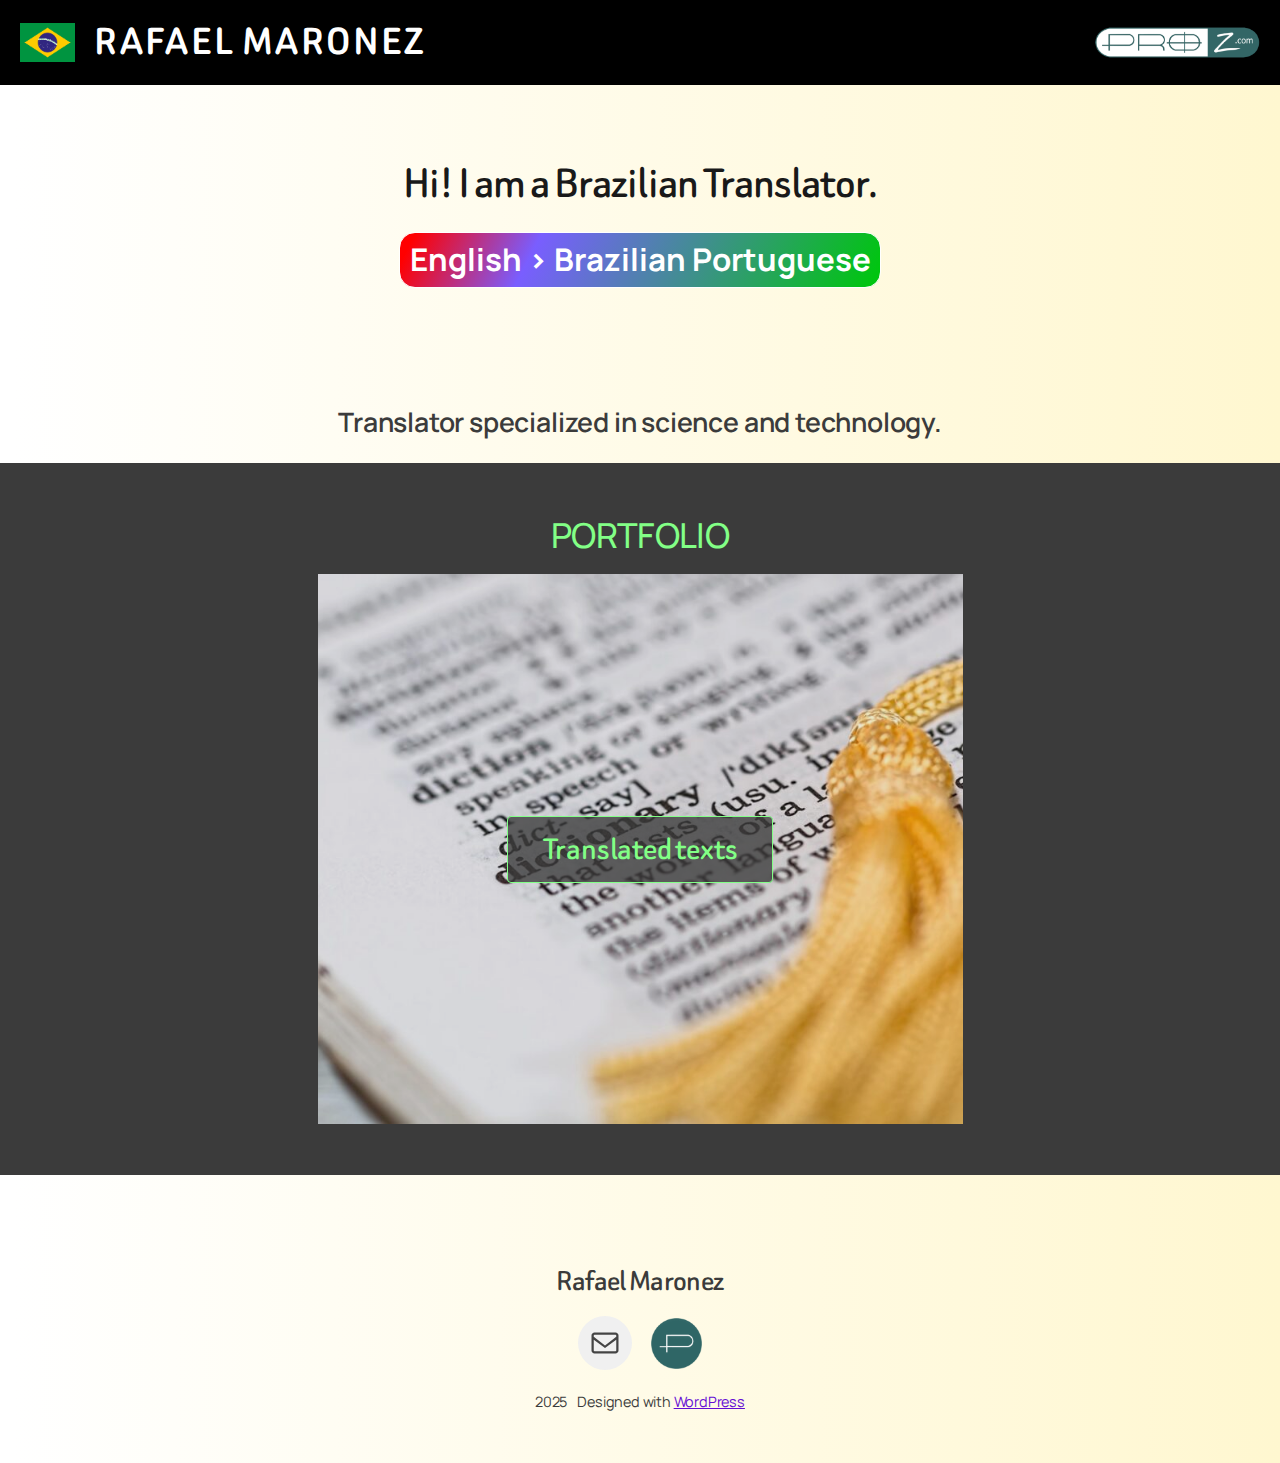
<file: index.html>
<!DOCTYPE html>
<html lang="en-US">
<head>
	<meta charset="UTF-8">
	<meta name="viewport" content="width=device-width, initial-scale=1">
<meta name="robots" content="max-image-preview:large">
	<style>img:is([sizes="auto" i], [sizes^="auto," i]) { contain-intrinsic-size: 3000px 1500px }</style>
	<title>Rafael Maronez</title>
<link rel="alternate" type="application/rss+xml" title="Rafael Maronez &raquo; Feed" href="feed/">
<link rel="alternate" type="application/rss+xml" title="Rafael Maronez &raquo; Comments Feed" href="comments/feed/">
<script>
window._wpemojiSettings = {"baseUrl":"https:\/\/s.w.org\/images\/core\/emoji\/16.0.1\/72x72\/","ext":".png","svgUrl":"https:\/\/s.w.org\/images\/core\/emoji\/16.0.1\/svg\/","svgExt":".svg","source":{"concatemoji":"wp-includes\/js\/wp-emoji-release.min.js?ver=6.8.2"}};
/*! This file is auto-generated */
!function(s,n){var o,i,e;function c(e){try{var t={supportTests:e,timestamp:(new Date).valueOf()};sessionStorage.setItem(o,JSON.stringify(t))}catch(e){}}function p(e,t,n){e.clearRect(0,0,e.canvas.width,e.canvas.height),e.fillText(t,0,0);var t=new Uint32Array(e.getImageData(0,0,e.canvas.width,e.canvas.height).data),a=(e.clearRect(0,0,e.canvas.width,e.canvas.height),e.fillText(n,0,0),new Uint32Array(e.getImageData(0,0,e.canvas.width,e.canvas.height).data));return t.every(function(e,t){return e===a[t]})}function u(e,t){e.clearRect(0,0,e.canvas.width,e.canvas.height),e.fillText(t,0,0);for(var n=e.getImageData(16,16,1,1),a=0;a<n.data.length;a++)if(0!==n.data[a])return!1;return!0}function f(e,t,n,a){switch(t){case"flag":return n(e,"\ud83c\udff3\ufe0f\u200d\u26a7\ufe0f","\ud83c\udff3\ufe0f\u200b\u26a7\ufe0f")?!1:!n(e,"\ud83c\udde8\ud83c\uddf6","\ud83c\udde8\u200b\ud83c\uddf6")&&!n(e,"\ud83c\udff4\udb40\udc67\udb40\udc62\udb40\udc65\udb40\udc6e\udb40\udc67\udb40\udc7f","\ud83c\udff4\u200b\udb40\udc67\u200b\udb40\udc62\u200b\udb40\udc65\u200b\udb40\udc6e\u200b\udb40\udc67\u200b\udb40\udc7f");case"emoji":return!a(e,"\ud83e\udedf")}return!1}function g(e,t,n,a){var r="undefined"!=typeof WorkerGlobalScope&&self instanceof WorkerGlobalScope?new OffscreenCanvas(300,150):s.createElement("canvas"),o=r.getContext("2d",{willReadFrequently:!0}),i=(o.textBaseline="top",o.font="600 32px Arial",{});return e.forEach(function(e){i[e]=t(o,e,n,a)}),i}function t(e){var t=s.createElement("script");t.src=e,t.defer=!0,s.head.appendChild(t)}"undefined"!=typeof Promise&&(o="wpEmojiSettingsSupports",i=["flag","emoji"],n.supports={everything:!0,everythingExceptFlag:!0},e=new Promise(function(e){s.addEventListener("DOMContentLoaded",e,{once:!0})}),new Promise(function(t){var n=function(){try{var e=JSON.parse(sessionStorage.getItem(o));if("object"==typeof e&&"number"==typeof e.timestamp&&(new Date).valueOf()<e.timestamp+604800&&"object"==typeof e.supportTests)return e.supportTests}catch(e){}return null}();if(!n){if("undefined"!=typeof Worker&&"undefined"!=typeof OffscreenCanvas&&"undefined"!=typeof URL&&URL.createObjectURL&&"undefined"!=typeof Blob)try{var e="postMessage("+g.toString()+"("+[JSON.stringify(i),f.toString(),p.toString(),u.toString()].join(",")+"));",a=new Blob([e],{type:"text/javascript"}),r=new Worker(URL.createObjectURL(a),{name:"wpTestEmojiSupports"});return void(r.onmessage=function(e){c(n=e.data),r.terminate(),t(n)})}catch(e){}c(n=g(i,f,p,u))}t(n)}).then(function(e){for(var t in e)n.supports[t]=e[t],n.supports.everything=n.supports.everything&&n.supports[t],"flag"!==t&&(n.supports.everythingExceptFlag=n.supports.everythingExceptFlag&&n.supports[t]);n.supports.everythingExceptFlag=n.supports.everythingExceptFlag&&!n.supports.flag,n.DOMReady=!1,n.readyCallback=function(){n.DOMReady=!0}}).then(function(){return e}).then(function(){var e;n.supports.everything||(n.readyCallback(),(e=n.source||{}).concatemoji?t(e.concatemoji):e.wpemoji&&e.twemoji&&(t(e.twemoji),t(e.wpemoji)))}))}((window,document),window._wpemojiSettings);
</script>
<style id="wp-block-site-logo-inline-css">
.wp-block-site-logo{box-sizing:border-box;line-height:0}.wp-block-site-logo a{display:inline-block;line-height:0}.wp-block-site-logo.is-default-size img{height:auto;width:120px}.wp-block-site-logo img{height:auto;max-width:100%}.wp-block-site-logo a,.wp-block-site-logo img{border-radius:inherit}.wp-block-site-logo.aligncenter{margin-left:auto;margin-right:auto;text-align:center}:root :where(.wp-block-site-logo.is-style-rounded){border-radius:9999px}
</style>
<style id="wp-block-site-title-inline-css">
.wp-block-site-title{box-sizing:border-box}.wp-block-site-title :where(a){color:inherit;font-family:inherit;font-size:inherit;font-style:inherit;font-weight:inherit;letter-spacing:inherit;line-height:inherit;text-decoration:inherit}
</style>
<style id="wp-block-group-inline-css">
.wp-block-group{box-sizing:border-box}:where(.wp-block-group.wp-block-group-is-layout-constrained){position:relative}
.wp-block-group.is-style-superbaddons-card{background-color:var(--wp--preset--color--contrast-light);border-color:var(--wp--preset--color--mono-3);border-radius:10px;border-style:solid;border-width:1px;box-shadow:0 1px 2px 0 rgba(0,0,0,.05);color:var(--wp--preset--color--contrast-dark);padding:var(--wp--preset--spacing--superbspacing-small)}
</style>
<style id="wp-block-image-inline-css">
.wp-block-image>a,.wp-block-image>figure>a{display:inline-block}.wp-block-image img{box-sizing:border-box;height:auto;max-width:100%;vertical-align:bottom}@media not (prefers-reduced-motion){.wp-block-image img.hide{visibility:hidden}.wp-block-image img.show{animation:show-content-image .4s}}.wp-block-image[style*=border-radius] img,.wp-block-image[style*=border-radius]>a{border-radius:inherit}.wp-block-image.has-custom-border img{box-sizing:border-box}.wp-block-image.aligncenter{text-align:center}.wp-block-image.alignfull>a,.wp-block-image.alignwide>a{width:100%}.wp-block-image.alignfull img,.wp-block-image.alignwide img{height:auto;width:100%}.wp-block-image .aligncenter,.wp-block-image .alignleft,.wp-block-image .alignright,.wp-block-image.aligncenter,.wp-block-image.alignleft,.wp-block-image.alignright{display:table}.wp-block-image .aligncenter>figcaption,.wp-block-image .alignleft>figcaption,.wp-block-image .alignright>figcaption,.wp-block-image.aligncenter>figcaption,.wp-block-image.alignleft>figcaption,.wp-block-image.alignright>figcaption{caption-side:bottom;display:table-caption}.wp-block-image .alignleft{float:left;margin:.5em 1em .5em 0}.wp-block-image .alignright{float:right;margin:.5em 0 .5em 1em}.wp-block-image .aligncenter{margin-left:auto;margin-right:auto}.wp-block-image :where(figcaption){margin-bottom:1em;margin-top:.5em}.wp-block-image.is-style-circle-mask img{border-radius:9999px}@supports ((-webkit-mask-image:none) or (mask-image:none)) or (-webkit-mask-image:none){.wp-block-image.is-style-circle-mask img{border-radius:0;-webkit-mask-image:url('data:image/svg+xml;utf8,<svg viewBox="0 0 100 100" xmlns="http://www.w3.org/2000/svg"><circle cx="50" cy="50" r="50"/>');mask-image:url('data:image/svg+xml;utf8,<svg viewBox="0 0 100 100" xmlns="http://www.w3.org/2000/svg"><circle cx="50" cy="50" r="50"/>');mask-mode:alpha;-webkit-mask-position:center;mask-position:center;-webkit-mask-repeat:no-repeat;mask-repeat:no-repeat;-webkit-mask-size:contain;mask-size:contain}}:root :where(.wp-block-image.is-style-rounded img,.wp-block-image .is-style-rounded img){border-radius:9999px}.wp-block-image figure{margin:0}.wp-lightbox-container{display:flex;flex-direction:column;position:relative}.wp-lightbox-container img{cursor:zoom-in}.wp-lightbox-container img:hover+button{opacity:1}.wp-lightbox-container button{align-items:center;-webkit-backdrop-filter:blur(16px) saturate(180%);backdrop-filter:blur(16px) saturate(180%);background-color:#5a5a5a40;border:none;border-radius:4px;cursor:zoom-in;display:flex;height:20px;justify-content:center;opacity:0;padding:0;position:absolute;right:16px;text-align:center;top:16px;width:20px;z-index:100}@media not (prefers-reduced-motion){.wp-lightbox-container button{transition:opacity .2s ease}}.wp-lightbox-container button:focus-visible{outline:3px auto #5a5a5a40;outline:3px auto -webkit-focus-ring-color;outline-offset:3px}.wp-lightbox-container button:hover{cursor:pointer;opacity:1}.wp-lightbox-container button:focus{opacity:1}.wp-lightbox-container button:focus,.wp-lightbox-container button:hover,.wp-lightbox-container button:not(:hover):not(:active):not(.has-background){background-color:#5a5a5a40;border:none}.wp-lightbox-overlay{box-sizing:border-box;cursor:zoom-out;height:100vh;left:0;overflow:hidden;position:fixed;top:0;visibility:hidden;width:100%;z-index:100000}.wp-lightbox-overlay .close-button{align-items:center;cursor:pointer;display:flex;justify-content:center;min-height:40px;min-width:40px;padding:0;position:absolute;right:calc(env(safe-area-inset-right) + 16px);top:calc(env(safe-area-inset-top) + 16px);z-index:5000000}.wp-lightbox-overlay .close-button:focus,.wp-lightbox-overlay .close-button:hover,.wp-lightbox-overlay .close-button:not(:hover):not(:active):not(.has-background){background:none;border:none}.wp-lightbox-overlay .lightbox-image-container{height:var(--wp--lightbox-container-height);left:50%;overflow:hidden;position:absolute;top:50%;transform:translate(-50%,-50%);transform-origin:top left;width:var(--wp--lightbox-container-width);z-index:9999999999}.wp-lightbox-overlay .wp-block-image{align-items:center;box-sizing:border-box;display:flex;height:100%;justify-content:center;margin:0;position:relative;transform-origin:0 0;width:100%;z-index:3000000}.wp-lightbox-overlay .wp-block-image img{height:var(--wp--lightbox-image-height);min-height:var(--wp--lightbox-image-height);min-width:var(--wp--lightbox-image-width);width:var(--wp--lightbox-image-width)}.wp-lightbox-overlay .wp-block-image figcaption{display:none}.wp-lightbox-overlay button{background:none;border:none}.wp-lightbox-overlay .scrim{background-color:#fff;height:100%;opacity:.9;position:absolute;width:100%;z-index:2000000}.wp-lightbox-overlay.active{visibility:visible}@media not (prefers-reduced-motion){.wp-lightbox-overlay.active{animation:turn-on-visibility .25s both}.wp-lightbox-overlay.active img{animation:turn-on-visibility .35s both}.wp-lightbox-overlay.show-closing-animation:not(.active){animation:turn-off-visibility .35s both}.wp-lightbox-overlay.show-closing-animation:not(.active) img{animation:turn-off-visibility .25s both}.wp-lightbox-overlay.zoom.active{animation:none;opacity:1;visibility:visible}.wp-lightbox-overlay.zoom.active .lightbox-image-container{animation:lightbox-zoom-in .4s}.wp-lightbox-overlay.zoom.active .lightbox-image-container img{animation:none}.wp-lightbox-overlay.zoom.active .scrim{animation:turn-on-visibility .4s forwards}.wp-lightbox-overlay.zoom.show-closing-animation:not(.active){animation:none}.wp-lightbox-overlay.zoom.show-closing-animation:not(.active) .lightbox-image-container{animation:lightbox-zoom-out .4s}.wp-lightbox-overlay.zoom.show-closing-animation:not(.active) .lightbox-image-container img{animation:none}.wp-lightbox-overlay.zoom.show-closing-animation:not(.active) .scrim{animation:turn-off-visibility .4s forwards}}@keyframes show-content-image{0%{visibility:hidden}99%{visibility:hidden}to{visibility:visible}}@keyframes turn-on-visibility{0%{opacity:0}to{opacity:1}}@keyframes turn-off-visibility{0%{opacity:1;visibility:visible}99%{opacity:0;visibility:visible}to{opacity:0;visibility:hidden}}@keyframes lightbox-zoom-in{0%{transform:translate(calc((-100vw + var(--wp--lightbox-scrollbar-width))/2 + var(--wp--lightbox-initial-left-position)),calc(-50vh + var(--wp--lightbox-initial-top-position))) scale(var(--wp--lightbox-scale))}to{transform:translate(-50%,-50%) scale(1)}}@keyframes lightbox-zoom-out{0%{transform:translate(-50%,-50%) scale(1);visibility:visible}99%{visibility:visible}to{transform:translate(calc((-100vw + var(--wp--lightbox-scrollbar-width))/2 + var(--wp--lightbox-initial-left-position)),calc(-50vh + var(--wp--lightbox-initial-top-position))) scale(var(--wp--lightbox-scale));visibility:hidden}}
</style>
<style id="wp-block-heading-inline-css">
h1.has-background,h2.has-background,h3.has-background,h4.has-background,h5.has-background,h6.has-background{padding:1.25em 2.375em}h1.has-text-align-left[style*=writing-mode]:where([style*=vertical-lr]),h1.has-text-align-right[style*=writing-mode]:where([style*=vertical-rl]),h2.has-text-align-left[style*=writing-mode]:where([style*=vertical-lr]),h2.has-text-align-right[style*=writing-mode]:where([style*=vertical-rl]),h3.has-text-align-left[style*=writing-mode]:where([style*=vertical-lr]),h3.has-text-align-right[style*=writing-mode]:where([style*=vertical-rl]),h4.has-text-align-left[style*=writing-mode]:where([style*=vertical-lr]),h4.has-text-align-right[style*=writing-mode]:where([style*=vertical-rl]),h5.has-text-align-left[style*=writing-mode]:where([style*=vertical-lr]),h5.has-text-align-right[style*=writing-mode]:where([style*=vertical-rl]),h6.has-text-align-left[style*=writing-mode]:where([style*=vertical-lr]),h6.has-text-align-right[style*=writing-mode]:where([style*=vertical-rl]){rotate:180deg}
</style>
<style id="wp-block-paragraph-inline-css">
.is-small-text{font-size:.875em}.is-regular-text{font-size:1em}.is-large-text{font-size:2.25em}.is-larger-text{font-size:3em}.has-drop-cap:not(:focus):first-letter{float:left;font-size:8.4em;font-style:normal;font-weight:100;line-height:.68;margin:.05em .1em 0 0;text-transform:uppercase}body.rtl .has-drop-cap:not(:focus):first-letter{float:none;margin-left:.1em}p.has-drop-cap.has-background{overflow:hidden}:root :where(p.has-background){padding:1.25em 2.375em}:where(p.has-text-color:not(.has-link-color)) a{color:inherit}p.has-text-align-left[style*="writing-mode:vertical-lr"],p.has-text-align-right[style*="writing-mode:vertical-rl"]{rotate:180deg}
</style>
<style id="wp-block-spacer-inline-css">
.wp-block-spacer{clear:both}
</style>
<style id="wp-block-button-inline-css">
.wp-block-button__link{align-content:center;box-sizing:border-box;cursor:pointer;display:inline-block;height:100%;text-align:center;word-break:break-word}.wp-block-button__link.aligncenter{text-align:center}.wp-block-button__link.alignright{text-align:right}:where(.wp-block-button__link){border-radius:9999px;box-shadow:none;padding:calc(.667em + 2px) calc(1.333em + 2px);text-decoration:none}.wp-block-button[style*=text-decoration] .wp-block-button__link{text-decoration:inherit}.wp-block-buttons>.wp-block-button.has-custom-width{max-width:none}.wp-block-buttons>.wp-block-button.has-custom-width .wp-block-button__link{width:100%}.wp-block-buttons>.wp-block-button.has-custom-font-size .wp-block-button__link{font-size:inherit}.wp-block-buttons>.wp-block-button.wp-block-button__width-25{width:calc(25% - var(--wp--style--block-gap, .5em)*.75)}.wp-block-buttons>.wp-block-button.wp-block-button__width-50{width:calc(50% - var(--wp--style--block-gap, .5em)*.5)}.wp-block-buttons>.wp-block-button.wp-block-button__width-75{width:calc(75% - var(--wp--style--block-gap, .5em)*.25)}.wp-block-buttons>.wp-block-button.wp-block-button__width-100{flex-basis:100%;width:100%}.wp-block-buttons.is-vertical>.wp-block-button.wp-block-button__width-25{width:25%}.wp-block-buttons.is-vertical>.wp-block-button.wp-block-button__width-50{width:50%}.wp-block-buttons.is-vertical>.wp-block-button.wp-block-button__width-75{width:75%}.wp-block-button.is-style-squared,.wp-block-button__link.wp-block-button.is-style-squared{border-radius:0}.wp-block-button.no-border-radius,.wp-block-button__link.no-border-radius{border-radius:0!important}:root :where(.wp-block-button .wp-block-button__link.is-style-outline),:root :where(.wp-block-button.is-style-outline>.wp-block-button__link){border:2px solid;padding:.667em 1.333em}:root :where(.wp-block-button .wp-block-button__link.is-style-outline:not(.has-text-color)),:root :where(.wp-block-button.is-style-outline>.wp-block-button__link:not(.has-text-color)){color:currentColor}:root :where(.wp-block-button .wp-block-button__link.is-style-outline:not(.has-background)),:root :where(.wp-block-button.is-style-outline>.wp-block-button__link:not(.has-background)){background-color:initial;background-image:none}
</style>
<style id="wp-block-buttons-inline-css">
.wp-block-buttons{box-sizing:border-box}.wp-block-buttons.is-vertical{flex-direction:column}.wp-block-buttons.is-vertical>.wp-block-button:last-child{margin-bottom:0}.wp-block-buttons>.wp-block-button{display:inline-block;margin:0}.wp-block-buttons.is-content-justification-left{justify-content:flex-start}.wp-block-buttons.is-content-justification-left.is-vertical{align-items:flex-start}.wp-block-buttons.is-content-justification-center{justify-content:center}.wp-block-buttons.is-content-justification-center.is-vertical{align-items:center}.wp-block-buttons.is-content-justification-right{justify-content:flex-end}.wp-block-buttons.is-content-justification-right.is-vertical{align-items:flex-end}.wp-block-buttons.is-content-justification-space-between{justify-content:space-between}.wp-block-buttons.aligncenter{text-align:center}.wp-block-buttons:not(.is-content-justification-space-between,.is-content-justification-right,.is-content-justification-left,.is-content-justification-center) .wp-block-button.aligncenter{margin-left:auto;margin-right:auto;width:100%}.wp-block-buttons[style*=text-decoration] .wp-block-button,.wp-block-buttons[style*=text-decoration] .wp-block-button__link{text-decoration:inherit}.wp-block-buttons.has-custom-font-size .wp-block-button__link{font-size:inherit}.wp-block-buttons .wp-block-button__link{width:100%}.wp-block-button.aligncenter{text-align:center}
</style>
<link rel="stylesheet" id="wp-block-cover-css" href="wp-includes/blocks/cover/style.min.css?ver=6.8.2" media="all">
<link rel="stylesheet" id="wp-block-social-links-css" href="wp-includes/blocks/social-links/style.min.css?ver=6.8.2" media="all">
<style id="superb-addons-variable-fallbacks-inline-css">
:root{--wp--preset--color--primary:#1f7cec;--wp--preset--color--primary-hover:#3993ff;--wp--preset--color--base:#fff;--wp--preset--color--featured:#0a284b;--wp--preset--color--contrast-light:#fff;--wp--preset--color--contrast-dark:#000;--wp--preset--color--mono-1:#0d3c74;--wp--preset--color--mono-2:#64748b;--wp--preset--color--mono-3:#e2e8f0;--wp--preset--color--mono-4:#f8fafc;--wp--preset--spacing--superbspacing-xxsmall:clamp(5px,1vw,10px);--wp--preset--spacing--superbspacing-xsmall:clamp(10px,2vw,20px);--wp--preset--spacing--superbspacing-small:clamp(20px,4vw,40px);--wp--preset--spacing--superbspacing-medium:clamp(30px,6vw,60px);--wp--preset--spacing--superbspacing-large:clamp(40px,8vw,80px);--wp--preset--spacing--superbspacing-xlarge:clamp(50px,10vw,100px);--wp--preset--spacing--superbspacing-xxlarge:clamp(60px,12vw,120px);--wp--preset--font-size--superbfont-tiny:clamp(10px,0.625rem + ((1vw - 3.2px) * 0.227),12px);--wp--preset--font-size--superbfont-xxsmall:clamp(12px,0.75rem + ((1vw - 3.2px) * 0.227),14px);--wp--preset--font-size--superbfont-xsmall:clamp(16px,1rem + ((1vw - 3.2px) * 1),16px);--wp--preset--font-size--superbfont-small:clamp(16px,1rem + ((1vw - 3.2px) * 0.227),18px);--wp--preset--font-size--superbfont-medium:clamp(18px,1.125rem + ((1vw - 3.2px) * 0.227),20px);--wp--preset--font-size--superbfont-large:clamp(24px,1.5rem + ((1vw - 3.2px) * 0.909),32px);--wp--preset--font-size--superbfont-xlarge:clamp(32px,2rem + ((1vw - 3.2px) * 1.818),48px);--wp--preset--font-size--superbfont-xxlarge:clamp(40px,2.5rem + ((1vw - 3.2px) * 2.727),64px)}.has-primary-color{color:var(--wp--preset--color--primary)!important}.has-primary-hover-color{color:var(--wp--preset--color--primary-hover)!important}.has-base-color{color:var(--wp--preset--color--base)!important}.has-featured-color{color:var(--wp--preset--color--featured)!important}.has-contrast-light-color{color:var(--wp--preset--color--contrast-light)!important}.has-contrast-dark-color{color:var(--wp--preset--color--contrast-dark)!important}.has-mono-1-color{color:var(--wp--preset--color--mono-1)!important}.has-mono-2-color{color:var(--wp--preset--color--mono-2)!important}.has-mono-3-color{color:var(--wp--preset--color--mono-3)!important}.has-mono-4-color{color:var(--wp--preset--color--mono-4)!important}.has-primary-background-color{background-color:var(--wp--preset--color--primary)!important}.has-primary-hover-background-color{background-color:var(--wp--preset--color--primary-hover)!important}.has-base-background-color{background-color:var(--wp--preset--color--base)!important}.has-featured-background-color{background-color:var(--wp--preset--color--featured)!important}.has-contrast-light-background-color{background-color:var(--wp--preset--color--contrast-light)!important}.has-contrast-dark-background-color{background-color:var(--wp--preset--color--contrast-dark)!important}.has-mono-1-background-color{background-color:var(--wp--preset--color--mono-1)!important}.has-mono-2-background-color{background-color:var(--wp--preset--color--mono-2)!important}.has-mono-3-background-color{background-color:var(--wp--preset--color--mono-3)!important}.has-mono-4-background-color{background-color:var(--wp--preset--color--mono-4)!important}.has-superbfont-tiny-font-size{font-size:var(--wp--preset--font-size--superbfont-tiny)!important}.has-superbfont-xxsmall-font-size{font-size:var(--wp--preset--font-size--superbfont-xxsmall)!important}.has-superbfont-xsmall-font-size{font-size:var(--wp--preset--font-size--superbfont-xsmall)!important}.has-superbfont-small-font-size{font-size:var(--wp--preset--font-size--superbfont-small)!important}.has-superbfont-medium-font-size{font-size:var(--wp--preset--font-size--superbfont-medium)!important}.has-superbfont-large-font-size{font-size:var(--wp--preset--font-size--superbfont-large)!important}.has-superbfont-xlarge-font-size{font-size:var(--wp--preset--font-size--superbfont-xlarge)!important}.has-superbfont-xxlarge-font-size{font-size:var(--wp--preset--font-size--superbfont-xxlarge)!important}
</style>
<style id="wp-block-library-inline-css">
:root{--wp-admin-theme-color:#007cba;--wp-admin-theme-color--rgb:0,124,186;--wp-admin-theme-color-darker-10:#006ba1;--wp-admin-theme-color-darker-10--rgb:0,107,161;--wp-admin-theme-color-darker-20:#005a87;--wp-admin-theme-color-darker-20--rgb:0,90,135;--wp-admin-border-width-focus:2px;--wp-block-synced-color:#7a00df;--wp-block-synced-color--rgb:122,0,223;--wp-bound-block-color:var(--wp-block-synced-color)}@media (min-resolution:192dpi){:root{--wp-admin-border-width-focus:1.5px}}.wp-element-button{cursor:pointer}:root{--wp--preset--font-size--normal:16px;--wp--preset--font-size--huge:42px}:root .has-very-light-gray-background-color{background-color:#eee}:root .has-very-dark-gray-background-color{background-color:#313131}:root .has-very-light-gray-color{color:#eee}:root .has-very-dark-gray-color{color:#313131}:root .has-vivid-green-cyan-to-vivid-cyan-blue-gradient-background{background:linear-gradient(135deg,#00d084,#0693e3)}:root .has-purple-crush-gradient-background{background:linear-gradient(135deg,#34e2e4,#4721fb 50%,#ab1dfe)}:root .has-hazy-dawn-gradient-background{background:linear-gradient(135deg,#faaca8,#dad0ec)}:root .has-subdued-olive-gradient-background{background:linear-gradient(135deg,#fafae1,#67a671)}:root .has-atomic-cream-gradient-background{background:linear-gradient(135deg,#fdd79a,#004a59)}:root .has-nightshade-gradient-background{background:linear-gradient(135deg,#330968,#31cdcf)}:root .has-midnight-gradient-background{background:linear-gradient(135deg,#020381,#2874fc)}.has-regular-font-size{font-size:1em}.has-larger-font-size{font-size:2.625em}.has-normal-font-size{font-size:var(--wp--preset--font-size--normal)}.has-huge-font-size{font-size:var(--wp--preset--font-size--huge)}.has-text-align-center{text-align:center}.has-text-align-left{text-align:left}.has-text-align-right{text-align:right}#end-resizable-editor-section{display:none}.aligncenter{clear:both}.items-justified-left{justify-content:flex-start}.items-justified-center{justify-content:center}.items-justified-right{justify-content:flex-end}.items-justified-space-between{justify-content:space-between}.screen-reader-text{border:0;clip-path:inset(50%);height:1px;margin:-1px;overflow:hidden;padding:0;position:absolute;width:1px;word-wrap:normal!important}.screen-reader-text:focus{background-color:#ddd;clip-path:none;color:#444;display:block;font-size:1em;height:auto;left:5px;line-height:normal;padding:15px 23px 14px;text-decoration:none;top:5px;width:auto;z-index:100000}html :where(.has-border-color){border-style:solid}html :where([style*=border-top-color]){border-top-style:solid}html :where([style*=border-right-color]){border-right-style:solid}html :where([style*=border-bottom-color]){border-bottom-style:solid}html :where([style*=border-left-color]){border-left-style:solid}html :where([style*=border-width]){border-style:solid}html :where([style*=border-top-width]){border-top-style:solid}html :where([style*=border-right-width]){border-right-style:solid}html :where([style*=border-bottom-width]){border-bottom-style:solid}html :where([style*=border-left-width]){border-left-style:solid}html :where(img[class*=wp-image-]){height:auto;max-width:100%}:where(figure){margin:0 0 1em}html :where(.is-position-sticky){--wp-admin--admin-bar--position-offset:var(--wp-admin--admin-bar--height,0px)}@media screen and (max-width:600px){html :where(.is-position-sticky){--wp-admin--admin-bar--position-offset:0px}}
</style>
<style id="global-styles-inline-css">
:root{--wp--preset--aspect-ratio--square: 1;--wp--preset--aspect-ratio--4-3: 4/3;--wp--preset--aspect-ratio--3-4: 3/4;--wp--preset--aspect-ratio--3-2: 3/2;--wp--preset--aspect-ratio--2-3: 2/3;--wp--preset--aspect-ratio--16-9: 16/9;--wp--preset--aspect-ratio--9-16: 9/16;--wp--preset--color--black: #000000;--wp--preset--color--cyan-bluish-gray: #abb8c3;--wp--preset--color--white: #ffffff;--wp--preset--color--pale-pink: #f78da7;--wp--preset--color--vivid-red: #cf2e2e;--wp--preset--color--luminous-vivid-orange: #ff6900;--wp--preset--color--luminous-vivid-amber: #fcb900;--wp--preset--color--light-green-cyan: #7bdcb5;--wp--preset--color--vivid-green-cyan: #00d084;--wp--preset--color--pale-cyan-blue: #8ed1fc;--wp--preset--color--vivid-cyan-blue: #0693e3;--wp--preset--color--vivid-purple: #9b51e0;--wp--preset--color--base: #E2E2E2;--wp--preset--color--contrast: #3B3B3B;--wp--preset--color--accent-1: #F5EDFF;--wp--preset--color--accent-2: #650DD4;--wp--preset--color--accent-3: #191919;--wp--preset--color--accent-4: #5F5F5F;--wp--preset--color--accent-5: #DBDBDB;--wp--preset--color--accent-6: #3B3B3B33;--wp--preset--gradient--vivid-cyan-blue-to-vivid-purple: linear-gradient(135deg,rgba(6,147,227,1) 0%,rgb(155,81,224) 100%);--wp--preset--gradient--light-green-cyan-to-vivid-green-cyan: linear-gradient(135deg,rgb(122,220,180) 0%,rgb(0,208,130) 100%);--wp--preset--gradient--luminous-vivid-amber-to-luminous-vivid-orange: linear-gradient(135deg,rgba(252,185,0,1) 0%,rgba(255,105,0,1) 100%);--wp--preset--gradient--luminous-vivid-orange-to-vivid-red: linear-gradient(135deg,rgba(255,105,0,1) 0%,rgb(207,46,46) 100%);--wp--preset--gradient--very-light-gray-to-cyan-bluish-gray: linear-gradient(135deg,rgb(238,238,238) 0%,rgb(169,184,195) 100%);--wp--preset--gradient--cool-to-warm-spectrum: linear-gradient(135deg,rgb(74,234,220) 0%,rgb(151,120,209) 20%,rgb(207,42,186) 40%,rgb(238,44,130) 60%,rgb(251,105,98) 80%,rgb(254,248,76) 100%);--wp--preset--gradient--blush-light-purple: linear-gradient(135deg,rgb(255,206,236) 0%,rgb(152,150,240) 100%);--wp--preset--gradient--blush-bordeaux: linear-gradient(135deg,rgb(254,205,165) 0%,rgb(254,45,45) 50%,rgb(107,0,62) 100%);--wp--preset--gradient--luminous-dusk: linear-gradient(135deg,rgb(255,203,112) 0%,rgb(199,81,192) 50%,rgb(65,88,208) 100%);--wp--preset--gradient--pale-ocean: linear-gradient(135deg,rgb(255,245,203) 0%,rgb(182,227,212) 50%,rgb(51,167,181) 100%);--wp--preset--gradient--electric-grass: linear-gradient(135deg,rgb(202,248,128) 0%,rgb(113,206,126) 100%);--wp--preset--gradient--midnight: linear-gradient(135deg,rgb(2,3,129) 0%,rgb(40,116,252) 100%);--wp--preset--font-size--small: 0.9rem;--wp--preset--font-size--medium: clamp(1rem, 1rem + ((1vw - 0.2rem) * 0.314), 1.2rem);--wp--preset--font-size--large: clamp(1.6rem, 1.6rem + ((1vw - 0.2rem) * 0.314), 1.8rem);--wp--preset--font-size--x-large: clamp(1.8em, 1.8rem + ((1vw - 0.2em) * 0.627), 2.2rem);--wp--preset--font-size--xx-large: clamp(2rem, 2rem + ((1vw - 0.2rem) * 1.255), 2.8rem);--wp--preset--font-family--beiruti: Beiruti, sans-serif;--wp--preset--font-family--literata: Literata, serif;--wp--preset--font-family--fira-code: "Fira Code", monospace;--wp--preset--font-family--manrope: Manrope, sans-serif;--wp--preset--font-family--atomic-age: "Atomic Age", system-ui;--wp--preset--spacing--20: 10px;--wp--preset--spacing--30: 20px;--wp--preset--spacing--40: 30px;--wp--preset--spacing--50: clamp(30px, 5vw, 50px);--wp--preset--spacing--60: clamp(30px, 7vw, 70px);--wp--preset--spacing--70: clamp(50px, 7vw, 90px);--wp--preset--spacing--80: clamp(70px, 10vw, 140px);--wp--preset--shadow--natural: 6px 6px 9px rgba(0, 0, 0, 0.2);--wp--preset--shadow--deep: 12px 12px 50px rgba(0, 0, 0, 0.4);--wp--preset--shadow--sharp: 6px 6px 0px rgba(0, 0, 0, 0.2);--wp--preset--shadow--outlined: 6px 6px 0px -3px rgba(255, 255, 255, 1), 6px 6px rgba(0, 0, 0, 1);--wp--preset--shadow--crisp: 6px 6px 0px rgba(0, 0, 0, 1);--wp--custom--color--accent-2-opacity-20: #650DD433;}:root { --wp--style--global--content-size: 645px;--wp--style--global--wide-size: 1340px; }:where(body) { margin: 0; }.wp-site-blocks { padding-top: var(--wp--style--root--padding-top); padding-bottom: var(--wp--style--root--padding-bottom); }.has-global-padding { padding-right: var(--wp--style--root--padding-right); padding-left: var(--wp--style--root--padding-left); }.has-global-padding > .alignfull { margin-right: calc(var(--wp--style--root--padding-right) * -1); margin-left: calc(var(--wp--style--root--padding-left) * -1); }.has-global-padding :where(:not(.alignfull.is-layout-flow) > .has-global-padding:not(.wp-block-block, .alignfull)) { padding-right: 0; padding-left: 0; }.has-global-padding :where(:not(.alignfull.is-layout-flow) > .has-global-padding:not(.wp-block-block, .alignfull)) > .alignfull { margin-left: 0; margin-right: 0; }.wp-site-blocks > .alignleft { float: left; margin-right: 2em; }.wp-site-blocks > .alignright { float: right; margin-left: 2em; }.wp-site-blocks > .aligncenter { justify-content: center; margin-left: auto; margin-right: auto; }:where(.wp-site-blocks) > * { margin-block-start: 1.2rem; margin-block-end: 0; }:where(.wp-site-blocks) > :first-child { margin-block-start: 0; }:where(.wp-site-blocks) > :last-child { margin-block-end: 0; }:root { --wp--style--block-gap: 1.2rem; }:root :where(.is-layout-flow) > :first-child{margin-block-start: 0;}:root :where(.is-layout-flow) > :last-child{margin-block-end: 0;}:root :where(.is-layout-flow) > *{margin-block-start: 1.2rem;margin-block-end: 0;}:root :where(.is-layout-constrained) > :first-child{margin-block-start: 0;}:root :where(.is-layout-constrained) > :last-child{margin-block-end: 0;}:root :where(.is-layout-constrained) > *{margin-block-start: 1.2rem;margin-block-end: 0;}:root :where(.is-layout-flex){gap: 1.2rem;}:root :where(.is-layout-grid){gap: 1.2rem;}.is-layout-flow > .alignleft{float: left;margin-inline-start: 0;margin-inline-end: 2em;}.is-layout-flow > .alignright{float: right;margin-inline-start: 2em;margin-inline-end: 0;}.is-layout-flow > .aligncenter{margin-left: auto !important;margin-right: auto !important;}.is-layout-constrained > .alignleft{float: left;margin-inline-start: 0;margin-inline-end: 2em;}.is-layout-constrained > .alignright{float: right;margin-inline-start: 2em;margin-inline-end: 0;}.is-layout-constrained > .aligncenter{margin-left: auto !important;margin-right: auto !important;}.is-layout-constrained > :where(:not(.alignleft):not(.alignright):not(.alignfull)){max-width: var(--wp--style--global--content-size);margin-left: auto !important;margin-right: auto !important;}.is-layout-constrained > .alignwide{max-width: var(--wp--style--global--wide-size);}body .is-layout-flex{display: flex;}.is-layout-flex{flex-wrap: wrap;align-items: center;}.is-layout-flex > :is(*, div){margin: 0;}body .is-layout-grid{display: grid;}.is-layout-grid > :is(*, div){margin: 0;}html{min-height: calc(100% - var(--wp-admin--admin-bar--height, 0px));}body{background: linear-gradient(90deg,rgb(255,255,255) 1%,rgb(255,247,208) 100%);background-color: var(--wp--preset--color--base);color: var(--wp--preset--color--contrast);font-family: var(--wp--preset--font-family--manrope);font-size: var(--wp--preset--font-size--medium);font-style: normal;font-weight: 400;letter-spacing: -0.01em;line-height: 1.6;--wp--style--root--padding-top: 0px;--wp--style--root--padding-right: var(--wp--preset--spacing--50);--wp--style--root--padding-bottom: 0px;--wp--style--root--padding-left: var(--wp--preset--spacing--50);}a:where(:not(.wp-element-button)){color: var(--wp--preset--color--accent-3);text-decoration: underline;}:root :where(a:where(:not(.wp-element-button)):hover){text-decoration: none;}h1, h2, h3, h4, h5, h6{color: var(--wp--preset--color--accent-3);font-family: var(--wp--preset--font-family--beiruti);font-weight: 500;letter-spacing: -0.02em;line-height: 1.02;}h1{font-size: var(--wp--preset--font-size--xx-large);}h2{font-size: var(--wp--preset--font-size--x-large);}h3{font-size: var(--wp--preset--font-size--large);}h4{font-size: var(--wp--preset--font-size--large);}h5{font-size: var(--wp--preset--font-size--medium);letter-spacing: 0px;}h6{font-size: var(--wp--preset--font-size--small);font-weight: 700;letter-spacing: 1.4px;text-transform: uppercase;}:root :where(.wp-element-button, .wp-block-button__link){background-color: var(--wp--preset--color--accent-2);border-radius: 4px;border-color: transparent;border-width: 0;color: var(--wp--preset--color--base);font-family: var(--wp--preset--font-family--manrope);font-size: var(--wp--preset--font-size--x-large);font-style: normal;font-weight: 500;line-height: 1;padding-top: 1rem;padding-right: 2.25rem;padding-bottom: 1rem;padding-left: 2.25rem;text-decoration: none;}:root :where(.wp-element-button:hover, .wp-block-button__link:hover){background-color: color-mix(in srgb, var(--wp--preset--color--accent-2) 85%, transparent);border-color: transparent;color: var(--wp--preset--color--base);}:root :where(.wp-element-button:focus, .wp-block-button__link:focus){outline-color: var(--wp--preset--color--accent-4);outline-offset: 2px;}:root :where(.wp-element-caption, .wp-block-audio figcaption, .wp-block-embed figcaption, .wp-block-gallery figcaption, .wp-block-image figcaption, .wp-block-table figcaption, .wp-block-video figcaption){font-size: var(--wp--preset--font-size--small);line-height: 1.4;}.has-black-color{color: var(--wp--preset--color--black) !important;}.has-cyan-bluish-gray-color{color: var(--wp--preset--color--cyan-bluish-gray) !important;}.has-white-color{color: var(--wp--preset--color--white) !important;}.has-pale-pink-color{color: var(--wp--preset--color--pale-pink) !important;}.has-vivid-red-color{color: var(--wp--preset--color--vivid-red) !important;}.has-luminous-vivid-orange-color{color: var(--wp--preset--color--luminous-vivid-orange) !important;}.has-luminous-vivid-amber-color{color: var(--wp--preset--color--luminous-vivid-amber) !important;}.has-light-green-cyan-color{color: var(--wp--preset--color--light-green-cyan) !important;}.has-vivid-green-cyan-color{color: var(--wp--preset--color--vivid-green-cyan) !important;}.has-pale-cyan-blue-color{color: var(--wp--preset--color--pale-cyan-blue) !important;}.has-vivid-cyan-blue-color{color: var(--wp--preset--color--vivid-cyan-blue) !important;}.has-vivid-purple-color{color: var(--wp--preset--color--vivid-purple) !important;}.has-base-color{color: var(--wp--preset--color--base) !important;}.has-contrast-color{color: var(--wp--preset--color--contrast) !important;}.has-accent-1-color{color: var(--wp--preset--color--accent-1) !important;}.has-accent-2-color{color: var(--wp--preset--color--accent-2) !important;}.has-accent-3-color{color: var(--wp--preset--color--accent-3) !important;}.has-accent-4-color{color: var(--wp--preset--color--accent-4) !important;}.has-accent-5-color{color: var(--wp--preset--color--accent-5) !important;}.has-accent-6-color{color: var(--wp--preset--color--accent-6) !important;}.has-black-background-color{background-color: var(--wp--preset--color--black) !important;}.has-cyan-bluish-gray-background-color{background-color: var(--wp--preset--color--cyan-bluish-gray) !important;}.has-white-background-color{background-color: var(--wp--preset--color--white) !important;}.has-pale-pink-background-color{background-color: var(--wp--preset--color--pale-pink) !important;}.has-vivid-red-background-color{background-color: var(--wp--preset--color--vivid-red) !important;}.has-luminous-vivid-orange-background-color{background-color: var(--wp--preset--color--luminous-vivid-orange) !important;}.has-luminous-vivid-amber-background-color{background-color: var(--wp--preset--color--luminous-vivid-amber) !important;}.has-light-green-cyan-background-color{background-color: var(--wp--preset--color--light-green-cyan) !important;}.has-vivid-green-cyan-background-color{background-color: var(--wp--preset--color--vivid-green-cyan) !important;}.has-pale-cyan-blue-background-color{background-color: var(--wp--preset--color--pale-cyan-blue) !important;}.has-vivid-cyan-blue-background-color{background-color: var(--wp--preset--color--vivid-cyan-blue) !important;}.has-vivid-purple-background-color{background-color: var(--wp--preset--color--vivid-purple) !important;}.has-base-background-color{background-color: var(--wp--preset--color--base) !important;}.has-contrast-background-color{background-color: var(--wp--preset--color--contrast) !important;}.has-accent-1-background-color{background-color: var(--wp--preset--color--accent-1) !important;}.has-accent-2-background-color{background-color: var(--wp--preset--color--accent-2) !important;}.has-accent-3-background-color{background-color: var(--wp--preset--color--accent-3) !important;}.has-accent-4-background-color{background-color: var(--wp--preset--color--accent-4) !important;}.has-accent-5-background-color{background-color: var(--wp--preset--color--accent-5) !important;}.has-accent-6-background-color{background-color: var(--wp--preset--color--accent-6) !important;}.has-black-border-color{border-color: var(--wp--preset--color--black) !important;}.has-cyan-bluish-gray-border-color{border-color: var(--wp--preset--color--cyan-bluish-gray) !important;}.has-white-border-color{border-color: var(--wp--preset--color--white) !important;}.has-pale-pink-border-color{border-color: var(--wp--preset--color--pale-pink) !important;}.has-vivid-red-border-color{border-color: var(--wp--preset--color--vivid-red) !important;}.has-luminous-vivid-orange-border-color{border-color: var(--wp--preset--color--luminous-vivid-orange) !important;}.has-luminous-vivid-amber-border-color{border-color: var(--wp--preset--color--luminous-vivid-amber) !important;}.has-light-green-cyan-border-color{border-color: var(--wp--preset--color--light-green-cyan) !important;}.has-vivid-green-cyan-border-color{border-color: var(--wp--preset--color--vivid-green-cyan) !important;}.has-pale-cyan-blue-border-color{border-color: var(--wp--preset--color--pale-cyan-blue) !important;}.has-vivid-cyan-blue-border-color{border-color: var(--wp--preset--color--vivid-cyan-blue) !important;}.has-vivid-purple-border-color{border-color: var(--wp--preset--color--vivid-purple) !important;}.has-base-border-color{border-color: var(--wp--preset--color--base) !important;}.has-contrast-border-color{border-color: var(--wp--preset--color--contrast) !important;}.has-accent-1-border-color{border-color: var(--wp--preset--color--accent-1) !important;}.has-accent-2-border-color{border-color: var(--wp--preset--color--accent-2) !important;}.has-accent-3-border-color{border-color: var(--wp--preset--color--accent-3) !important;}.has-accent-4-border-color{border-color: var(--wp--preset--color--accent-4) !important;}.has-accent-5-border-color{border-color: var(--wp--preset--color--accent-5) !important;}.has-accent-6-border-color{border-color: var(--wp--preset--color--accent-6) !important;}.has-vivid-cyan-blue-to-vivid-purple-gradient-background{background: var(--wp--preset--gradient--vivid-cyan-blue-to-vivid-purple) !important;}.has-light-green-cyan-to-vivid-green-cyan-gradient-background{background: var(--wp--preset--gradient--light-green-cyan-to-vivid-green-cyan) !important;}.has-luminous-vivid-amber-to-luminous-vivid-orange-gradient-background{background: var(--wp--preset--gradient--luminous-vivid-amber-to-luminous-vivid-orange) !important;}.has-luminous-vivid-orange-to-vivid-red-gradient-background{background: var(--wp--preset--gradient--luminous-vivid-orange-to-vivid-red) !important;}.has-very-light-gray-to-cyan-bluish-gray-gradient-background{background: var(--wp--preset--gradient--very-light-gray-to-cyan-bluish-gray) !important;}.has-cool-to-warm-spectrum-gradient-background{background: var(--wp--preset--gradient--cool-to-warm-spectrum) !important;}.has-blush-light-purple-gradient-background{background: var(--wp--preset--gradient--blush-light-purple) !important;}.has-blush-bordeaux-gradient-background{background: var(--wp--preset--gradient--blush-bordeaux) !important;}.has-luminous-dusk-gradient-background{background: var(--wp--preset--gradient--luminous-dusk) !important;}.has-pale-ocean-gradient-background{background: var(--wp--preset--gradient--pale-ocean) !important;}.has-electric-grass-gradient-background{background: var(--wp--preset--gradient--electric-grass) !important;}.has-midnight-gradient-background{background: var(--wp--preset--gradient--midnight) !important;}.has-small-font-size{font-size: var(--wp--preset--font-size--small) !important;}.has-medium-font-size{font-size: var(--wp--preset--font-size--medium) !important;}.has-large-font-size{font-size: var(--wp--preset--font-size--large) !important;}.has-x-large-font-size{font-size: var(--wp--preset--font-size--x-large) !important;}.has-xx-large-font-size{font-size: var(--wp--preset--font-size--xx-large) !important;}.has-beiruti-font-family{font-family: var(--wp--preset--font-family--beiruti) !important;}.has-literata-font-family{font-family: var(--wp--preset--font-family--literata) !important;}.has-fira-code-font-family{font-family: var(--wp--preset--font-family--fira-code) !important;}.has-manrope-font-family{font-family: var(--wp--preset--font-family--manrope) !important;}.has-atomic-age-font-family{font-family: var(--wp--preset--font-family--atomic-age) !important;}
:root :where(.wp-block-button .wp-block-button__link){font-family: var(--wp--preset--font-family--beiruti);}
:root :where(.wp-block-buttons-is-layout-flow) > :first-child{margin-block-start: 0;}:root :where(.wp-block-buttons-is-layout-flow) > :last-child{margin-block-end: 0;}:root :where(.wp-block-buttons-is-layout-flow) > *{margin-block-start: 16px;margin-block-end: 0;}:root :where(.wp-block-buttons-is-layout-constrained) > :first-child{margin-block-start: 0;}:root :where(.wp-block-buttons-is-layout-constrained) > :last-child{margin-block-end: 0;}:root :where(.wp-block-buttons-is-layout-constrained) > *{margin-block-start: 16px;margin-block-end: 0;}:root :where(.wp-block-buttons-is-layout-flex){gap: 16px;}:root :where(.wp-block-buttons-is-layout-grid){gap: 16px;}
:root :where(.wp-block-site-title){color: var(--wp--preset--color--accent-3);font-family: var(--wp--preset--font-family--beiruti);font-weight: 600;letter-spacing: 2.4px;text-transform: uppercase;}
:root :where(.wp-block-site-title a:where(:not(.wp-element-button))){color: var(--wp--preset--color--accent-3);text-decoration: none;}
:root :where(.wp-block-site-title a:where(:not(.wp-element-button)):hover){text-decoration: underline;}
:root :where(p a:where(:not(.wp-element-button))){color: var(--wp--preset--color--accent-2);}
</style>
<style id="block-style-variation-styles-inline-css">
:root :where(.wp-block-heading.is-style-text-display--1){font-size: clamp(2.2rem, 2.2rem + ((1vw - 0.2rem) * 1.333), 3.5rem);line-height: 1.2;}
:root :where(.is-style-text-annotation--2 a:where(:not(.wp-element-button))){text-decoration: none;}:root :where(p.is-style-text-annotation--2){border-radius: 16px;border-color: currentColor;border-width: 1px;border-style: solid;font-size: var(--wp--preset--font-size--small);letter-spacing: normal;line-height: 1.5;padding-top: 0.2rem;padding-right: 0.6rem;padding-bottom: 0.25rem;padding-left: 0.6rem;}:root :where(p.is-style-text-annotation--2){width: fit-content}
:root :where(.is-style-section-5--3 a:where(:not(.wp-element-button))){color: var(--wp--preset--color--base);}:root :where(.is-style-section-5--3 h1, .is-style-section-5--3 h2, .is-style-section-5--3 h3, .is-style-section-5--3 h4, .is-style-section-5--3 h5, .is-style-section-5--3 h6){color: var(--wp--preset--color--base);}:root :where(.is-style-section-5--3 .wp-element-button, .is-style-section-5--3 .wp-block-button__link){background-color: var(--wp--preset--color--accent-2);color: var(--wp--preset--color--base);}:root :where(.is-style-section-5--3 .wp-element-button:hover, .is-style-section-5--3 .wp-block-button__link:hover){background-color: color-mix(in srgb, var(--wp--preset--color--accent-2) 85%, transparent);color: var(--wp--preset--color--base);}:root :where(.is-style-section-5--3 .wp-block-separator){color: color-mix(in srgb, currentColor 25%, transparent);}:root :where(.is-style-section-5--3 .wp-block-post-author-name){color: currentColor;}:root :where(.is-style-section-5--3 .wp-block-post-author-name a:where(:not(.wp-element-button))){color: currentColor;}:root :where(.is-style-section-5--3 .wp-block-post-date){color: color-mix(in srgb, currentColor 85%, transparent);}:root :where(.is-style-section-5--3 .wp-block-post-date a:where(:not(.wp-element-button))){color: color-mix(in srgb, currentColor 85%, transparent);}:root :where(.is-style-section-5--3 .wp-block-post-terms){color: currentColor;}:root :where(.is-style-section-5--3 .wp-block-post-terms a:where(:not(.wp-element-button))){color: currentColor;}:root :where(.is-style-section-5--3 .wp-block-comment-author-name){color: currentColor;}:root :where(.is-style-section-5--3 .wp-block-comment-author-name a:where(:not(.wp-element-button))){color: currentColor;}:root :where(.is-style-section-5--3 .wp-block-comment-date){color: currentColor;}:root :where(.is-style-section-5--3 .wp-block-comment-date a:where(:not(.wp-element-button))){color: currentColor;}:root :where(.is-style-section-5--3 .wp-block-comment-edit-link){color: currentColor;}:root :where(.is-style-section-5--3 .wp-block-comment-edit-link a:where(:not(.wp-element-button))){color: currentColor;}:root :where(.is-style-section-5--3 .wp-block-comment-reply-link){color: currentColor;}:root :where(.is-style-section-5--3 .wp-block-comment-reply-link a:where(:not(.wp-element-button))){color: currentColor;}:root :where(.is-style-section-5--3 .wp-block-pullquote){color: currentColor;}:root :where(.is-style-section-5--3 .wp-block-quote){color: currentColor;}:root :where(.wp-block-group.is-style-section-5--3){background-color: var(--wp--preset--color--contrast);color: var(--wp--preset--color--base);}
:root :where(.wp-block-heading.is-style-text-display--4){font-size: clamp(2.2rem, 2.2rem + ((1vw - 0.2rem) * 1.333), 3.5rem);line-height: 1.2;}
:root :where(.wp-block-button.is-style-outline--5 .wp-block-button__link){background: transparent none;border-color: currentColor;border-width: 1px;border-style: solid;color: currentColor;padding-top: calc(1rem - 1px);padding-right: calc(2.25rem - 1px);padding-bottom: calc(1rem - 1px);padding-left: calc(2.25rem - 1px);}:root :where(.wp-block-button.is-style-outline--5 .wp-block-button__link.wp-block-button__link:not(.has-background):hover ){background-color:color-mix(in srgb, var(--wp--preset--color--contrast) 5%, transparent);}
</style>
<style id="wp-emoji-styles-inline-css">

	img.wp-smiley, img.emoji {
		display: inline !important;
		border: none !important;
		box-shadow: none !important;
		height: 1em !important;
		width: 1em !important;
		margin: 0 0.07em !important;
		vertical-align: -0.1em !important;
		background: none !important;
		padding: 0 !important;
	}
</style>
<style id="core-block-supports-inline-css">
.wp-elements-15ece0661dfa7dbab74c011afeea6550 a:where(:not(.wp-element-button)){color:var(--wp--preset--color--white);}.wp-elements-f1e98d6c897e424c7d4e8232ded39f0a a:where(:not(.wp-element-button)){color:var(--wp--preset--color--white);}.wp-container-core-group-is-layout-b585a4aa{justify-content:space-between;}.wp-container-core-group-is-layout-23b1a4dc > .alignfull{margin-right:calc(var(--wp--preset--spacing--30) * -1);margin-left:calc(var(--wp--preset--spacing--30) * -1);}.wp-elements-b69005ab9e6e683bcfee0e593426ec32 a:where(:not(.wp-element-button)){color:#359527;}.wp-elements-b69005ab9e6e683bcfee0e593426ec32 a:where(:not(.wp-element-button)):hover{color:#84d013;}.wp-elements-f51bb842ac0dba1bea3c645fbffc5b5d a:where(:not(.wp-element-button)){color:#82ff86;}.wp-container-core-buttons-is-layout-a89b3969{justify-content:center;}.wp-container-core-social-links-is-layout-a89b3969{justify-content:center;}.wp-container-core-group-is-layout-23441af8{flex-wrap:nowrap;justify-content:center;}.wp-container-core-group-is-layout-18b51fb2{gap:var(--wp--preset--spacing--20);justify-content:center;align-items:center;}.wp-duotone-unset-6.wp-block-cover > .wp-block-cover__image-background, .wp-duotone-unset-6.wp-block-cover > .wp-block-cover__video-background{filter:unset;}
</style>
<style id="wp-block-template-skip-link-inline-css">

		.skip-link.screen-reader-text {
			border: 0;
			clip-path: inset(50%);
			height: 1px;
			margin: -1px;
			overflow: hidden;
			padding: 0;
			position: absolute !important;
			width: 1px;
			word-wrap: normal !important;
		}

		.skip-link.screen-reader-text:focus {
			background-color: #eee;
			clip-path: none;
			color: #444;
			display: block;
			font-size: 1em;
			height: auto;
			left: 5px;
			line-height: normal;
			padding: 15px 23px 14px;
			text-decoration: none;
			top: 5px;
			width: auto;
			z-index: 100000;
		}
</style>
<link rel="stylesheet" id="superb-addons-patterns-css" href="wp-content/plugins/superb-blocks/assets/css/patterns.min.css?ver=3.6.2" media="all">
<link rel="stylesheet" id="superb-addons-enhancements-css" href="wp-content/plugins/superb-blocks/assets/css/enhancements.min.css?ver=3.6.2" media="all">
<link rel="stylesheet" id="twentytwentyfive-style-css" href="wp-content/themes/twentytwentyfive/style.css?ver=1.3" media="all">
<link rel="https://api.w.org/" href="wp-json/"><link rel="EditURI" type="application/rsd+xml" title="RSD" href="xmlrpc.php?rsd">
<meta name="generator" content="WordPress 6.8.2">
<style class="wp-fonts-local">
@font-face{font-family:Beiruti;font-style:normal;font-weight:200 900;font-display:fallback;src:url('wp-content/themes/twentytwentyfive/assets/fonts/beiruti/Beiruti-VariableFont_wght.woff2') format('woff2');}
@font-face{font-family:Literata;font-style:normal;font-weight:200;font-display:fallback;src:url('wp-content/themes/twentytwentyfive/assets/fonts/literata/Literata72pt-ExtraLight.woff2') format('woff2');}
@font-face{font-family:Literata;font-style:normal;font-weight:300;font-display:fallback;src:url('wp-content/themes/twentytwentyfive/assets/fonts/literata/Literata72pt-Light.woff2') format('woff2');}
@font-face{font-family:Literata;font-style:normal;font-weight:400;font-display:fallback;src:url('wp-content/themes/twentytwentyfive/assets/fonts/literata/Literata72pt-Regular.woff2') format('woff2');}
@font-face{font-family:Literata;font-style:normal;font-weight:500;font-display:fallback;src:url('wp-content/themes/twentytwentyfive/assets/fonts/literata/Literata72pt-Medium.woff2') format('woff2');}
@font-face{font-family:Literata;font-style:normal;font-weight:600;font-display:fallback;src:url('wp-content/themes/twentytwentyfive/assets/fonts/literata/Literata72pt-SemiBold.woff2') format('woff2');}
@font-face{font-family:Literata;font-style:normal;font-weight:700;font-display:fallback;src:url('wp-content/themes/twentytwentyfive/assets/fonts/literata/Literata72pt-Bold.woff2') format('woff2');}
@font-face{font-family:Literata;font-style:normal;font-weight:800;font-display:fallback;src:url('wp-content/themes/twentytwentyfive/assets/fonts/literata/Literata72pt-ExtraBold.woff2') format('woff2');}
@font-face{font-family:Literata;font-style:normal;font-weight:900;font-display:fallback;src:url('wp-content/themes/twentytwentyfive/assets/fonts/literata/Literata72pt-Black.woff2') format('woff2');}
@font-face{font-family:Literata;font-style:italic;font-weight:200;font-display:fallback;src:url('wp-content/themes/twentytwentyfive/assets/fonts/literata/Literata72pt-ExtraLightItalic.woff2') format('woff2');}
@font-face{font-family:Literata;font-style:italic;font-weight:300;font-display:fallback;src:url('wp-content/themes/twentytwentyfive/assets/fonts/literata/Literata72pt-LightItalic.woff2') format('woff2');}
@font-face{font-family:Literata;font-style:italic;font-weight:400;font-display:fallback;src:url('wp-content/themes/twentytwentyfive/assets/fonts/literata/Literata72pt-RegularItalic.woff2') format('woff2');}
@font-face{font-family:Literata;font-style:italic;font-weight:500;font-display:fallback;src:url('wp-content/themes/twentytwentyfive/assets/fonts/literata/Literata72pt-MediumItalic.woff2') format('woff2');}
@font-face{font-family:Literata;font-style:italic;font-weight:600;font-display:fallback;src:url('wp-content/themes/twentytwentyfive/assets/fonts/literata/Literata72pt-SemiBoldItalic.woff2') format('woff2');}
@font-face{font-family:Literata;font-style:italic;font-weight:700;font-display:fallback;src:url('wp-content/themes/twentytwentyfive/assets/fonts/literata/Literata72pt-BoldItalic.woff2') format('woff2');}
@font-face{font-family:Literata;font-style:italic;font-weight:800;font-display:fallback;src:url('wp-content/themes/twentytwentyfive/assets/fonts/literata/Literata72pt-ExtraBoldItalic.woff2') format('woff2');}
@font-face{font-family:Literata;font-style:italic;font-weight:900;font-display:fallback;src:url('wp-content/themes/twentytwentyfive/assets/fonts/literata/Literata72pt-BlackItalic.woff2') format('woff2');}
@font-face{font-family:"Fira Code";font-style:normal;font-weight:300 700;font-display:fallback;src:url('wp-content/themes/twentytwentyfive/assets/fonts/fira-code/FiraCode-VariableFont_wght.woff2') format('woff2');}
@font-face{font-family:Manrope;font-style:normal;font-weight:200 800;font-display:fallback;src:url('wp-content/themes/twentytwentyfive/assets/fonts/manrope/Manrope-VariableFont_wght.woff2') format('woff2');}
@font-face{font-family:"Atomic Age";font-style:normal;font-weight:400;font-display:fallback;src:url('http://rafamaronez.local/wp-content/uploads/fonts/f0Xz0eug6sdmRFkYZZGL58Tt9a8GYeA.woff2') format('woff2');}
</style>
<link rel="icon" href="wp-content/uploads/2025/09/Flag_of_Brazil.svg_-150x150.png" sizes="32x32">
<link rel="icon" href="wp-content/uploads/2025/09/Flag_of_Brazil.svg_.png" sizes="192x192">
<link rel="apple-touch-icon" href="wp-content/uploads/2025/09/Flag_of_Brazil.svg_.png">
<meta name="msapplication-TileImage" content="wp-content/uploads/2025/09/Flag_of_Brazil.svg_.png">
</head>

<body class="home blog wp-custom-logo wp-embed-responsive wp-theme-twentytwentyfive">

<div class="wp-site-blocks">
<div class="wp-block-group alignfull has-background-color has-white-color has-black-background-color has-text-color has-background has-link-color wp-elements-15ece0661dfa7dbab74c011afeea6550 has-global-padding is-layout-constrained wp-container-core-group-is-layout-23b1a4dc wp-block-group-is-layout-constrained" style="padding-top:var(--wp--preset--spacing--30);padding-right:var(--wp--preset--spacing--30);padding-bottom:var(--wp--preset--spacing--30);padding-left:var(--wp--preset--spacing--30)">
<div class="wp-block-group alignwide is-content-justification-space-between is-layout-flex wp-container-core-group-is-layout-b585a4aa wp-block-group-is-layout-flex">
<div class="wp-block-group is-layout-flex wp-block-group-is-layout-flex"><div class="wp-block-site-logo"><img width="55" height="38" src="wp-content/uploads/2025/09/Flag_of_Brazil.svg_.png" class="custom-logo" alt="Rafael Maronez" decoding="async" srcset="wp-content/uploads/2025/09/Flag_of_Brazil.svg_.png 1200w, wp-content/uploads/2025/09/Flag_of_Brazil.svg_-300x210.png 300w, wp-content/uploads/2025/09/Flag_of_Brazil.svg_-1024x717.png 1024w, wp-content/uploads/2025/09/Flag_of_Brazil.svg_-768x538.png 768w" sizes="(max-width: 55px) 100vw, 55px"></div>

<h1 class="has-link-color wp-elements-f1e98d6c897e424c7d4e8232ded39f0a wp-block-site-title"><a href="" target="_self" rel="home" aria-current="page">Rafael Maronez</a></h1></div>



<div class="wp-block-group is-layout-flex wp-block-group-is-layout-flex">
<figure class="wp-block-image size-full is-resized"><a href="https://www.proz.com/profile/4418621" class="custom-link no-lightbox" title="ProZ Profile" aria-label="ProZ" onclick="event.stopPropagation()" target="_blank" rel=""><img width="527" height="106" src="wp-content/uploads/2025/09/proz-600x400_CD.png" alt="" class="wp-image-135" style="width:166px;height:auto" srcset="wp-content/uploads/2025/09/proz-600x400_CD.png 527w, wp-content/uploads/2025/09/proz-600x400_CD-300x60.png 300w" sizes="(max-width: 527px) 100vw, 527px"></a></figure>
</div>
</div>
</div>



<main class="wp-block-group has-global-padding is-layout-constrained wp-block-group-is-layout-constrained" style="margin-top:var(--wp--preset--spacing--60)">
<h1 class="wp-block-heading has-text-align-center is-style-text-display is-style-text-display--1">Hi! I am a Brazilian Translator.</h1>



<p class="has-text-align-center is-style-text-annotation has-text-color has-background has-link-color wp-elements-b69005ab9e6e683bcfee0e593426ec32 is-style-text-annotation--2" style="color:#ffffff;background:linear-gradient(117deg,rgb(255,0,0) 3%,rgb(121,94,255) 28%,rgb(0,197,16) 98%);font-size:clamp(1.25rem, 1.25rem + ((1vw - 0.2rem) * 1.176), 2rem);font-style:normal;font-weight:400"> <strong>English &gt; Brazilian Portuguese</strong> </p>
</main>



<div style="height:75px" aria-hidden="true" class="wp-block-spacer"></div>



<p class="has-text-align-center" style="font-size:clamp(1.092rem, 1.092rem + ((1vw - 0.2rem) * 0.954), 1.7rem);font-style:normal;font-weight:600">Translator specialized in science and technology.</p>



<div class="wp-block-group is-style-section-5 has-border-color has-contrast-border-color has-global-padding is-content-justification-center is-layout-constrained wp-block-group-is-layout-constrained is-style-section-5--3" style="border-width:51px">
<h1 class="wp-block-heading has-text-align-center is-style-text-display has-text-color has-link-color has-manrope-font-family has-x-large-font-size wp-elements-f51bb842ac0dba1bea3c645fbffc5b5d is-style-text-display--4" style="color:#82ff86;text-transform:uppercase">Portfolio</h1>



<div class="wp-block-cover is-light wp-duotone-unset-6" style="border-style:none;border-width:0px;border-radius:0px;min-height:550px;aspect-ratio:unset;"><a href="translated-texts/" class="custom-link no-lightbox" title="Documents" aria-label="Translated Texts" onclick="event.stopPropagation()" target="_self" rel=""><img width="1024" height="682" class="wp-block-cover__image-background wp-image-66 size-large" alt="" src="wp-content/uploads/2025/09/dictionary-1619740_1280-1024x682.jpg" style="object-position:36% 75%" data-object-fit="cover" data-object-position="36% 75%" srcset="wp-content/uploads/2025/09/dictionary-1619740_1280-1024x682.jpg 1024w, wp-content/uploads/2025/09/dictionary-1619740_1280-300x200.jpg 300w, wp-content/uploads/2025/09/dictionary-1619740_1280-768x512.jpg 768w, wp-content/uploads/2025/09/dictionary-1619740_1280.jpg 1280w" sizes="(max-width: 1024px) 100vw, 1024px"></a><span aria-hidden="true" class="wp-block-cover__background has-accent-6-background-color has-background-dim"></span><div class="wp-block-cover__inner-container has-global-padding is-layout-constrained wp-block-cover-is-layout-constrained">
<div class="wp-block-buttons is-content-justification-center is-layout-flex wp-container-core-buttons-is-layout-a89b3969 wp-block-buttons-is-layout-flex">
<div class="wp-block-button is-style-outline is-style-outline--5"><a class="wp-block-button__link has-text-color has-background has-link-color wp-element-button" href="translated-texts/" style="color:#82ff86;background-color:#3b3b3bc7">Translated texts</a></div>
</div>
</div></div>
</div>


<footer class="wp-block-template-part">
<div class="wp-block-group has-global-padding is-layout-constrained wp-block-group-is-layout-constrained" style="padding-top:var(--wp--preset--spacing--60);padding-bottom:var(--wp--preset--spacing--50)">
<div class="wp-block-group alignfull is-layout-flow wp-block-group-is-layout-flow">
<h2 class="wp-block-heading has-text-align-center has-contrast-color has-text-color has-superbfont-large-font-size">Rafael Maronez</h2>



<div class="wp-block-group is-content-justification-center is-nowrap is-layout-flex wp-container-core-group-is-layout-23441af8 wp-block-group-is-layout-flex">
<ul class="wp-block-social-links has-large-icon-size is-content-justification-center is-layout-flex wp-container-core-social-links-is-layout-a89b3969 wp-block-social-links-is-layout-flex"><li class="wp-social-link wp-social-link-mail  wp-block-social-link"><a href="mailto:rafamaronez@hotmail.com" class="wp-block-social-link-anchor"><svg width="24" height="24" viewbox="0 0 24 24" version="1.1" xmlns="http://www.w3.org/2000/svg" aria-hidden="true" focusable="false"><path d="M19,5H5c-1.1,0-2,.9-2,2v10c0,1.1.9,2,2,2h14c1.1,0,2-.9,2-2V7c0-1.1-.9-2-2-2zm.5,12c0,.3-.2.5-.5.5H5c-.3,0-.5-.2-.5-.5V9.8l7.5,5.6,7.5-5.6V17zm0-9.1L12,13.6,4.5,7.9V7c0-.3.2-.5.5-.5h14c.3,0,.5.2.5.5v.9z"></path></svg><span class="wp-block-social-link-label screen-reader-text">Mail</span></a></li></ul>



<figure class="wp-block-image size-full is-resized"><a href="https://www.proz.com/profile/4418621" class="custom-link no-lightbox" title="ProZ Profile" aria-label="ProZ" onclick="event.stopPropagation()" target="_blank" rel=""><img loading="lazy" decoding="async" width="512" height="512" src="wp-content/uploads/2025/09/ProZ.png" alt="" class="wp-image-138" style="width:51px;height:auto" srcset="wp-content/uploads/2025/09/ProZ.png 512w, wp-content/uploads/2025/09/ProZ-300x300.png 300w, wp-content/uploads/2025/09/ProZ-150x150.png 150w" sizes="auto, (max-width: 512px) 100vw, 512px"></a></figure>
</div>



<div class="wp-block-group alignwide is-layout-flow wp-block-group-is-layout-flow">
<div class="wp-block-group alignfull is-content-justification-center is-layout-flex wp-container-core-group-is-layout-18b51fb2 wp-block-group-is-layout-flex">
<p class="has-text-align-left has-small-font-size">2025</p>



<p class="has-small-font-size">
				Designed with <a href="https://wordpress.org" rel="nofollow">WordPress</a>			</p>
</div>
</div>
</div>
</div>
</footer></div>
<script type="speculationrules">
{"prefetch":[{"source":"document","where":{"and":[{"href_matches":"\/*"},{"not":{"href_matches":["\/wp-*.php","\/wp-admin\/*","\/wp-content\/uploads\/*","\/wp-content\/*","\/wp-content\/plugins\/*","\/wp-content\/themes\/twentytwentyfive\/*","\/*\\?(.+)"]}},{"not":{"selector_matches":"a[rel~=\"nofollow\"]"}},{"not":{"selector_matches":".no-prefetch, .no-prefetch a"}}]},"eagerness":"conservative"}]}
</script>
			<script>
				// Used by Gallery Custom Links to handle tenacious Lightboxes
				//jQuery(document).ready(function () {

					function mgclInit() {
						
						// In jQuery:
						// if (jQuery.fn.off) {
						// 	jQuery('.no-lightbox, .no-lightbox img').off('click'); // jQuery 1.7+
						// }
						// else {
						// 	jQuery('.no-lightbox, .no-lightbox img').unbind('click'); // < jQuery 1.7
						// }

						// 2022/10/24: In Vanilla JS
						var elements = document.querySelectorAll('.no-lightbox, .no-lightbox img');
						for (var i = 0; i < elements.length; i++) {
						 	elements[i].onclick = null;
						}


						// In jQuery:
						//jQuery('a.no-lightbox').click(mgclOnClick);

						// 2022/10/24: In Vanilla JS:
						var elements = document.querySelectorAll('a.no-lightbox');
						for (var i = 0; i < elements.length; i++) {
						 	elements[i].onclick = mgclOnClick;
						}

						// in jQuery:
						// if (jQuery.fn.off) {
						// 	jQuery('a.set-target').off('click'); // jQuery 1.7+
						// }
						// else {
						// 	jQuery('a.set-target').unbind('click'); // < jQuery 1.7
						// }
						// jQuery('a.set-target').click(mgclOnClick);

						// 2022/10/24: In Vanilla JS:
						var elements = document.querySelectorAll('a.set-target');
						for (var i = 0; i < elements.length; i++) {
						 	elements[i].onclick = mgclOnClick;
						}
					}

					function mgclOnClick() {
						if (!this.target || this.target == '' || this.target == '_self')
							window.location = this.href;
						else
							window.open(this.href,this.target);
						return false;
					}

					// From WP Gallery Custom Links
					// Reduce the number of  conflicting lightboxes
					function mgclAddLoadEvent(func) {
						var oldOnload = window.onload;
						if (typeof window.onload != 'function') {
							window.onload = func;
						} else {
							window.onload = function() {
								oldOnload();
								func();
							}
						}
					}

					mgclAddLoadEvent(mgclInit);
					mgclInit();

				//});
			</script>
		<script id="wp-block-template-skip-link-js-after">
	( function() {
		var skipLinkTarget = document.querySelector( 'main' ),
			sibling,
			skipLinkTargetID,
			skipLink;

		// Early exit if a skip-link target can't be located.
		if ( ! skipLinkTarget ) {
			return;
		}

		/*
		 * Get the site wrapper.
		 * The skip-link will be injected in the beginning of it.
		 */
		sibling = document.querySelector( '.wp-site-blocks' );

		// Early exit if the root element was not found.
		if ( ! sibling ) {
			return;
		}

		// Get the skip-link target's ID, and generate one if it doesn't exist.
		skipLinkTargetID = skipLinkTarget.id;
		if ( ! skipLinkTargetID ) {
			skipLinkTargetID = 'wp--skip-link--target';
			skipLinkTarget.id = skipLinkTargetID;
		}

		// Create the skip link.
		skipLink = document.createElement( 'a' );
		skipLink.classList.add( 'skip-link', 'screen-reader-text' );
		skipLink.id = 'wp-skip-link';
		skipLink.href = '#' + skipLinkTargetID;
		skipLink.innerText = 'Skip to content';

		// Inject the skip link.
		sibling.parentElement.insertBefore( skipLink, sibling );
	}() );
	
</script>
</body>
</html>
<!-- Powered by Staatic (https://staatic.com/) -->
</file>
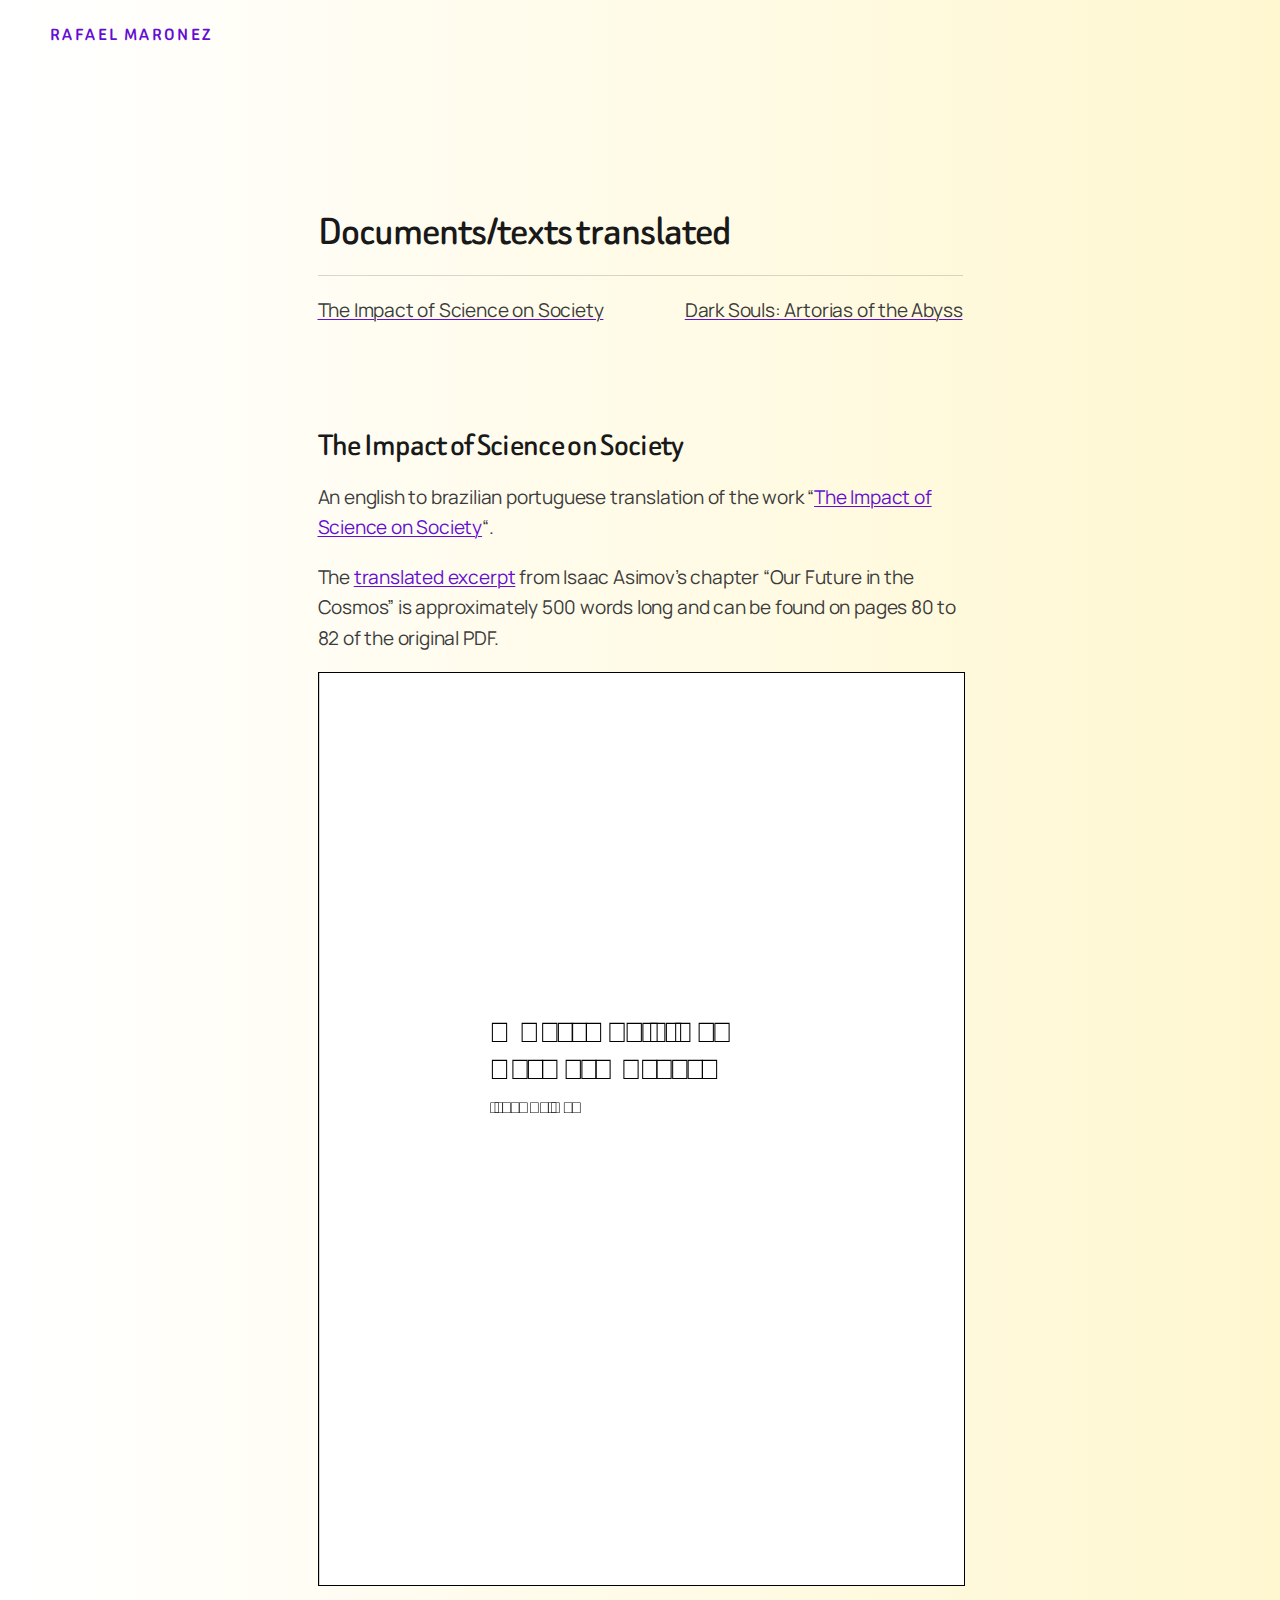
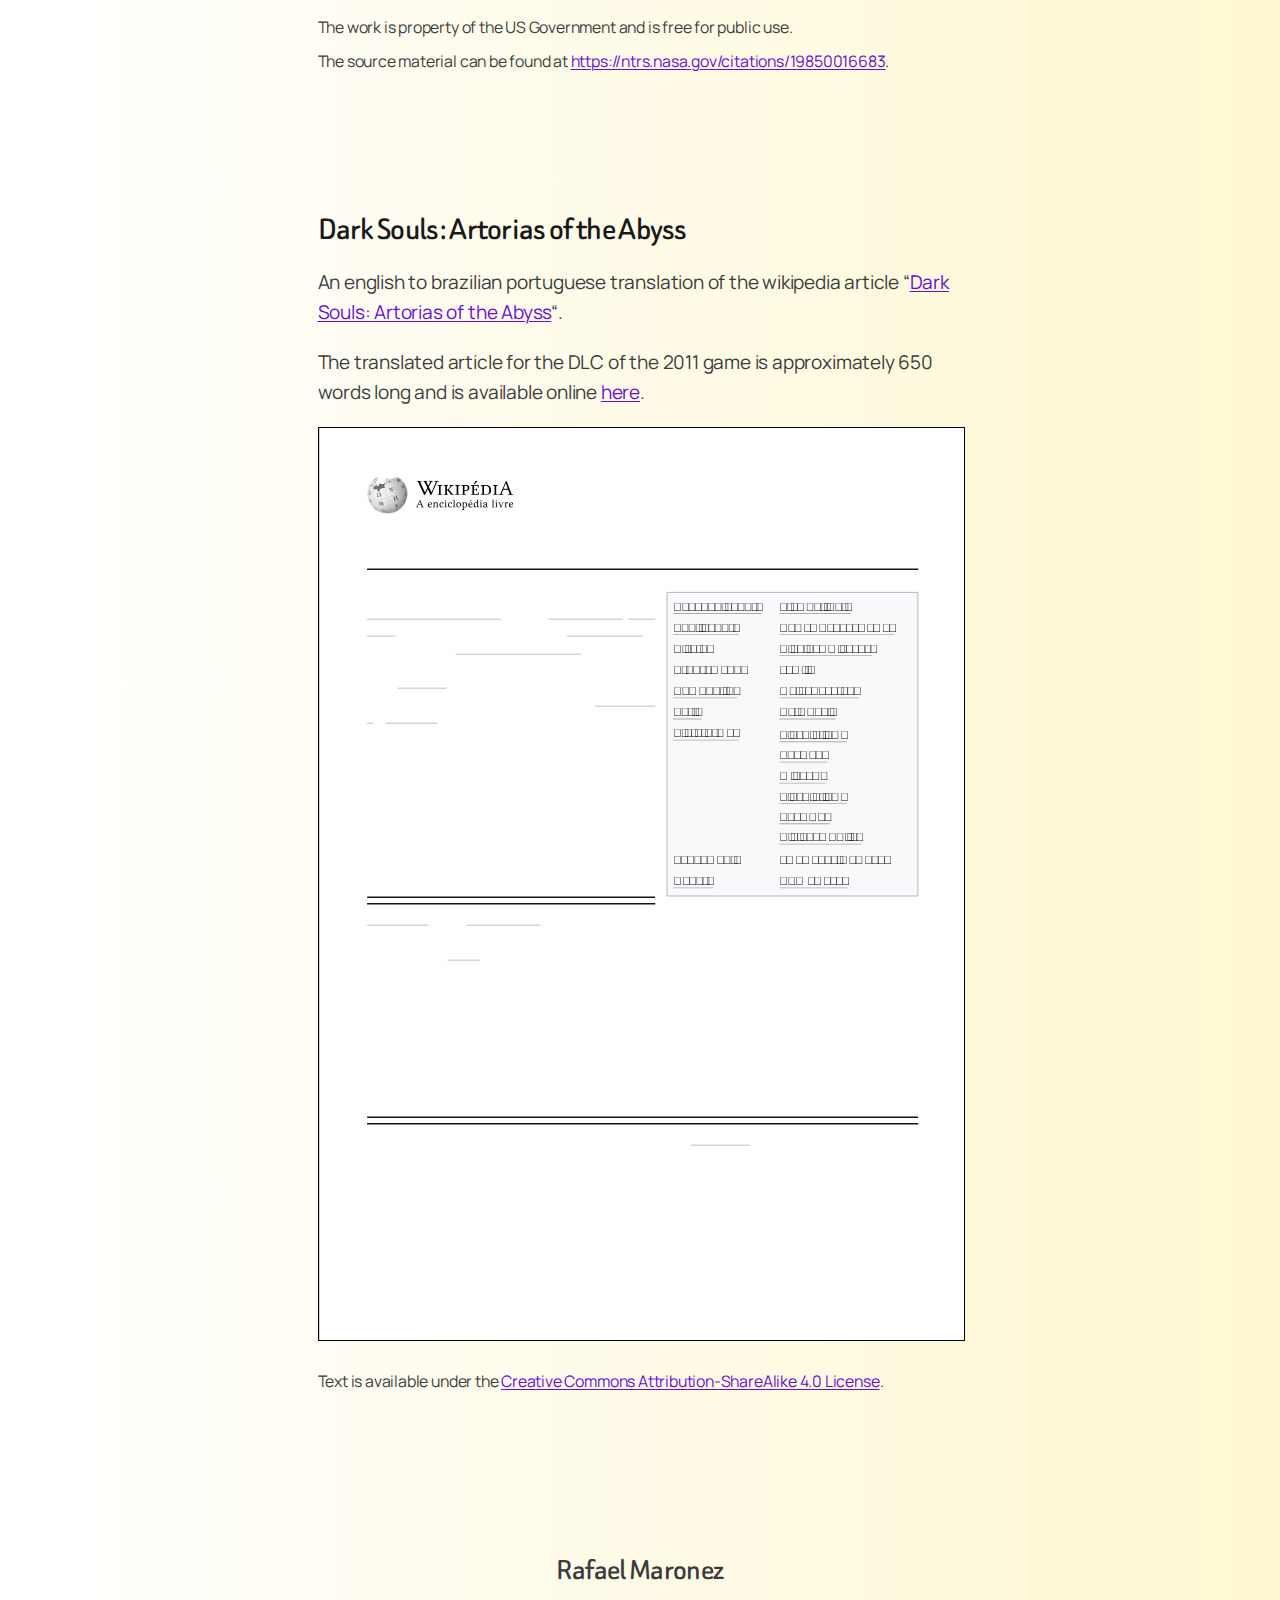
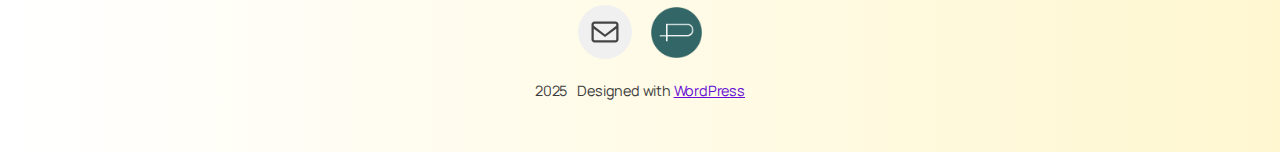
<file: documents-translated/index.html>
<!DOCTYPE html>
<html lang="en-US">
<head>
	<meta charset="UTF-8">
	<meta name="viewport" content="width=device-width, initial-scale=1">
<meta name="robots" content="max-image-preview:large">
	<style>img:is([sizes="auto" i], [sizes^="auto," i]) { contain-intrinsic-size: 3000px 1500px }</style>
	<title>Documents/texts  translated &ndash; Rafael Maronez</title>
<link rel="alternate" type="application/rss+xml" title="Rafael Maronez &raquo; Feed" href="../feed/">
<link rel="alternate" type="application/rss+xml" title="Rafael Maronez &raquo; Comments Feed" href="../comments/feed/">
<script>
window._wpemojiSettings = {"baseUrl":"https:\/\/s.w.org\/images\/core\/emoji\/16.0.1\/72x72\/","ext":".png","svgUrl":"https:\/\/s.w.org\/images\/core\/emoji\/16.0.1\/svg\/","svgExt":".svg","source":{"concatemoji":"..\/wp-includes\/js\/wp-emoji-release.min.js?ver=6.8.2"}};
/*! This file is auto-generated */
!function(s,n){var o,i,e;function c(e){try{var t={supportTests:e,timestamp:(new Date).valueOf()};sessionStorage.setItem(o,JSON.stringify(t))}catch(e){}}function p(e,t,n){e.clearRect(0,0,e.canvas.width,e.canvas.height),e.fillText(t,0,0);var t=new Uint32Array(e.getImageData(0,0,e.canvas.width,e.canvas.height).data),a=(e.clearRect(0,0,e.canvas.width,e.canvas.height),e.fillText(n,0,0),new Uint32Array(e.getImageData(0,0,e.canvas.width,e.canvas.height).data));return t.every(function(e,t){return e===a[t]})}function u(e,t){e.clearRect(0,0,e.canvas.width,e.canvas.height),e.fillText(t,0,0);for(var n=e.getImageData(16,16,1,1),a=0;a<n.data.length;a++)if(0!==n.data[a])return!1;return!0}function f(e,t,n,a){switch(t){case"flag":return n(e,"\ud83c\udff3\ufe0f\u200d\u26a7\ufe0f","\ud83c\udff3\ufe0f\u200b\u26a7\ufe0f")?!1:!n(e,"\ud83c\udde8\ud83c\uddf6","\ud83c\udde8\u200b\ud83c\uddf6")&&!n(e,"\ud83c\udff4\udb40\udc67\udb40\udc62\udb40\udc65\udb40\udc6e\udb40\udc67\udb40\udc7f","\ud83c\udff4\u200b\udb40\udc67\u200b\udb40\udc62\u200b\udb40\udc65\u200b\udb40\udc6e\u200b\udb40\udc67\u200b\udb40\udc7f");case"emoji":return!a(e,"\ud83e\udedf")}return!1}function g(e,t,n,a){var r="undefined"!=typeof WorkerGlobalScope&&self instanceof WorkerGlobalScope?new OffscreenCanvas(300,150):s.createElement("canvas"),o=r.getContext("2d",{willReadFrequently:!0}),i=(o.textBaseline="top",o.font="600 32px Arial",{});return e.forEach(function(e){i[e]=t(o,e,n,a)}),i}function t(e){var t=s.createElement("script");t.src=e,t.defer=!0,s.head.appendChild(t)}"undefined"!=typeof Promise&&(o="wpEmojiSettingsSupports",i=["flag","emoji"],n.supports={everything:!0,everythingExceptFlag:!0},e=new Promise(function(e){s.addEventListener("DOMContentLoaded",e,{once:!0})}),new Promise(function(t){var n=function(){try{var e=JSON.parse(sessionStorage.getItem(o));if("object"==typeof e&&"number"==typeof e.timestamp&&(new Date).valueOf()<e.timestamp+604800&&"object"==typeof e.supportTests)return e.supportTests}catch(e){}return null}();if(!n){if("undefined"!=typeof Worker&&"undefined"!=typeof OffscreenCanvas&&"undefined"!=typeof URL&&URL.createObjectURL&&"undefined"!=typeof Blob)try{var e="postMessage("+g.toString()+"("+[JSON.stringify(i),f.toString(),p.toString(),u.toString()].join(",")+"));",a=new Blob([e],{type:"text/javascript"}),r=new Worker(URL.createObjectURL(a),{name:"wpTestEmojiSupports"});return void(r.onmessage=function(e){c(n=e.data),r.terminate(),t(n)})}catch(e){}c(n=g(i,f,p,u))}t(n)}).then(function(e){for(var t in e)n.supports[t]=e[t],n.supports.everything=n.supports.everything&&n.supports[t],"flag"!==t&&(n.supports.everythingExceptFlag=n.supports.everythingExceptFlag&&n.supports[t]);n.supports.everythingExceptFlag=n.supports.everythingExceptFlag&&!n.supports.flag,n.DOMReady=!1,n.readyCallback=function(){n.DOMReady=!0}}).then(function(){return e}).then(function(){var e;n.supports.everything||(n.readyCallback(),(e=n.source||{}).concatemoji?t(e.concatemoji):e.wpemoji&&e.twemoji&&(t(e.twemoji),t(e.wpemoji)))}))}((window,document),window._wpemojiSettings);
</script>
<style id="wp-block-site-title-inline-css">
.wp-block-site-title{box-sizing:border-box}.wp-block-site-title :where(a){color:inherit;font-family:inherit;font-size:inherit;font-style:inherit;font-weight:inherit;letter-spacing:inherit;line-height:inherit;text-decoration:inherit}
</style>
<style id="wp-block-navigation-link-inline-css">
.wp-block-navigation .wp-block-navigation-item__label{overflow-wrap:break-word}.wp-block-navigation .wp-block-navigation-item__description{display:none}.link-ui-tools{border-top:1px solid #f0f0f0;padding:8px}.link-ui-block-inserter{padding-top:8px}.link-ui-block-inserter__back{margin-left:8px;text-transform:uppercase}
</style>
<link rel="stylesheet" id="wp-block-navigation-css" href="../wp-includes/blocks/navigation/style.min.css?ver=6.8.2" media="all">
<style id="wp-block-group-inline-css">
.wp-block-group{box-sizing:border-box}:where(.wp-block-group.wp-block-group-is-layout-constrained){position:relative}
.wp-block-group.is-style-superbaddons-card{background-color:var(--wp--preset--color--contrast-light);border-color:var(--wp--preset--color--mono-3);border-radius:10px;border-style:solid;border-width:1px;box-shadow:0 1px 2px 0 rgba(0,0,0,.05);color:var(--wp--preset--color--contrast-dark);padding:var(--wp--preset--spacing--superbspacing-small)}
</style>
<style id="wp-block-post-featured-image-inline-css">
.wp-block-post-featured-image{margin-left:0;margin-right:0}.wp-block-post-featured-image a{display:block;height:100%}.wp-block-post-featured-image :where(img){box-sizing:border-box;height:auto;max-width:100%;vertical-align:bottom;width:100%}.wp-block-post-featured-image.alignfull img,.wp-block-post-featured-image.alignwide img{width:100%}.wp-block-post-featured-image .wp-block-post-featured-image__overlay.has-background-dim{background-color:#000;inset:0;position:absolute}.wp-block-post-featured-image{position:relative}.wp-block-post-featured-image .wp-block-post-featured-image__overlay.has-background-gradient{background-color:initial}.wp-block-post-featured-image .wp-block-post-featured-image__overlay.has-background-dim-0{opacity:0}.wp-block-post-featured-image .wp-block-post-featured-image__overlay.has-background-dim-10{opacity:.1}.wp-block-post-featured-image .wp-block-post-featured-image__overlay.has-background-dim-20{opacity:.2}.wp-block-post-featured-image .wp-block-post-featured-image__overlay.has-background-dim-30{opacity:.3}.wp-block-post-featured-image .wp-block-post-featured-image__overlay.has-background-dim-40{opacity:.4}.wp-block-post-featured-image .wp-block-post-featured-image__overlay.has-background-dim-50{opacity:.5}.wp-block-post-featured-image .wp-block-post-featured-image__overlay.has-background-dim-60{opacity:.6}.wp-block-post-featured-image .wp-block-post-featured-image__overlay.has-background-dim-70{opacity:.7}.wp-block-post-featured-image .wp-block-post-featured-image__overlay.has-background-dim-80{opacity:.8}.wp-block-post-featured-image .wp-block-post-featured-image__overlay.has-background-dim-90{opacity:.9}.wp-block-post-featured-image .wp-block-post-featured-image__overlay.has-background-dim-100{opacity:1}.wp-block-post-featured-image:where(.alignleft,.alignright){width:100%}
</style>
<style id="wp-block-post-title-inline-css">
.wp-block-post-title{box-sizing:border-box;word-break:break-word}.wp-block-post-title :where(a){display:inline-block;font-family:inherit;font-size:inherit;font-style:inherit;font-weight:inherit;letter-spacing:inherit;line-height:inherit;text-decoration:inherit}
</style>
<style id="wp-block-separator-inline-css">
@charset "UTF-8";.wp-block-separator{border:none;border-top:2px solid}:root :where(.wp-block-separator.is-style-dots){height:auto;line-height:1;text-align:center}:root :where(.wp-block-separator.is-style-dots):before{color:currentColor;content:"&middot;&middot;&middot;";font-family:serif;font-size:1.5em;letter-spacing:2em;padding-left:2em}.wp-block-separator.is-style-dots{background:none!important;border:none!important}
</style>
<style id="wp-block-paragraph-inline-css">
.is-small-text{font-size:.875em}.is-regular-text{font-size:1em}.is-large-text{font-size:2.25em}.is-larger-text{font-size:3em}.has-drop-cap:not(:focus):first-letter{float:left;font-size:8.4em;font-style:normal;font-weight:100;line-height:.68;margin:.05em .1em 0 0;text-transform:uppercase}body.rtl .has-drop-cap:not(:focus):first-letter{float:none;margin-left:.1em}p.has-drop-cap.has-background{overflow:hidden}:root :where(p.has-background){padding:1.25em 2.375em}:where(p.has-text-color:not(.has-link-color)) a{color:inherit}p.has-text-align-left[style*="writing-mode:vertical-lr"],p.has-text-align-right[style*="writing-mode:vertical-rl"]{rotate:180deg}
</style>
<style id="wp-block-spacer-inline-css">
.wp-block-spacer{clear:both}
</style>
<style id="wp-block-heading-inline-css">
h1.has-background,h2.has-background,h3.has-background,h4.has-background,h5.has-background,h6.has-background{padding:1.25em 2.375em}h1.has-text-align-left[style*=writing-mode]:where([style*=vertical-lr]),h1.has-text-align-right[style*=writing-mode]:where([style*=vertical-rl]),h2.has-text-align-left[style*=writing-mode]:where([style*=vertical-lr]),h2.has-text-align-right[style*=writing-mode]:where([style*=vertical-rl]),h3.has-text-align-left[style*=writing-mode]:where([style*=vertical-lr]),h3.has-text-align-right[style*=writing-mode]:where([style*=vertical-rl]),h4.has-text-align-left[style*=writing-mode]:where([style*=vertical-lr]),h4.has-text-align-right[style*=writing-mode]:where([style*=vertical-rl]),h5.has-text-align-left[style*=writing-mode]:where([style*=vertical-lr]),h5.has-text-align-right[style*=writing-mode]:where([style*=vertical-rl]),h6.has-text-align-left[style*=writing-mode]:where([style*=vertical-lr]),h6.has-text-align-right[style*=writing-mode]:where([style*=vertical-rl]){rotate:180deg}
</style>
<link rel="stylesheet" id="pdfemb_embed_pdf_css-css" href="../wp-content/plugins/pdf-embedder/assets/css/pdfemb.min.css?ver=4.9.2" media="all">
<style id="pdfemb-pdf-embedder-viewer-style-inline-css">
.wp-block-pdfemb-pdf-embedder-viewer{max-width:none}

</style>
<style id="wp-block-post-content-inline-css">
.wp-block-post-content{display:flow-root}
</style>
<link rel="stylesheet" id="wp-block-social-links-css" href="../wp-includes/blocks/social-links/style.min.css?ver=6.8.2" media="all">
<style id="wp-block-image-inline-css">
.wp-block-image>a,.wp-block-image>figure>a{display:inline-block}.wp-block-image img{box-sizing:border-box;height:auto;max-width:100%;vertical-align:bottom}@media not (prefers-reduced-motion){.wp-block-image img.hide{visibility:hidden}.wp-block-image img.show{animation:show-content-image .4s}}.wp-block-image[style*=border-radius] img,.wp-block-image[style*=border-radius]>a{border-radius:inherit}.wp-block-image.has-custom-border img{box-sizing:border-box}.wp-block-image.aligncenter{text-align:center}.wp-block-image.alignfull>a,.wp-block-image.alignwide>a{width:100%}.wp-block-image.alignfull img,.wp-block-image.alignwide img{height:auto;width:100%}.wp-block-image .aligncenter,.wp-block-image .alignleft,.wp-block-image .alignright,.wp-block-image.aligncenter,.wp-block-image.alignleft,.wp-block-image.alignright{display:table}.wp-block-image .aligncenter>figcaption,.wp-block-image .alignleft>figcaption,.wp-block-image .alignright>figcaption,.wp-block-image.aligncenter>figcaption,.wp-block-image.alignleft>figcaption,.wp-block-image.alignright>figcaption{caption-side:bottom;display:table-caption}.wp-block-image .alignleft{float:left;margin:.5em 1em .5em 0}.wp-block-image .alignright{float:right;margin:.5em 0 .5em 1em}.wp-block-image .aligncenter{margin-left:auto;margin-right:auto}.wp-block-image :where(figcaption){margin-bottom:1em;margin-top:.5em}.wp-block-image.is-style-circle-mask img{border-radius:9999px}@supports ((-webkit-mask-image:none) or (mask-image:none)) or (-webkit-mask-image:none){.wp-block-image.is-style-circle-mask img{border-radius:0;-webkit-mask-image:url('data:image/svg+xml;utf8,<svg viewBox="0 0 100 100" xmlns="http://www.w3.org/2000/svg"><circle cx="50" cy="50" r="50"/>');mask-image:url('data:image/svg+xml;utf8,<svg viewBox="0 0 100 100" xmlns="http://www.w3.org/2000/svg"><circle cx="50" cy="50" r="50"/>');mask-mode:alpha;-webkit-mask-position:center;mask-position:center;-webkit-mask-repeat:no-repeat;mask-repeat:no-repeat;-webkit-mask-size:contain;mask-size:contain}}:root :where(.wp-block-image.is-style-rounded img,.wp-block-image .is-style-rounded img){border-radius:9999px}.wp-block-image figure{margin:0}.wp-lightbox-container{display:flex;flex-direction:column;position:relative}.wp-lightbox-container img{cursor:zoom-in}.wp-lightbox-container img:hover+button{opacity:1}.wp-lightbox-container button{align-items:center;-webkit-backdrop-filter:blur(16px) saturate(180%);backdrop-filter:blur(16px) saturate(180%);background-color:#5a5a5a40;border:none;border-radius:4px;cursor:zoom-in;display:flex;height:20px;justify-content:center;opacity:0;padding:0;position:absolute;right:16px;text-align:center;top:16px;width:20px;z-index:100}@media not (prefers-reduced-motion){.wp-lightbox-container button{transition:opacity .2s ease}}.wp-lightbox-container button:focus-visible{outline:3px auto #5a5a5a40;outline:3px auto -webkit-focus-ring-color;outline-offset:3px}.wp-lightbox-container button:hover{cursor:pointer;opacity:1}.wp-lightbox-container button:focus{opacity:1}.wp-lightbox-container button:focus,.wp-lightbox-container button:hover,.wp-lightbox-container button:not(:hover):not(:active):not(.has-background){background-color:#5a5a5a40;border:none}.wp-lightbox-overlay{box-sizing:border-box;cursor:zoom-out;height:100vh;left:0;overflow:hidden;position:fixed;top:0;visibility:hidden;width:100%;z-index:100000}.wp-lightbox-overlay .close-button{align-items:center;cursor:pointer;display:flex;justify-content:center;min-height:40px;min-width:40px;padding:0;position:absolute;right:calc(env(safe-area-inset-right) + 16px);top:calc(env(safe-area-inset-top) + 16px);z-index:5000000}.wp-lightbox-overlay .close-button:focus,.wp-lightbox-overlay .close-button:hover,.wp-lightbox-overlay .close-button:not(:hover):not(:active):not(.has-background){background:none;border:none}.wp-lightbox-overlay .lightbox-image-container{height:var(--wp--lightbox-container-height);left:50%;overflow:hidden;position:absolute;top:50%;transform:translate(-50%,-50%);transform-origin:top left;width:var(--wp--lightbox-container-width);z-index:9999999999}.wp-lightbox-overlay .wp-block-image{align-items:center;box-sizing:border-box;display:flex;height:100%;justify-content:center;margin:0;position:relative;transform-origin:0 0;width:100%;z-index:3000000}.wp-lightbox-overlay .wp-block-image img{height:var(--wp--lightbox-image-height);min-height:var(--wp--lightbox-image-height);min-width:var(--wp--lightbox-image-width);width:var(--wp--lightbox-image-width)}.wp-lightbox-overlay .wp-block-image figcaption{display:none}.wp-lightbox-overlay button{background:none;border:none}.wp-lightbox-overlay .scrim{background-color:#fff;height:100%;opacity:.9;position:absolute;width:100%;z-index:2000000}.wp-lightbox-overlay.active{visibility:visible}@media not (prefers-reduced-motion){.wp-lightbox-overlay.active{animation:turn-on-visibility .25s both}.wp-lightbox-overlay.active img{animation:turn-on-visibility .35s both}.wp-lightbox-overlay.show-closing-animation:not(.active){animation:turn-off-visibility .35s both}.wp-lightbox-overlay.show-closing-animation:not(.active) img{animation:turn-off-visibility .25s both}.wp-lightbox-overlay.zoom.active{animation:none;opacity:1;visibility:visible}.wp-lightbox-overlay.zoom.active .lightbox-image-container{animation:lightbox-zoom-in .4s}.wp-lightbox-overlay.zoom.active .lightbox-image-container img{animation:none}.wp-lightbox-overlay.zoom.active .scrim{animation:turn-on-visibility .4s forwards}.wp-lightbox-overlay.zoom.show-closing-animation:not(.active){animation:none}.wp-lightbox-overlay.zoom.show-closing-animation:not(.active) .lightbox-image-container{animation:lightbox-zoom-out .4s}.wp-lightbox-overlay.zoom.show-closing-animation:not(.active) .lightbox-image-container img{animation:none}.wp-lightbox-overlay.zoom.show-closing-animation:not(.active) .scrim{animation:turn-off-visibility .4s forwards}}@keyframes show-content-image{0%{visibility:hidden}99%{visibility:hidden}to{visibility:visible}}@keyframes turn-on-visibility{0%{opacity:0}to{opacity:1}}@keyframes turn-off-visibility{0%{opacity:1;visibility:visible}99%{opacity:0;visibility:visible}to{opacity:0;visibility:hidden}}@keyframes lightbox-zoom-in{0%{transform:translate(calc((-100vw + var(--wp--lightbox-scrollbar-width))/2 + var(--wp--lightbox-initial-left-position)),calc(-50vh + var(--wp--lightbox-initial-top-position))) scale(var(--wp--lightbox-scale))}to{transform:translate(-50%,-50%) scale(1)}}@keyframes lightbox-zoom-out{0%{transform:translate(-50%,-50%) scale(1);visibility:visible}99%{visibility:visible}to{transform:translate(calc((-100vw + var(--wp--lightbox-scrollbar-width))/2 + var(--wp--lightbox-initial-left-position)),calc(-50vh + var(--wp--lightbox-initial-top-position))) scale(var(--wp--lightbox-scale));visibility:hidden}}
</style>
<style id="superb-addons-variable-fallbacks-inline-css">
:root{--wp--preset--color--primary:#1f7cec;--wp--preset--color--primary-hover:#3993ff;--wp--preset--color--base:#fff;--wp--preset--color--featured:#0a284b;--wp--preset--color--contrast-light:#fff;--wp--preset--color--contrast-dark:#000;--wp--preset--color--mono-1:#0d3c74;--wp--preset--color--mono-2:#64748b;--wp--preset--color--mono-3:#e2e8f0;--wp--preset--color--mono-4:#f8fafc;--wp--preset--spacing--superbspacing-xxsmall:clamp(5px,1vw,10px);--wp--preset--spacing--superbspacing-xsmall:clamp(10px,2vw,20px);--wp--preset--spacing--superbspacing-small:clamp(20px,4vw,40px);--wp--preset--spacing--superbspacing-medium:clamp(30px,6vw,60px);--wp--preset--spacing--superbspacing-large:clamp(40px,8vw,80px);--wp--preset--spacing--superbspacing-xlarge:clamp(50px,10vw,100px);--wp--preset--spacing--superbspacing-xxlarge:clamp(60px,12vw,120px);--wp--preset--font-size--superbfont-tiny:clamp(10px,0.625rem + ((1vw - 3.2px) * 0.227),12px);--wp--preset--font-size--superbfont-xxsmall:clamp(12px,0.75rem + ((1vw - 3.2px) * 0.227),14px);--wp--preset--font-size--superbfont-xsmall:clamp(16px,1rem + ((1vw - 3.2px) * 1),16px);--wp--preset--font-size--superbfont-small:clamp(16px,1rem + ((1vw - 3.2px) * 0.227),18px);--wp--preset--font-size--superbfont-medium:clamp(18px,1.125rem + ((1vw - 3.2px) * 0.227),20px);--wp--preset--font-size--superbfont-large:clamp(24px,1.5rem + ((1vw - 3.2px) * 0.909),32px);--wp--preset--font-size--superbfont-xlarge:clamp(32px,2rem + ((1vw - 3.2px) * 1.818),48px);--wp--preset--font-size--superbfont-xxlarge:clamp(40px,2.5rem + ((1vw - 3.2px) * 2.727),64px)}.has-primary-color{color:var(--wp--preset--color--primary)!important}.has-primary-hover-color{color:var(--wp--preset--color--primary-hover)!important}.has-base-color{color:var(--wp--preset--color--base)!important}.has-featured-color{color:var(--wp--preset--color--featured)!important}.has-contrast-light-color{color:var(--wp--preset--color--contrast-light)!important}.has-contrast-dark-color{color:var(--wp--preset--color--contrast-dark)!important}.has-mono-1-color{color:var(--wp--preset--color--mono-1)!important}.has-mono-2-color{color:var(--wp--preset--color--mono-2)!important}.has-mono-3-color{color:var(--wp--preset--color--mono-3)!important}.has-mono-4-color{color:var(--wp--preset--color--mono-4)!important}.has-primary-background-color{background-color:var(--wp--preset--color--primary)!important}.has-primary-hover-background-color{background-color:var(--wp--preset--color--primary-hover)!important}.has-base-background-color{background-color:var(--wp--preset--color--base)!important}.has-featured-background-color{background-color:var(--wp--preset--color--featured)!important}.has-contrast-light-background-color{background-color:var(--wp--preset--color--contrast-light)!important}.has-contrast-dark-background-color{background-color:var(--wp--preset--color--contrast-dark)!important}.has-mono-1-background-color{background-color:var(--wp--preset--color--mono-1)!important}.has-mono-2-background-color{background-color:var(--wp--preset--color--mono-2)!important}.has-mono-3-background-color{background-color:var(--wp--preset--color--mono-3)!important}.has-mono-4-background-color{background-color:var(--wp--preset--color--mono-4)!important}.has-superbfont-tiny-font-size{font-size:var(--wp--preset--font-size--superbfont-tiny)!important}.has-superbfont-xxsmall-font-size{font-size:var(--wp--preset--font-size--superbfont-xxsmall)!important}.has-superbfont-xsmall-font-size{font-size:var(--wp--preset--font-size--superbfont-xsmall)!important}.has-superbfont-small-font-size{font-size:var(--wp--preset--font-size--superbfont-small)!important}.has-superbfont-medium-font-size{font-size:var(--wp--preset--font-size--superbfont-medium)!important}.has-superbfont-large-font-size{font-size:var(--wp--preset--font-size--superbfont-large)!important}.has-superbfont-xlarge-font-size{font-size:var(--wp--preset--font-size--superbfont-xlarge)!important}.has-superbfont-xxlarge-font-size{font-size:var(--wp--preset--font-size--superbfont-xxlarge)!important}
</style>
<style id="wp-emoji-styles-inline-css">

	img.wp-smiley, img.emoji {
		display: inline !important;
		border: none !important;
		box-shadow: none !important;
		height: 1em !important;
		width: 1em !important;
		margin: 0 0.07em !important;
		vertical-align: -0.1em !important;
		background: none !important;
		padding: 0 !important;
	}
</style>
<style id="wp-block-library-inline-css">
:root{--wp-admin-theme-color:#007cba;--wp-admin-theme-color--rgb:0,124,186;--wp-admin-theme-color-darker-10:#006ba1;--wp-admin-theme-color-darker-10--rgb:0,107,161;--wp-admin-theme-color-darker-20:#005a87;--wp-admin-theme-color-darker-20--rgb:0,90,135;--wp-admin-border-width-focus:2px;--wp-block-synced-color:#7a00df;--wp-block-synced-color--rgb:122,0,223;--wp-bound-block-color:var(--wp-block-synced-color)}@media (min-resolution:192dpi){:root{--wp-admin-border-width-focus:1.5px}}.wp-element-button{cursor:pointer}:root{--wp--preset--font-size--normal:16px;--wp--preset--font-size--huge:42px}:root .has-very-light-gray-background-color{background-color:#eee}:root .has-very-dark-gray-background-color{background-color:#313131}:root .has-very-light-gray-color{color:#eee}:root .has-very-dark-gray-color{color:#313131}:root .has-vivid-green-cyan-to-vivid-cyan-blue-gradient-background{background:linear-gradient(135deg,#00d084,#0693e3)}:root .has-purple-crush-gradient-background{background:linear-gradient(135deg,#34e2e4,#4721fb 50%,#ab1dfe)}:root .has-hazy-dawn-gradient-background{background:linear-gradient(135deg,#faaca8,#dad0ec)}:root .has-subdued-olive-gradient-background{background:linear-gradient(135deg,#fafae1,#67a671)}:root .has-atomic-cream-gradient-background{background:linear-gradient(135deg,#fdd79a,#004a59)}:root .has-nightshade-gradient-background{background:linear-gradient(135deg,#330968,#31cdcf)}:root .has-midnight-gradient-background{background:linear-gradient(135deg,#020381,#2874fc)}.has-regular-font-size{font-size:1em}.has-larger-font-size{font-size:2.625em}.has-normal-font-size{font-size:var(--wp--preset--font-size--normal)}.has-huge-font-size{font-size:var(--wp--preset--font-size--huge)}.has-text-align-center{text-align:center}.has-text-align-left{text-align:left}.has-text-align-right{text-align:right}#end-resizable-editor-section{display:none}.aligncenter{clear:both}.items-justified-left{justify-content:flex-start}.items-justified-center{justify-content:center}.items-justified-right{justify-content:flex-end}.items-justified-space-between{justify-content:space-between}.screen-reader-text{border:0;clip-path:inset(50%);height:1px;margin:-1px;overflow:hidden;padding:0;position:absolute;width:1px;word-wrap:normal!important}.screen-reader-text:focus{background-color:#ddd;clip-path:none;color:#444;display:block;font-size:1em;height:auto;left:5px;line-height:normal;padding:15px 23px 14px;text-decoration:none;top:5px;width:auto;z-index:100000}html :where(.has-border-color){border-style:solid}html :where([style*=border-top-color]){border-top-style:solid}html :where([style*=border-right-color]){border-right-style:solid}html :where([style*=border-bottom-color]){border-bottom-style:solid}html :where([style*=border-left-color]){border-left-style:solid}html :where([style*=border-width]){border-style:solid}html :where([style*=border-top-width]){border-top-style:solid}html :where([style*=border-right-width]){border-right-style:solid}html :where([style*=border-bottom-width]){border-bottom-style:solid}html :where([style*=border-left-width]){border-left-style:solid}html :where(img[class*=wp-image-]){height:auto;max-width:100%}:where(figure){margin:0 0 1em}html :where(.is-position-sticky){--wp-admin--admin-bar--position-offset:var(--wp-admin--admin-bar--height,0px)}@media screen and (max-width:600px){html :where(.is-position-sticky){--wp-admin--admin-bar--position-offset:0px}}
</style>
<style id="global-styles-inline-css">
:root{--wp--preset--aspect-ratio--square: 1;--wp--preset--aspect-ratio--4-3: 4/3;--wp--preset--aspect-ratio--3-4: 3/4;--wp--preset--aspect-ratio--3-2: 3/2;--wp--preset--aspect-ratio--2-3: 2/3;--wp--preset--aspect-ratio--16-9: 16/9;--wp--preset--aspect-ratio--9-16: 9/16;--wp--preset--color--black: #000000;--wp--preset--color--cyan-bluish-gray: #abb8c3;--wp--preset--color--white: #ffffff;--wp--preset--color--pale-pink: #f78da7;--wp--preset--color--vivid-red: #cf2e2e;--wp--preset--color--luminous-vivid-orange: #ff6900;--wp--preset--color--luminous-vivid-amber: #fcb900;--wp--preset--color--light-green-cyan: #7bdcb5;--wp--preset--color--vivid-green-cyan: #00d084;--wp--preset--color--pale-cyan-blue: #8ed1fc;--wp--preset--color--vivid-cyan-blue: #0693e3;--wp--preset--color--vivid-purple: #9b51e0;--wp--preset--color--base: #E2E2E2;--wp--preset--color--contrast: #3B3B3B;--wp--preset--color--accent-1: #F5EDFF;--wp--preset--color--accent-2: #650DD4;--wp--preset--color--accent-3: #191919;--wp--preset--color--accent-4: #5F5F5F;--wp--preset--color--accent-5: #DBDBDB;--wp--preset--color--accent-6: #3B3B3B33;--wp--preset--gradient--vivid-cyan-blue-to-vivid-purple: linear-gradient(135deg,rgba(6,147,227,1) 0%,rgb(155,81,224) 100%);--wp--preset--gradient--light-green-cyan-to-vivid-green-cyan: linear-gradient(135deg,rgb(122,220,180) 0%,rgb(0,208,130) 100%);--wp--preset--gradient--luminous-vivid-amber-to-luminous-vivid-orange: linear-gradient(135deg,rgba(252,185,0,1) 0%,rgba(255,105,0,1) 100%);--wp--preset--gradient--luminous-vivid-orange-to-vivid-red: linear-gradient(135deg,rgba(255,105,0,1) 0%,rgb(207,46,46) 100%);--wp--preset--gradient--very-light-gray-to-cyan-bluish-gray: linear-gradient(135deg,rgb(238,238,238) 0%,rgb(169,184,195) 100%);--wp--preset--gradient--cool-to-warm-spectrum: linear-gradient(135deg,rgb(74,234,220) 0%,rgb(151,120,209) 20%,rgb(207,42,186) 40%,rgb(238,44,130) 60%,rgb(251,105,98) 80%,rgb(254,248,76) 100%);--wp--preset--gradient--blush-light-purple: linear-gradient(135deg,rgb(255,206,236) 0%,rgb(152,150,240) 100%);--wp--preset--gradient--blush-bordeaux: linear-gradient(135deg,rgb(254,205,165) 0%,rgb(254,45,45) 50%,rgb(107,0,62) 100%);--wp--preset--gradient--luminous-dusk: linear-gradient(135deg,rgb(255,203,112) 0%,rgb(199,81,192) 50%,rgb(65,88,208) 100%);--wp--preset--gradient--pale-ocean: linear-gradient(135deg,rgb(255,245,203) 0%,rgb(182,227,212) 50%,rgb(51,167,181) 100%);--wp--preset--gradient--electric-grass: linear-gradient(135deg,rgb(202,248,128) 0%,rgb(113,206,126) 100%);--wp--preset--gradient--midnight: linear-gradient(135deg,rgb(2,3,129) 0%,rgb(40,116,252) 100%);--wp--preset--font-size--small: 0.9rem;--wp--preset--font-size--medium: clamp(1rem, 1rem + ((1vw - 0.2rem) * 0.314), 1.2rem);--wp--preset--font-size--large: clamp(1.6rem, 1.6rem + ((1vw - 0.2rem) * 0.314), 1.8rem);--wp--preset--font-size--x-large: clamp(1.8em, 1.8rem + ((1vw - 0.2em) * 0.627), 2.2rem);--wp--preset--font-size--xx-large: clamp(2rem, 2rem + ((1vw - 0.2rem) * 1.255), 2.8rem);--wp--preset--font-family--beiruti: Beiruti, sans-serif;--wp--preset--font-family--literata: Literata, serif;--wp--preset--font-family--fira-code: "Fira Code", monospace;--wp--preset--font-family--manrope: Manrope, sans-serif;--wp--preset--font-family--atomic-age: "Atomic Age", system-ui;--wp--preset--spacing--20: 10px;--wp--preset--spacing--30: 20px;--wp--preset--spacing--40: 30px;--wp--preset--spacing--50: clamp(30px, 5vw, 50px);--wp--preset--spacing--60: clamp(30px, 7vw, 70px);--wp--preset--spacing--70: clamp(50px, 7vw, 90px);--wp--preset--spacing--80: clamp(70px, 10vw, 140px);--wp--preset--shadow--natural: 6px 6px 9px rgba(0, 0, 0, 0.2);--wp--preset--shadow--deep: 12px 12px 50px rgba(0, 0, 0, 0.4);--wp--preset--shadow--sharp: 6px 6px 0px rgba(0, 0, 0, 0.2);--wp--preset--shadow--outlined: 6px 6px 0px -3px rgba(255, 255, 255, 1), 6px 6px rgba(0, 0, 0, 1);--wp--preset--shadow--crisp: 6px 6px 0px rgba(0, 0, 0, 1);--wp--custom--color--accent-2-opacity-20: #650DD433;}:root { --wp--style--global--content-size: 645px;--wp--style--global--wide-size: 1340px; }:where(body) { margin: 0; }.wp-site-blocks { padding-top: var(--wp--style--root--padding-top); padding-bottom: var(--wp--style--root--padding-bottom); }.has-global-padding { padding-right: var(--wp--style--root--padding-right); padding-left: var(--wp--style--root--padding-left); }.has-global-padding > .alignfull { margin-right: calc(var(--wp--style--root--padding-right) * -1); margin-left: calc(var(--wp--style--root--padding-left) * -1); }.has-global-padding :where(:not(.alignfull.is-layout-flow) > .has-global-padding:not(.wp-block-block, .alignfull)) { padding-right: 0; padding-left: 0; }.has-global-padding :where(:not(.alignfull.is-layout-flow) > .has-global-padding:not(.wp-block-block, .alignfull)) > .alignfull { margin-left: 0; margin-right: 0; }.wp-site-blocks > .alignleft { float: left; margin-right: 2em; }.wp-site-blocks > .alignright { float: right; margin-left: 2em; }.wp-site-blocks > .aligncenter { justify-content: center; margin-left: auto; margin-right: auto; }:where(.wp-site-blocks) > * { margin-block-start: 1.2rem; margin-block-end: 0; }:where(.wp-site-blocks) > :first-child { margin-block-start: 0; }:where(.wp-site-blocks) > :last-child { margin-block-end: 0; }:root { --wp--style--block-gap: 1.2rem; }:root :where(.is-layout-flow) > :first-child{margin-block-start: 0;}:root :where(.is-layout-flow) > :last-child{margin-block-end: 0;}:root :where(.is-layout-flow) > *{margin-block-start: 1.2rem;margin-block-end: 0;}:root :where(.is-layout-constrained) > :first-child{margin-block-start: 0;}:root :where(.is-layout-constrained) > :last-child{margin-block-end: 0;}:root :where(.is-layout-constrained) > *{margin-block-start: 1.2rem;margin-block-end: 0;}:root :where(.is-layout-flex){gap: 1.2rem;}:root :where(.is-layout-grid){gap: 1.2rem;}.is-layout-flow > .alignleft{float: left;margin-inline-start: 0;margin-inline-end: 2em;}.is-layout-flow > .alignright{float: right;margin-inline-start: 2em;margin-inline-end: 0;}.is-layout-flow > .aligncenter{margin-left: auto !important;margin-right: auto !important;}.is-layout-constrained > .alignleft{float: left;margin-inline-start: 0;margin-inline-end: 2em;}.is-layout-constrained > .alignright{float: right;margin-inline-start: 2em;margin-inline-end: 0;}.is-layout-constrained > .aligncenter{margin-left: auto !important;margin-right: auto !important;}.is-layout-constrained > :where(:not(.alignleft):not(.alignright):not(.alignfull)){max-width: var(--wp--style--global--content-size);margin-left: auto !important;margin-right: auto !important;}.is-layout-constrained > .alignwide{max-width: var(--wp--style--global--wide-size);}body .is-layout-flex{display: flex;}.is-layout-flex{flex-wrap: wrap;align-items: center;}.is-layout-flex > :is(*, div){margin: 0;}body .is-layout-grid{display: grid;}.is-layout-grid > :is(*, div){margin: 0;}html{min-height: calc(100% - var(--wp-admin--admin-bar--height, 0px));}body{background: linear-gradient(90deg,rgb(255,255,255) 1%,rgb(255,247,208) 100%);background-color: var(--wp--preset--color--base);color: var(--wp--preset--color--contrast);font-family: var(--wp--preset--font-family--manrope);font-size: var(--wp--preset--font-size--medium);font-style: normal;font-weight: 400;letter-spacing: -0.01em;line-height: 1.6;--wp--style--root--padding-top: 0px;--wp--style--root--padding-right: var(--wp--preset--spacing--50);--wp--style--root--padding-bottom: 0px;--wp--style--root--padding-left: var(--wp--preset--spacing--50);}a:where(:not(.wp-element-button)){color: var(--wp--preset--color--accent-3);text-decoration: underline;}:root :where(a:where(:not(.wp-element-button)):hover){text-decoration: none;}h1, h2, h3, h4, h5, h6{color: var(--wp--preset--color--accent-3);font-family: var(--wp--preset--font-family--beiruti);font-weight: 500;letter-spacing: -0.02em;line-height: 1.02;}h1{font-size: var(--wp--preset--font-size--xx-large);}h2{font-size: var(--wp--preset--font-size--x-large);}h3{font-size: var(--wp--preset--font-size--large);}h4{font-size: var(--wp--preset--font-size--large);}h5{font-size: var(--wp--preset--font-size--medium);letter-spacing: 0px;}h6{font-size: var(--wp--preset--font-size--small);font-weight: 700;letter-spacing: 1.4px;text-transform: uppercase;}:root :where(.wp-element-button, .wp-block-button__link){background-color: var(--wp--preset--color--accent-2);border-radius: 4px;border-color: transparent;border-width: 0;color: var(--wp--preset--color--base);font-family: var(--wp--preset--font-family--manrope);font-size: var(--wp--preset--font-size--x-large);font-style: normal;font-weight: 500;line-height: 1;padding-top: 1rem;padding-right: 2.25rem;padding-bottom: 1rem;padding-left: 2.25rem;text-decoration: none;}:root :where(.wp-element-button:hover, .wp-block-button__link:hover){background-color: color-mix(in srgb, var(--wp--preset--color--accent-2) 85%, transparent);border-color: transparent;color: var(--wp--preset--color--base);}:root :where(.wp-element-button:focus, .wp-block-button__link:focus){outline-color: var(--wp--preset--color--accent-4);outline-offset: 2px;}:root :where(.wp-element-caption, .wp-block-audio figcaption, .wp-block-embed figcaption, .wp-block-gallery figcaption, .wp-block-image figcaption, .wp-block-table figcaption, .wp-block-video figcaption){font-size: var(--wp--preset--font-size--small);line-height: 1.4;}.has-black-color{color: var(--wp--preset--color--black) !important;}.has-cyan-bluish-gray-color{color: var(--wp--preset--color--cyan-bluish-gray) !important;}.has-white-color{color: var(--wp--preset--color--white) !important;}.has-pale-pink-color{color: var(--wp--preset--color--pale-pink) !important;}.has-vivid-red-color{color: var(--wp--preset--color--vivid-red) !important;}.has-luminous-vivid-orange-color{color: var(--wp--preset--color--luminous-vivid-orange) !important;}.has-luminous-vivid-amber-color{color: var(--wp--preset--color--luminous-vivid-amber) !important;}.has-light-green-cyan-color{color: var(--wp--preset--color--light-green-cyan) !important;}.has-vivid-green-cyan-color{color: var(--wp--preset--color--vivid-green-cyan) !important;}.has-pale-cyan-blue-color{color: var(--wp--preset--color--pale-cyan-blue) !important;}.has-vivid-cyan-blue-color{color: var(--wp--preset--color--vivid-cyan-blue) !important;}.has-vivid-purple-color{color: var(--wp--preset--color--vivid-purple) !important;}.has-base-color{color: var(--wp--preset--color--base) !important;}.has-contrast-color{color: var(--wp--preset--color--contrast) !important;}.has-accent-1-color{color: var(--wp--preset--color--accent-1) !important;}.has-accent-2-color{color: var(--wp--preset--color--accent-2) !important;}.has-accent-3-color{color: var(--wp--preset--color--accent-3) !important;}.has-accent-4-color{color: var(--wp--preset--color--accent-4) !important;}.has-accent-5-color{color: var(--wp--preset--color--accent-5) !important;}.has-accent-6-color{color: var(--wp--preset--color--accent-6) !important;}.has-black-background-color{background-color: var(--wp--preset--color--black) !important;}.has-cyan-bluish-gray-background-color{background-color: var(--wp--preset--color--cyan-bluish-gray) !important;}.has-white-background-color{background-color: var(--wp--preset--color--white) !important;}.has-pale-pink-background-color{background-color: var(--wp--preset--color--pale-pink) !important;}.has-vivid-red-background-color{background-color: var(--wp--preset--color--vivid-red) !important;}.has-luminous-vivid-orange-background-color{background-color: var(--wp--preset--color--luminous-vivid-orange) !important;}.has-luminous-vivid-amber-background-color{background-color: var(--wp--preset--color--luminous-vivid-amber) !important;}.has-light-green-cyan-background-color{background-color: var(--wp--preset--color--light-green-cyan) !important;}.has-vivid-green-cyan-background-color{background-color: var(--wp--preset--color--vivid-green-cyan) !important;}.has-pale-cyan-blue-background-color{background-color: var(--wp--preset--color--pale-cyan-blue) !important;}.has-vivid-cyan-blue-background-color{background-color: var(--wp--preset--color--vivid-cyan-blue) !important;}.has-vivid-purple-background-color{background-color: var(--wp--preset--color--vivid-purple) !important;}.has-base-background-color{background-color: var(--wp--preset--color--base) !important;}.has-contrast-background-color{background-color: var(--wp--preset--color--contrast) !important;}.has-accent-1-background-color{background-color: var(--wp--preset--color--accent-1) !important;}.has-accent-2-background-color{background-color: var(--wp--preset--color--accent-2) !important;}.has-accent-3-background-color{background-color: var(--wp--preset--color--accent-3) !important;}.has-accent-4-background-color{background-color: var(--wp--preset--color--accent-4) !important;}.has-accent-5-background-color{background-color: var(--wp--preset--color--accent-5) !important;}.has-accent-6-background-color{background-color: var(--wp--preset--color--accent-6) !important;}.has-black-border-color{border-color: var(--wp--preset--color--black) !important;}.has-cyan-bluish-gray-border-color{border-color: var(--wp--preset--color--cyan-bluish-gray) !important;}.has-white-border-color{border-color: var(--wp--preset--color--white) !important;}.has-pale-pink-border-color{border-color: var(--wp--preset--color--pale-pink) !important;}.has-vivid-red-border-color{border-color: var(--wp--preset--color--vivid-red) !important;}.has-luminous-vivid-orange-border-color{border-color: var(--wp--preset--color--luminous-vivid-orange) !important;}.has-luminous-vivid-amber-border-color{border-color: var(--wp--preset--color--luminous-vivid-amber) !important;}.has-light-green-cyan-border-color{border-color: var(--wp--preset--color--light-green-cyan) !important;}.has-vivid-green-cyan-border-color{border-color: var(--wp--preset--color--vivid-green-cyan) !important;}.has-pale-cyan-blue-border-color{border-color: var(--wp--preset--color--pale-cyan-blue) !important;}.has-vivid-cyan-blue-border-color{border-color: var(--wp--preset--color--vivid-cyan-blue) !important;}.has-vivid-purple-border-color{border-color: var(--wp--preset--color--vivid-purple) !important;}.has-base-border-color{border-color: var(--wp--preset--color--base) !important;}.has-contrast-border-color{border-color: var(--wp--preset--color--contrast) !important;}.has-accent-1-border-color{border-color: var(--wp--preset--color--accent-1) !important;}.has-accent-2-border-color{border-color: var(--wp--preset--color--accent-2) !important;}.has-accent-3-border-color{border-color: var(--wp--preset--color--accent-3) !important;}.has-accent-4-border-color{border-color: var(--wp--preset--color--accent-4) !important;}.has-accent-5-border-color{border-color: var(--wp--preset--color--accent-5) !important;}.has-accent-6-border-color{border-color: var(--wp--preset--color--accent-6) !important;}.has-vivid-cyan-blue-to-vivid-purple-gradient-background{background: var(--wp--preset--gradient--vivid-cyan-blue-to-vivid-purple) !important;}.has-light-green-cyan-to-vivid-green-cyan-gradient-background{background: var(--wp--preset--gradient--light-green-cyan-to-vivid-green-cyan) !important;}.has-luminous-vivid-amber-to-luminous-vivid-orange-gradient-background{background: var(--wp--preset--gradient--luminous-vivid-amber-to-luminous-vivid-orange) !important;}.has-luminous-vivid-orange-to-vivid-red-gradient-background{background: var(--wp--preset--gradient--luminous-vivid-orange-to-vivid-red) !important;}.has-very-light-gray-to-cyan-bluish-gray-gradient-background{background: var(--wp--preset--gradient--very-light-gray-to-cyan-bluish-gray) !important;}.has-cool-to-warm-spectrum-gradient-background{background: var(--wp--preset--gradient--cool-to-warm-spectrum) !important;}.has-blush-light-purple-gradient-background{background: var(--wp--preset--gradient--blush-light-purple) !important;}.has-blush-bordeaux-gradient-background{background: var(--wp--preset--gradient--blush-bordeaux) !important;}.has-luminous-dusk-gradient-background{background: var(--wp--preset--gradient--luminous-dusk) !important;}.has-pale-ocean-gradient-background{background: var(--wp--preset--gradient--pale-ocean) !important;}.has-electric-grass-gradient-background{background: var(--wp--preset--gradient--electric-grass) !important;}.has-midnight-gradient-background{background: var(--wp--preset--gradient--midnight) !important;}.has-small-font-size{font-size: var(--wp--preset--font-size--small) !important;}.has-medium-font-size{font-size: var(--wp--preset--font-size--medium) !important;}.has-large-font-size{font-size: var(--wp--preset--font-size--large) !important;}.has-x-large-font-size{font-size: var(--wp--preset--font-size--x-large) !important;}.has-xx-large-font-size{font-size: var(--wp--preset--font-size--xx-large) !important;}.has-beiruti-font-family{font-family: var(--wp--preset--font-family--beiruti) !important;}.has-literata-font-family{font-family: var(--wp--preset--font-family--literata) !important;}.has-fira-code-font-family{font-family: var(--wp--preset--font-family--fira-code) !important;}.has-manrope-font-family{font-family: var(--wp--preset--font-family--manrope) !important;}.has-atomic-age-font-family{font-family: var(--wp--preset--font-family--atomic-age) !important;}
:root :where(.wp-block-post-title a:where(:not(.wp-element-button))){color: var(--wp--preset--color--accent-3);text-decoration: none;}
:root :where(.wp-block-post-title a:where(:not(.wp-element-button)):hover){text-decoration: underline;}
:root :where(.wp-block-separator){border-color: currentColor;border-width: 0 0 1px 0;border-style: solid;color: var(--wp--preset--color--accent-6);}
:root :where(.wp-block-site-title){color: var(--wp--preset--color--accent-3);font-family: var(--wp--preset--font-family--beiruti);font-weight: 600;letter-spacing: 2.4px;text-transform: uppercase;}
:root :where(.wp-block-site-title a:where(:not(.wp-element-button))){color: var(--wp--preset--color--accent-3);text-decoration: none;}
:root :where(.wp-block-site-title a:where(:not(.wp-element-button)):hover){text-decoration: underline;}
:root :where(.wp-block-navigation){font-size: var(--wp--preset--font-size--medium);}
:root :where(.wp-block-navigation a:where(:not(.wp-element-button))){text-decoration: none;}
:root :where(.wp-block-navigation a:where(:not(.wp-element-button)):hover){text-decoration: underline;}
:root :where(p a:where(:not(.wp-element-button))){color: var(--wp--preset--color--accent-2);}
</style>
<style id="core-block-supports-inline-css">
.wp-container-core-navigation-is-layout-fc306653{justify-content:flex-end;}.wp-container-core-group-is-layout-8acce62e{flex-wrap:nowrap;gap:var(--wp--preset--spacing--10);justify-content:center;align-items:center;}.wp-container-core-group-is-layout-8165f36a{flex-wrap:nowrap;justify-content:space-between;}.wp-container-core-group-is-layout-cb46ffcb{flex-wrap:nowrap;justify-content:space-between;}.wp-container-core-social-links-is-layout-a89b3969{justify-content:center;}.wp-container-core-group-is-layout-23441af8{flex-wrap:nowrap;justify-content:center;}.wp-container-core-group-is-layout-18b51fb2{gap:var(--wp--preset--spacing--20);justify-content:center;align-items:center;}
</style>
<style id="wp-block-template-skip-link-inline-css">

		.skip-link.screen-reader-text {
			border: 0;
			clip-path: inset(50%);
			height: 1px;
			margin: -1px;
			overflow: hidden;
			padding: 0;
			position: absolute !important;
			width: 1px;
			word-wrap: normal !important;
		}

		.skip-link.screen-reader-text:focus {
			background-color: #eee;
			clip-path: none;
			color: #444;
			display: block;
			font-size: 1em;
			height: auto;
			left: 5px;
			line-height: normal;
			padding: 15px 23px 14px;
			text-decoration: none;
			top: 5px;
			width: auto;
			z-index: 100000;
		}
</style>
<link rel="stylesheet" id="superb-addons-patterns-css" href="../wp-content/plugins/superb-blocks/assets/css/patterns.min.css?ver=3.6.2" media="all">
<link rel="stylesheet" id="superb-addons-enhancements-css" href="../wp-content/plugins/superb-blocks/assets/css/enhancements.min.css?ver=3.6.2" media="all">
<link rel="stylesheet" id="twentytwentyfive-style-css" href="../wp-content/themes/twentytwentyfive/style.css?ver=1.3" media="all">
<script src="../wp-includes/js/jquery/jquery.min.js?ver=3.7.1" id="jquery-core-js"></script>
<script src="../wp-includes/js/jquery/jquery-migrate.min.js?ver=3.4.1" id="jquery-migrate-js"></script>
<script src="../wp-content/plugins/pdf-embedder/assets/js/pdfjs/pdf.min.js?ver=2.2.228" id="pdfemb_pdfjs-js"></script>
<script id="pdfemb_embed_pdf-js-extra">
var pdfemb_trans = {"worker_src":"..\/wp-content\/plugins\/pdf-embedder\/assets\/js\/pdfjs\/pdf.worker.min.js","cmap_url":"..\/wp-content\/plugins\/pdf-embedder\/assets\/js\/pdfjs\/cmaps\/","objectL10n":{"loading":"Loading...","page":"Page","zoom":"Zoom","prev":"Previous page","next":"Next page","zoomin":"Zoom In","secure":"Secure","zoomout":"Zoom Out","download":"Download PDF","fullscreen":"Full Screen","domainerror":"Error: URL to the PDF file must be on exactly the same domain as the current web page.","clickhereinfo":"Click here for more info","widthheightinvalid":"PDF page width or height are invalid","viewinfullscreen":"View in Full Screen"}};
</script>
<script src="../wp-content/plugins/pdf-embedder/assets/js/pdfemb.min.js?ver=4.9.2" id="pdfemb_embed_pdf-js"></script>
<link rel="https://api.w.org/" href="../wp-json/"><link rel="alternate" title="JSON" type="application/json" href="../wp-json/wp/v2/pages/49"><link rel="EditURI" type="application/rsd+xml" title="RSD" href="../xmlrpc.php?rsd">
<meta name="generator" content="WordPress 6.8.2">
<link rel="canonical" href="">
<link rel="shortlink" href="../?p=49">
<script type="importmap" id="wp-importmap">
{"imports":{"@wordpress\/interactivity":"..\/wp-includes\/js\/dist\/script-modules\/interactivity\/index.min.js?ver=55aebb6e0a16726baffb"}}
</script>
<script type="module" src="../wp-includes/js/dist/script-modules/block-library/navigation/view.min.js?ver=61572d447d60c0aa5240" id="@wordpress/block-library/navigation/view-js-module"></script>
<link rel="modulepreload" href="../wp-includes/js/dist/script-modules/interactivity/index.min.js?ver=55aebb6e0a16726baffb" id="@wordpress/interactivity-js-modulepreload"><style class="wp-fonts-local">
@font-face{font-family:Beiruti;font-style:normal;font-weight:200 900;font-display:fallback;src:url('../wp-content/themes/twentytwentyfive/assets/fonts/beiruti/Beiruti-VariableFont_wght.woff2') format('woff2');}
@font-face{font-family:Literata;font-style:normal;font-weight:200;font-display:fallback;src:url('../wp-content/themes/twentytwentyfive/assets/fonts/literata/Literata72pt-ExtraLight.woff2') format('woff2');}
@font-face{font-family:Literata;font-style:normal;font-weight:300;font-display:fallback;src:url('../wp-content/themes/twentytwentyfive/assets/fonts/literata/Literata72pt-Light.woff2') format('woff2');}
@font-face{font-family:Literata;font-style:normal;font-weight:400;font-display:fallback;src:url('../wp-content/themes/twentytwentyfive/assets/fonts/literata/Literata72pt-Regular.woff2') format('woff2');}
@font-face{font-family:Literata;font-style:normal;font-weight:500;font-display:fallback;src:url('../wp-content/themes/twentytwentyfive/assets/fonts/literata/Literata72pt-Medium.woff2') format('woff2');}
@font-face{font-family:Literata;font-style:normal;font-weight:600;font-display:fallback;src:url('../wp-content/themes/twentytwentyfive/assets/fonts/literata/Literata72pt-SemiBold.woff2') format('woff2');}
@font-face{font-family:Literata;font-style:normal;font-weight:700;font-display:fallback;src:url('../wp-content/themes/twentytwentyfive/assets/fonts/literata/Literata72pt-Bold.woff2') format('woff2');}
@font-face{font-family:Literata;font-style:normal;font-weight:800;font-display:fallback;src:url('../wp-content/themes/twentytwentyfive/assets/fonts/literata/Literata72pt-ExtraBold.woff2') format('woff2');}
@font-face{font-family:Literata;font-style:normal;font-weight:900;font-display:fallback;src:url('../wp-content/themes/twentytwentyfive/assets/fonts/literata/Literata72pt-Black.woff2') format('woff2');}
@font-face{font-family:Literata;font-style:italic;font-weight:200;font-display:fallback;src:url('../wp-content/themes/twentytwentyfive/assets/fonts/literata/Literata72pt-ExtraLightItalic.woff2') format('woff2');}
@font-face{font-family:Literata;font-style:italic;font-weight:300;font-display:fallback;src:url('../wp-content/themes/twentytwentyfive/assets/fonts/literata/Literata72pt-LightItalic.woff2') format('woff2');}
@font-face{font-family:Literata;font-style:italic;font-weight:400;font-display:fallback;src:url('../wp-content/themes/twentytwentyfive/assets/fonts/literata/Literata72pt-RegularItalic.woff2') format('woff2');}
@font-face{font-family:Literata;font-style:italic;font-weight:500;font-display:fallback;src:url('../wp-content/themes/twentytwentyfive/assets/fonts/literata/Literata72pt-MediumItalic.woff2') format('woff2');}
@font-face{font-family:Literata;font-style:italic;font-weight:600;font-display:fallback;src:url('../wp-content/themes/twentytwentyfive/assets/fonts/literata/Literata72pt-SemiBoldItalic.woff2') format('woff2');}
@font-face{font-family:Literata;font-style:italic;font-weight:700;font-display:fallback;src:url('../wp-content/themes/twentytwentyfive/assets/fonts/literata/Literata72pt-BoldItalic.woff2') format('woff2');}
@font-face{font-family:Literata;font-style:italic;font-weight:800;font-display:fallback;src:url('../wp-content/themes/twentytwentyfive/assets/fonts/literata/Literata72pt-ExtraBoldItalic.woff2') format('woff2');}
@font-face{font-family:Literata;font-style:italic;font-weight:900;font-display:fallback;src:url('../wp-content/themes/twentytwentyfive/assets/fonts/literata/Literata72pt-BlackItalic.woff2') format('woff2');}
@font-face{font-family:"Fira Code";font-style:normal;font-weight:300 700;font-display:fallback;src:url('../wp-content/themes/twentytwentyfive/assets/fonts/fira-code/FiraCode-VariableFont_wght.woff2') format('woff2');}
@font-face{font-family:Manrope;font-style:normal;font-weight:200 800;font-display:fallback;src:url('../wp-content/themes/twentytwentyfive/assets/fonts/manrope/Manrope-VariableFont_wght.woff2') format('woff2');}
@font-face{font-family:"Atomic Age";font-style:normal;font-weight:400;font-display:fallback;src:url('http://rafamaronez.local/wp-content/uploads/fonts/f0Xz0eug6sdmRFkYZZGL58Tt9a8GYeA.woff2') format('woff2');}
</style>
<link rel="icon" href="../wp-content/uploads/2025/09/Flag_of_Brazil.svg_-150x150.png" sizes="32x32">
<link rel="icon" href="../wp-content/uploads/2025/09/Flag_of_Brazil.svg_.png" sizes="192x192">
<link rel="apple-touch-icon" href="../wp-content/uploads/2025/09/Flag_of_Brazil.svg_.png">
<meta name="msapplication-TileImage" content="../wp-content/uploads/2025/09/Flag_of_Brazil.svg_.png">
</head>

<body class="wp-singular page-template-default page page-id-49 wp-custom-logo wp-embed-responsive wp-theme-twentytwentyfive">

<div class="wp-site-blocks"><header class="wp-block-template-part">
<div class="wp-block-group alignfull is-layout-flow wp-block-group-is-layout-flow">
<div class="wp-block-group has-global-padding is-layout-constrained wp-block-group-is-layout-constrained">
<div class="wp-block-group alignwide is-content-justification-space-between is-nowrap is-layout-flex wp-container-core-group-is-layout-8165f36a wp-block-group-is-layout-flex" style="padding-top:var(--wp--preset--spacing--30);padding-bottom:var(--wp--preset--spacing--30)"><p class="wp-block-site-title"><a href="../" target="_self" rel="home">Rafael Maronez</a></p>


<div class="wp-block-group is-content-justification-center is-nowrap is-layout-flex wp-container-core-group-is-layout-8acce62e wp-block-group-is-layout-flex"><nav class="is-responsive items-justified-right wp-block-navigation is-content-justification-right is-layout-flex wp-container-core-navigation-is-layout-fc306653 wp-block-navigation-is-layout-flex" aria-label="Navigation" data-wp-interactive="core/navigation" data-wp-context='{"overlayOpenedBy":{"click":false,"hover":false,"focus":false},"type":"overlay","roleAttribute":"","ariaLabel":"Menu"}'><button aria-haspopup="dialog" aria-label="Open menu" class="wp-block-navigation__responsive-container-open" data-wp-on-async--click="actions.openMenuOnClick" data-wp-on--keydown="actions.handleMenuKeydown"><svg width="24" height="24" xmlns="http://www.w3.org/2000/svg" viewbox="0 0 24 24" aria-hidden="true" focusable="false"><rect x="4" y="7.5" width="16" height="1.5"></rect><rect x="4" y="15" width="16" height="1.5"></rect></svg></button>
				<div class="wp-block-navigation__responsive-container  has-text-color has-contrast-color has-background has-base-background-color" id="modal-1" data-wp-class--has-modal-open="state.isMenuOpen" data-wp-class--is-menu-open="state.isMenuOpen" data-wp-watch="callbacks.initMenu" data-wp-on--keydown="actions.handleMenuKeydown" data-wp-on-async--focusout="actions.handleMenuFocusout" tabindex="-1">
					<div class="wp-block-navigation__responsive-close" tabindex="-1">
						<div class="wp-block-navigation__responsive-dialog" data-wp-bind--aria-modal="state.ariaModal" data-wp-bind--aria-label="state.ariaLabel" data-wp-bind--role="state.roleAttribute">
							<button aria-label="Close menu" class="wp-block-navigation__responsive-container-close" data-wp-on-async--click="actions.closeMenuOnClick"><svg xmlns="http://www.w3.org/2000/svg" viewbox="0 0 24 24" width="24" height="24" aria-hidden="true" focusable="false"><path d="m13.06 12 6.47-6.47-1.06-1.06L12 10.94 5.53 4.47 4.47 5.53 10.94 12l-6.47 6.47 1.06 1.06L12 13.06l6.47 6.47 1.06-1.06L13.06 12Z"></path></svg></button>
							<div class="wp-block-navigation__responsive-container-content" data-wp-watch="callbacks.focusFirstElement" id="modal-1-content">
								
							</div>
						</div>
					</div>
				</div></nav></div>
</div>
</div>
</div>
</header>


<main class="wp-block-group has-global-padding is-layout-constrained wp-block-group-is-layout-constrained" style="margin-top:var(--wp--preset--spacing--60)">
	
	<div class="wp-block-group alignfull has-global-padding is-layout-constrained wp-block-group-is-layout-constrained" style="padding-top:var(--wp--preset--spacing--60);padding-bottom:var(--wp--preset--spacing--60)">
		
		<h1 class="wp-block-post-title">Documents/texts  translated</h1>
		<div class="entry-content alignfull wp-block-post-content has-global-padding is-layout-constrained wp-block-post-content-is-layout-constrained">
<hr class="wp-block-separator has-alpha-channel-opacity">



<div class="wp-block-group is-content-justification-space-between is-nowrap is-layout-flex wp-container-core-group-is-layout-cb46ffcb wp-block-group-is-layout-flex">
<p><a href="#1"><mark style="background-color:rgba(0, 0, 0, 0)" class="has-inline-color has-contrast-color">The Impact of Science on Society</mark></a></p>



<p><a href="#2" data-type="internal" data-id="#DarkSouls"><mark style="background-color:rgba(0, 0, 0, 0)" class="has-inline-color has-contrast-color">Dark Souls: Artorias of the Abyss</mark></a></p>
</div>



<div style="height:64px" aria-hidden="true" id="1" class="wp-block-spacer"></div>



<div class="wp-block-group has-global-padding is-layout-constrained wp-block-group-is-layout-constrained">
<h2 class="wp-block-heading">The Impact of Science on Society</h2>



<p>An english to brazilian portuguese translation of the work &ldquo;<a href="https://ntrs.nasa.gov/api/citations/19850016683/downloads/19850016683.pdf" data-type="link" data-id="https://ntrs.nasa.gov/api/citations/19850016683/downloads/19850016683.pdf">The Impact of Science on Society</a>&ldquo;.</p>



<p>The <a href="../wp-content/uploads/2025/09/Our_Future_in_the_Cosmos_PTBR-1.pdf">translated excerpt</a> from Isaac Asimov&rsquo;s chapter &ldquo;Our Future in the Cosmos&rdquo; is approximately 500 words long and can be found on pages 80 to 82 of the original PDF.</p>


<a href="../wp-content/uploads/2025/09/Our_Future_in_the_Cosmos_PTBR.pdf" class="pdfemb-viewer" style="" data-width="max" data-height="max" data-toolbar="bottom" data-toolbar-fixed="off">Our_Future_in_the_Cosmos_PTBR</a>


<p><sub>The work is property of the US Government and is free for public use.</sub> <br><sub>The source material can be found at <a href="https://ntrs.nasa.gov/citations/19850016683">https://ntrs.nasa.gov/citations/19850016683</a>.</sub></p>
</div>



<div style="height:100px" aria-hidden="true" id="2" class="wp-block-spacer"></div>



<div class="wp-block-group has-global-padding is-layout-constrained wp-block-group-is-layout-constrained">
<h2 class="wp-block-heading">Dark Souls: Artorias of the Abyss</h2>



<p>An english to brazilian portuguese translation of the wikipedia article &ldquo;<a href="https://en.wikipedia.org/wiki/Dark_Souls:_Artorias_of_the_Abyss" data-type="link" data-id="https://ntrs.nasa.gov/api/citations/19850016683/downloads/19850016683.pdf">Dark Souls: Artorias of the Abyss</a>&ldquo;.</p>



<p>The translated article for the DLC of the 2011 game is approximately 650 words long and is available online <a href="https://pt.wikipedia.org/wiki/Dark_Souls:_Artorias_of_the_Abyss">here</a>.</p>


<a href="../wp-content/uploads/2025/09/Dark_Souls_Artorias_of_the_Abyss.pdf" class="pdfemb-viewer" style="" data-width="max" data-height="max" data-toolbar="bottom" data-toolbar-fixed="off">Dark_Souls_Artorias_of_the_Abyss</a>


<p><sub>Text is available under the&nbsp;<a href="https://en.wikipedia.org/wiki/Wikipedia:Text_of_the_Creative_Commons_Attribution-ShareAlike_4.0_International_License">Creative Commons Attribution-ShareAlike 4.0 License</a>.</sub></p>
</div>
</div>
	</div>
	
</main>


<footer class="wp-block-template-part">
<div class="wp-block-group has-global-padding is-layout-constrained wp-block-group-is-layout-constrained" style="padding-top:var(--wp--preset--spacing--60);padding-bottom:var(--wp--preset--spacing--50)">
<div class="wp-block-group alignfull is-layout-flow wp-block-group-is-layout-flow">
<h2 class="wp-block-heading has-text-align-center has-contrast-color has-text-color has-superbfont-large-font-size">Rafael Maronez</h2>



<div class="wp-block-group is-content-justification-center is-nowrap is-layout-flex wp-container-core-group-is-layout-23441af8 wp-block-group-is-layout-flex">
<ul class="wp-block-social-links has-large-icon-size is-content-justification-center is-layout-flex wp-container-core-social-links-is-layout-a89b3969 wp-block-social-links-is-layout-flex"><li class="wp-social-link wp-social-link-mail  wp-block-social-link"><a href="mailto:rafamaronez@hotmail.com" class="wp-block-social-link-anchor"><svg width="24" height="24" viewbox="0 0 24 24" version="1.1" xmlns="http://www.w3.org/2000/svg" aria-hidden="true" focusable="false"><path d="M19,5H5c-1.1,0-2,.9-2,2v10c0,1.1.9,2,2,2h14c1.1,0,2-.9,2-2V7c0-1.1-.9-2-2-2zm.5,12c0,.3-.2.5-.5.5H5c-.3,0-.5-.2-.5-.5V9.8l7.5,5.6,7.5-5.6V17zm0-9.1L12,13.6,4.5,7.9V7c0-.3.2-.5.5-.5h14c.3,0,.5.2.5.5v.9z"></path></svg><span class="wp-block-social-link-label screen-reader-text">Mail</span></a></li></ul>



<figure class="wp-block-image size-full is-resized"><a href="https://www.proz.com/profile/4418621" class="custom-link no-lightbox" title="ProZ Profile" aria-label="ProZ" onclick="event.stopPropagation()" target="_blank" rel=""><img fetchpriority="high" decoding="async" width="512" height="512" src="../wp-content/uploads/2025/09/ProZ.png" alt="" class="wp-image-138" style="width:51px;height:auto" srcset="../wp-content/uploads/2025/09/ProZ.png 512w, ../wp-content/uploads/2025/09/ProZ-300x300.png 300w, ../wp-content/uploads/2025/09/ProZ-150x150.png 150w" sizes="(max-width: 512px) 100vw, 512px"></a></figure>
</div>



<div class="wp-block-group alignwide is-layout-flow wp-block-group-is-layout-flow">
<div class="wp-block-group alignfull is-content-justification-center is-layout-flex wp-container-core-group-is-layout-18b51fb2 wp-block-group-is-layout-flex">
<p class="has-text-align-left has-small-font-size">2025</p>



<p class="has-small-font-size">
				Designed with <a href="https://wordpress.org" rel="nofollow">WordPress</a>			</p>
</div>
</div>
</div>
</div>
</footer>
</div>
<script type="speculationrules">
{"prefetch":[{"source":"document","where":{"and":[{"href_matches":"\/*"},{"not":{"href_matches":["\/wp-*.php","\/wp-admin\/*","\/wp-content\/uploads\/*","\/wp-content\/*","\/wp-content\/plugins\/*","\/wp-content\/themes\/twentytwentyfive\/*","\/*\\?(.+)"]}},{"not":{"selector_matches":"a[rel~=\"nofollow\"]"}},{"not":{"selector_matches":".no-prefetch, .no-prefetch a"}}]},"eagerness":"conservative"}]}
</script>
			<script>
				// Used by Gallery Custom Links to handle tenacious Lightboxes
				//jQuery(document).ready(function () {

					function mgclInit() {
						
						// In jQuery:
						// if (jQuery.fn.off) {
						// 	jQuery('.no-lightbox, .no-lightbox img').off('click'); // jQuery 1.7+
						// }
						// else {
						// 	jQuery('.no-lightbox, .no-lightbox img').unbind('click'); // < jQuery 1.7
						// }

						// 2022/10/24: In Vanilla JS
						var elements = document.querySelectorAll('.no-lightbox, .no-lightbox img');
						for (var i = 0; i < elements.length; i++) {
						 	elements[i].onclick = null;
						}


						// In jQuery:
						//jQuery('a.no-lightbox').click(mgclOnClick);

						// 2022/10/24: In Vanilla JS:
						var elements = document.querySelectorAll('a.no-lightbox');
						for (var i = 0; i < elements.length; i++) {
						 	elements[i].onclick = mgclOnClick;
						}

						// in jQuery:
						// if (jQuery.fn.off) {
						// 	jQuery('a.set-target').off('click'); // jQuery 1.7+
						// }
						// else {
						// 	jQuery('a.set-target').unbind('click'); // < jQuery 1.7
						// }
						// jQuery('a.set-target').click(mgclOnClick);

						// 2022/10/24: In Vanilla JS:
						var elements = document.querySelectorAll('a.set-target');
						for (var i = 0; i < elements.length; i++) {
						 	elements[i].onclick = mgclOnClick;
						}
					}

					function mgclOnClick() {
						if (!this.target || this.target == '' || this.target == '_self')
							window.location = this.href;
						else
							window.open(this.href,this.target);
						return false;
					}

					// From WP Gallery Custom Links
					// Reduce the number of  conflicting lightboxes
					function mgclAddLoadEvent(func) {
						var oldOnload = window.onload;
						if (typeof window.onload != 'function') {
							window.onload = func;
						} else {
							window.onload = function() {
								oldOnload();
								func();
							}
						}
					}

					mgclAddLoadEvent(mgclInit);
					mgclInit();

				//});
			</script>
		<script id="wp-block-template-skip-link-js-after">
	( function() {
		var skipLinkTarget = document.querySelector( 'main' ),
			sibling,
			skipLinkTargetID,
			skipLink;

		// Early exit if a skip-link target can't be located.
		if ( ! skipLinkTarget ) {
			return;
		}

		/*
		 * Get the site wrapper.
		 * The skip-link will be injected in the beginning of it.
		 */
		sibling = document.querySelector( '.wp-site-blocks' );

		// Early exit if the root element was not found.
		if ( ! sibling ) {
			return;
		}

		// Get the skip-link target's ID, and generate one if it doesn't exist.
		skipLinkTargetID = skipLinkTarget.id;
		if ( ! skipLinkTargetID ) {
			skipLinkTargetID = 'wp--skip-link--target';
			skipLinkTarget.id = skipLinkTargetID;
		}

		// Create the skip link.
		skipLink = document.createElement( 'a' );
		skipLink.classList.add( 'skip-link', 'screen-reader-text' );
		skipLink.id = 'wp-skip-link';
		skipLink.href = '#' + skipLinkTargetID;
		skipLink.innerText = 'Skip to content';

		// Inject the skip link.
		sibling.parentElement.insertBefore( skipLink, sibling );
	}() );
	
</script>
</body>
</html>
<!-- Powered by Staatic (https://staatic.com/) -->
</file>
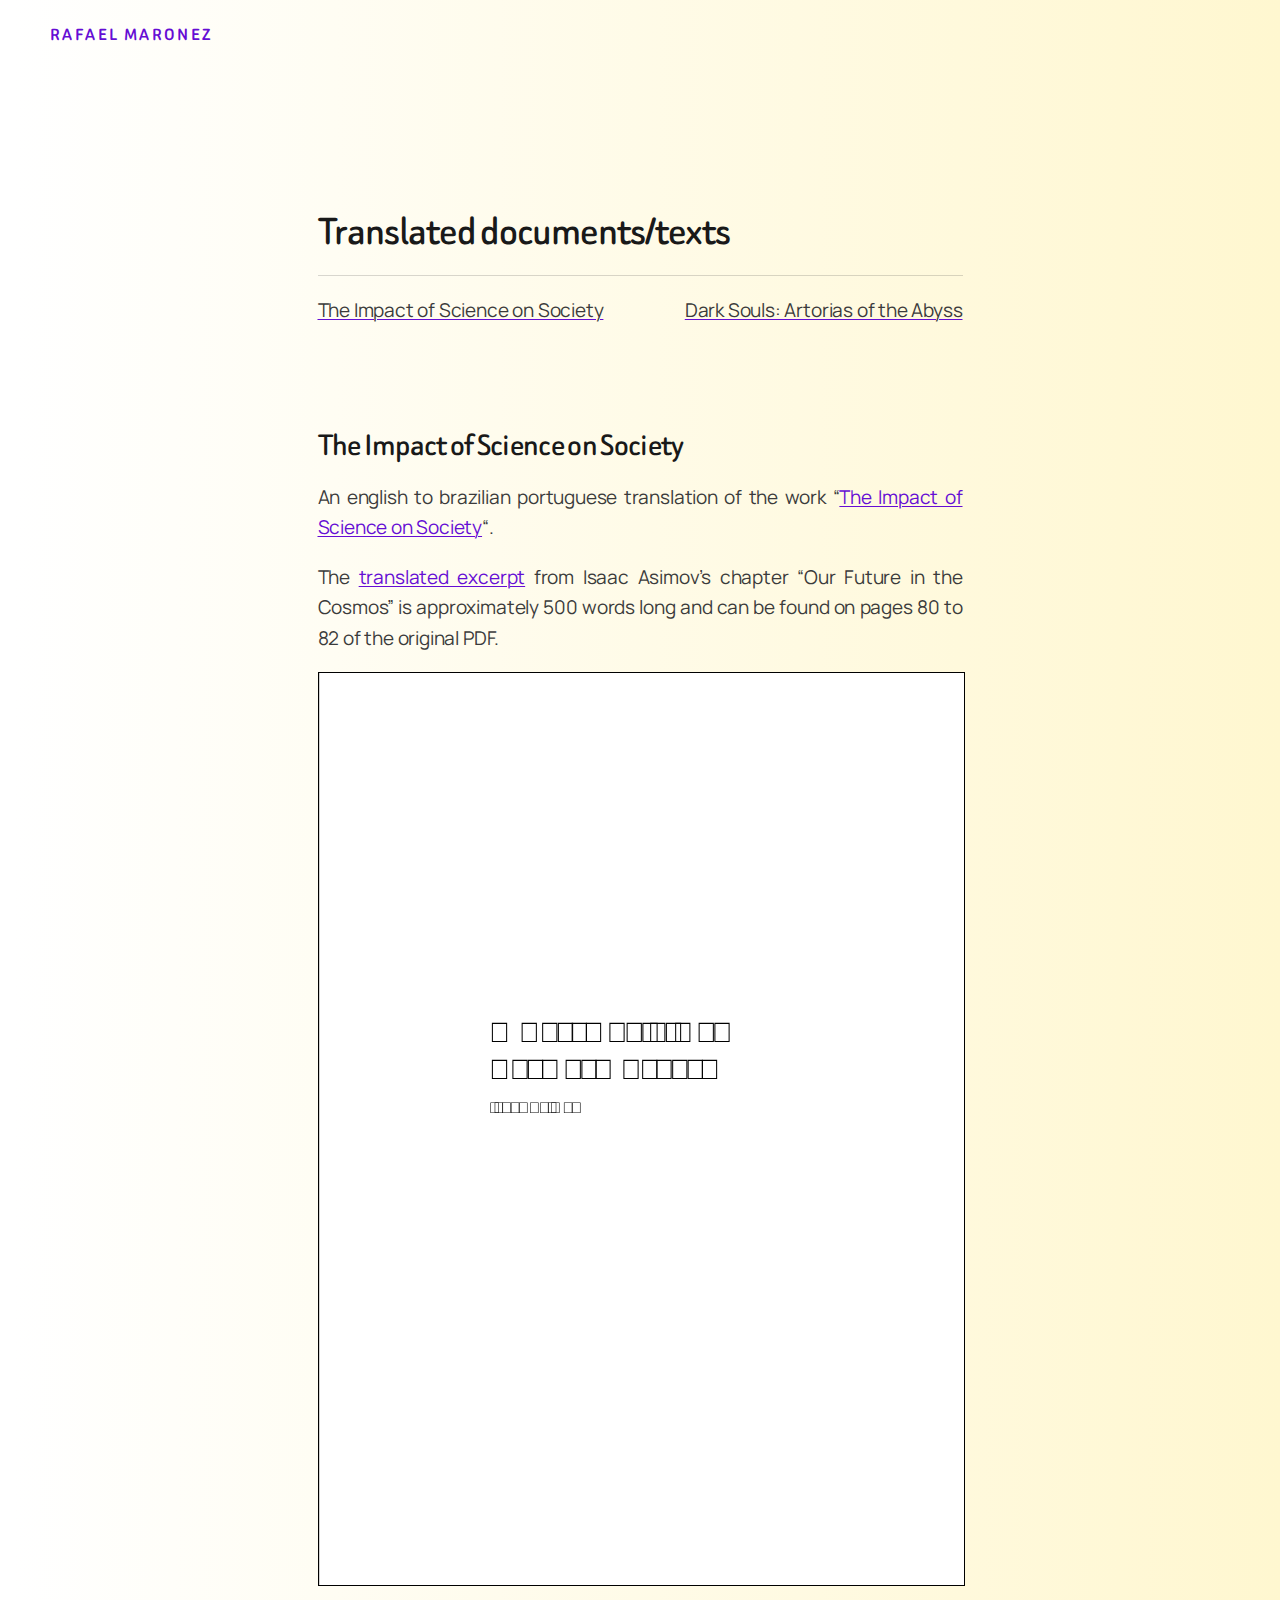
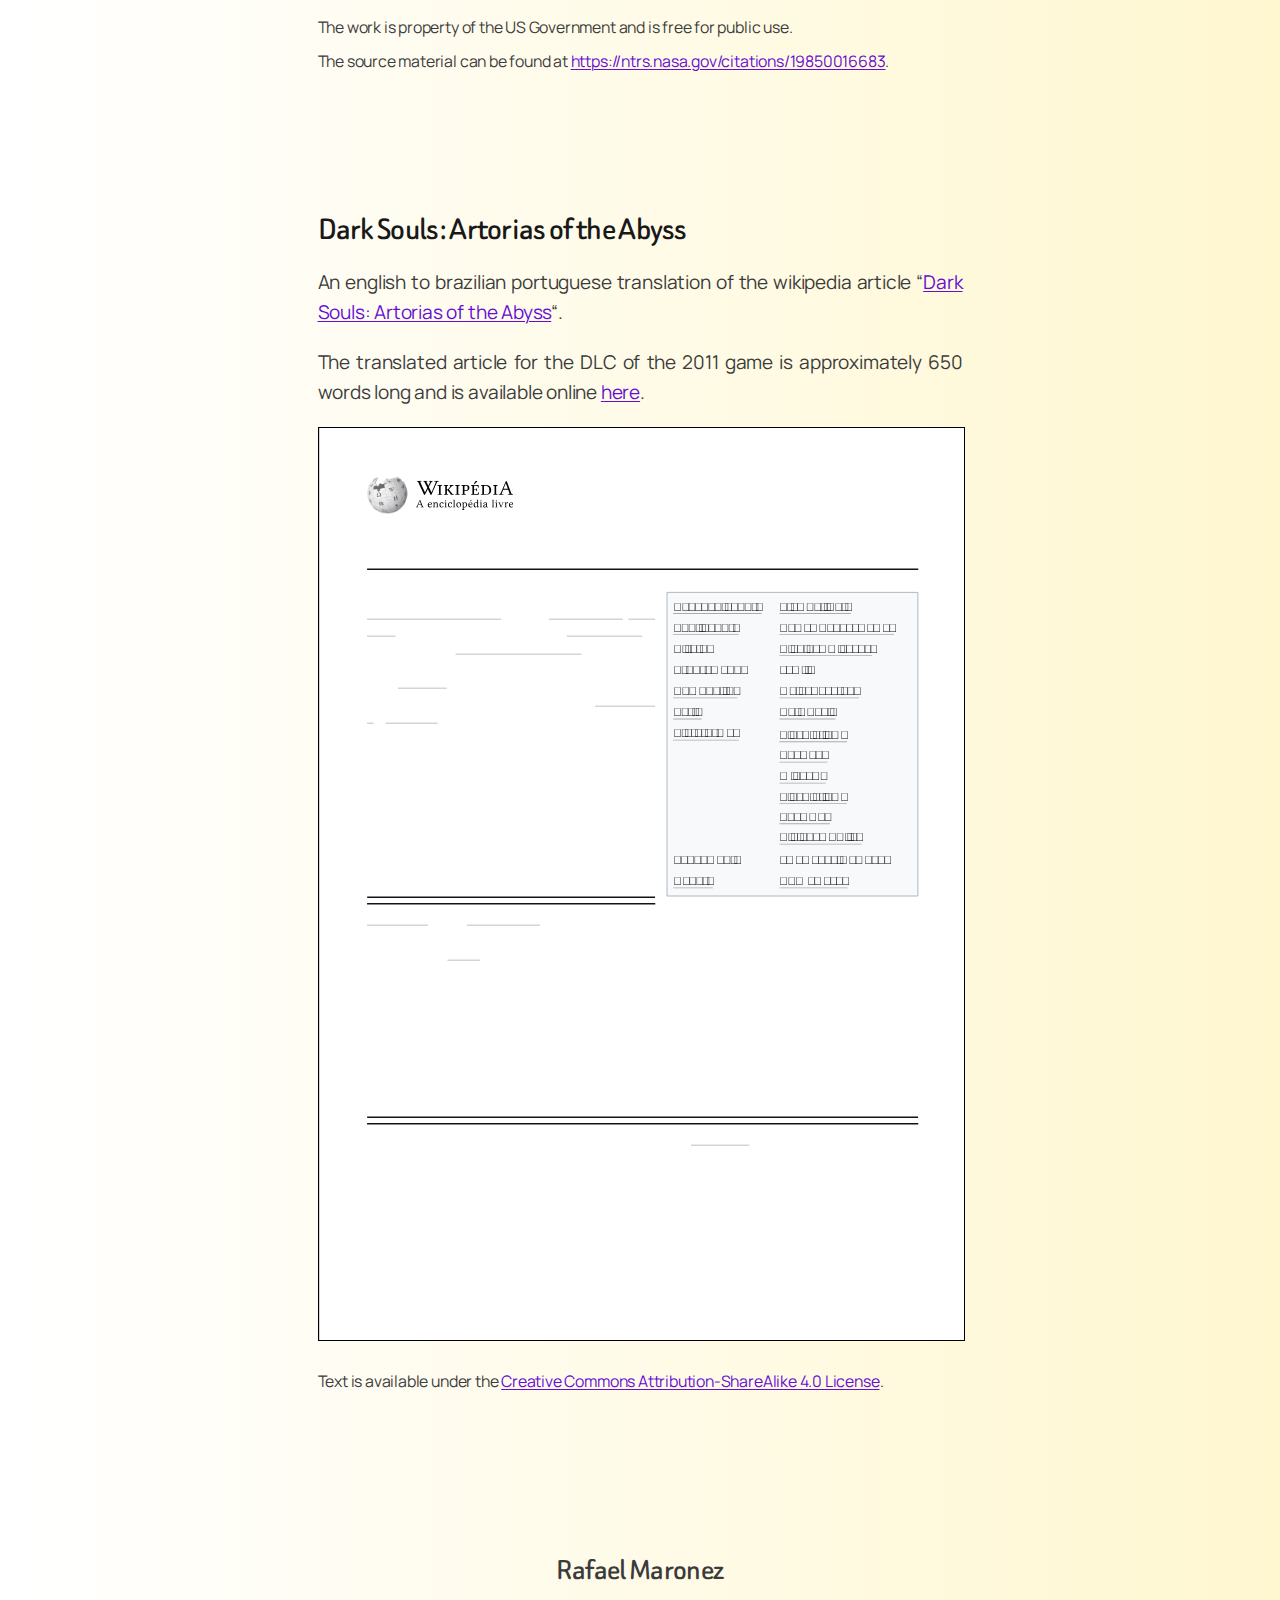
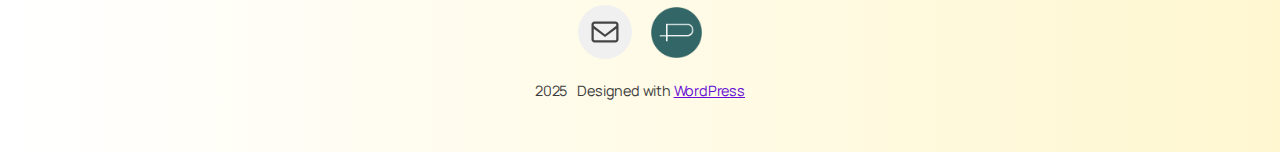
<file: translated-texts/index.html>
<!DOCTYPE html>
<html lang="en-US">
<head>
	<meta charset="UTF-8">
	<meta name="viewport" content="width=device-width, initial-scale=1">
<meta name="robots" content="max-image-preview:large">
	<style>img:is([sizes="auto" i], [sizes^="auto," i]) { contain-intrinsic-size: 3000px 1500px }</style>
	<title>Translated  documents/texts &ndash; Rafael Maronez</title>
<link rel="alternate" type="application/rss+xml" title="Rafael Maronez &raquo; Feed" href="../feed/">
<link rel="alternate" type="application/rss+xml" title="Rafael Maronez &raquo; Comments Feed" href="../comments/feed/">
<script>
window._wpemojiSettings = {"baseUrl":"https:\/\/s.w.org\/images\/core\/emoji\/16.0.1\/72x72\/","ext":".png","svgUrl":"https:\/\/s.w.org\/images\/core\/emoji\/16.0.1\/svg\/","svgExt":".svg","source":{"concatemoji":"..\/wp-includes\/js\/wp-emoji-release.min.js?ver=6.8.2"}};
/*! This file is auto-generated */
!function(s,n){var o,i,e;function c(e){try{var t={supportTests:e,timestamp:(new Date).valueOf()};sessionStorage.setItem(o,JSON.stringify(t))}catch(e){}}function p(e,t,n){e.clearRect(0,0,e.canvas.width,e.canvas.height),e.fillText(t,0,0);var t=new Uint32Array(e.getImageData(0,0,e.canvas.width,e.canvas.height).data),a=(e.clearRect(0,0,e.canvas.width,e.canvas.height),e.fillText(n,0,0),new Uint32Array(e.getImageData(0,0,e.canvas.width,e.canvas.height).data));return t.every(function(e,t){return e===a[t]})}function u(e,t){e.clearRect(0,0,e.canvas.width,e.canvas.height),e.fillText(t,0,0);for(var n=e.getImageData(16,16,1,1),a=0;a<n.data.length;a++)if(0!==n.data[a])return!1;return!0}function f(e,t,n,a){switch(t){case"flag":return n(e,"\ud83c\udff3\ufe0f\u200d\u26a7\ufe0f","\ud83c\udff3\ufe0f\u200b\u26a7\ufe0f")?!1:!n(e,"\ud83c\udde8\ud83c\uddf6","\ud83c\udde8\u200b\ud83c\uddf6")&&!n(e,"\ud83c\udff4\udb40\udc67\udb40\udc62\udb40\udc65\udb40\udc6e\udb40\udc67\udb40\udc7f","\ud83c\udff4\u200b\udb40\udc67\u200b\udb40\udc62\u200b\udb40\udc65\u200b\udb40\udc6e\u200b\udb40\udc67\u200b\udb40\udc7f");case"emoji":return!a(e,"\ud83e\udedf")}return!1}function g(e,t,n,a){var r="undefined"!=typeof WorkerGlobalScope&&self instanceof WorkerGlobalScope?new OffscreenCanvas(300,150):s.createElement("canvas"),o=r.getContext("2d",{willReadFrequently:!0}),i=(o.textBaseline="top",o.font="600 32px Arial",{});return e.forEach(function(e){i[e]=t(o,e,n,a)}),i}function t(e){var t=s.createElement("script");t.src=e,t.defer=!0,s.head.appendChild(t)}"undefined"!=typeof Promise&&(o="wpEmojiSettingsSupports",i=["flag","emoji"],n.supports={everything:!0,everythingExceptFlag:!0},e=new Promise(function(e){s.addEventListener("DOMContentLoaded",e,{once:!0})}),new Promise(function(t){var n=function(){try{var e=JSON.parse(sessionStorage.getItem(o));if("object"==typeof e&&"number"==typeof e.timestamp&&(new Date).valueOf()<e.timestamp+604800&&"object"==typeof e.supportTests)return e.supportTests}catch(e){}return null}();if(!n){if("undefined"!=typeof Worker&&"undefined"!=typeof OffscreenCanvas&&"undefined"!=typeof URL&&URL.createObjectURL&&"undefined"!=typeof Blob)try{var e="postMessage("+g.toString()+"("+[JSON.stringify(i),f.toString(),p.toString(),u.toString()].join(",")+"));",a=new Blob([e],{type:"text/javascript"}),r=new Worker(URL.createObjectURL(a),{name:"wpTestEmojiSupports"});return void(r.onmessage=function(e){c(n=e.data),r.terminate(),t(n)})}catch(e){}c(n=g(i,f,p,u))}t(n)}).then(function(e){for(var t in e)n.supports[t]=e[t],n.supports.everything=n.supports.everything&&n.supports[t],"flag"!==t&&(n.supports.everythingExceptFlag=n.supports.everythingExceptFlag&&n.supports[t]);n.supports.everythingExceptFlag=n.supports.everythingExceptFlag&&!n.supports.flag,n.DOMReady=!1,n.readyCallback=function(){n.DOMReady=!0}}).then(function(){return e}).then(function(){var e;n.supports.everything||(n.readyCallback(),(e=n.source||{}).concatemoji?t(e.concatemoji):e.wpemoji&&e.twemoji&&(t(e.twemoji),t(e.wpemoji)))}))}((window,document),window._wpemojiSettings);
</script>
<style id="wp-block-site-title-inline-css">
.wp-block-site-title{box-sizing:border-box}.wp-block-site-title :where(a){color:inherit;font-family:inherit;font-size:inherit;font-style:inherit;font-weight:inherit;letter-spacing:inherit;line-height:inherit;text-decoration:inherit}
</style>
<style id="wp-block-navigation-link-inline-css">
.wp-block-navigation .wp-block-navigation-item__label{overflow-wrap:break-word}.wp-block-navigation .wp-block-navigation-item__description{display:none}.link-ui-tools{border-top:1px solid #f0f0f0;padding:8px}.link-ui-block-inserter{padding-top:8px}.link-ui-block-inserter__back{margin-left:8px;text-transform:uppercase}
</style>
<link rel="stylesheet" id="wp-block-navigation-css" href="../wp-includes/blocks/navigation/style.min.css?ver=6.8.2" media="all">
<style id="wp-block-group-inline-css">
.wp-block-group{box-sizing:border-box}:where(.wp-block-group.wp-block-group-is-layout-constrained){position:relative}
.wp-block-group.is-style-superbaddons-card{background-color:var(--wp--preset--color--contrast-light);border-color:var(--wp--preset--color--mono-3);border-radius:10px;border-style:solid;border-width:1px;box-shadow:0 1px 2px 0 rgba(0,0,0,.05);color:var(--wp--preset--color--contrast-dark);padding:var(--wp--preset--spacing--superbspacing-small)}
</style>
<style id="wp-block-post-featured-image-inline-css">
.wp-block-post-featured-image{margin-left:0;margin-right:0}.wp-block-post-featured-image a{display:block;height:100%}.wp-block-post-featured-image :where(img){box-sizing:border-box;height:auto;max-width:100%;vertical-align:bottom;width:100%}.wp-block-post-featured-image.alignfull img,.wp-block-post-featured-image.alignwide img{width:100%}.wp-block-post-featured-image .wp-block-post-featured-image__overlay.has-background-dim{background-color:#000;inset:0;position:absolute}.wp-block-post-featured-image{position:relative}.wp-block-post-featured-image .wp-block-post-featured-image__overlay.has-background-gradient{background-color:initial}.wp-block-post-featured-image .wp-block-post-featured-image__overlay.has-background-dim-0{opacity:0}.wp-block-post-featured-image .wp-block-post-featured-image__overlay.has-background-dim-10{opacity:.1}.wp-block-post-featured-image .wp-block-post-featured-image__overlay.has-background-dim-20{opacity:.2}.wp-block-post-featured-image .wp-block-post-featured-image__overlay.has-background-dim-30{opacity:.3}.wp-block-post-featured-image .wp-block-post-featured-image__overlay.has-background-dim-40{opacity:.4}.wp-block-post-featured-image .wp-block-post-featured-image__overlay.has-background-dim-50{opacity:.5}.wp-block-post-featured-image .wp-block-post-featured-image__overlay.has-background-dim-60{opacity:.6}.wp-block-post-featured-image .wp-block-post-featured-image__overlay.has-background-dim-70{opacity:.7}.wp-block-post-featured-image .wp-block-post-featured-image__overlay.has-background-dim-80{opacity:.8}.wp-block-post-featured-image .wp-block-post-featured-image__overlay.has-background-dim-90{opacity:.9}.wp-block-post-featured-image .wp-block-post-featured-image__overlay.has-background-dim-100{opacity:1}.wp-block-post-featured-image:where(.alignleft,.alignright){width:100%}
</style>
<style id="wp-block-post-title-inline-css">
.wp-block-post-title{box-sizing:border-box;word-break:break-word}.wp-block-post-title :where(a){display:inline-block;font-family:inherit;font-size:inherit;font-style:inherit;font-weight:inherit;letter-spacing:inherit;line-height:inherit;text-decoration:inherit}
</style>
<style id="wp-block-separator-inline-css">
@charset "UTF-8";.wp-block-separator{border:none;border-top:2px solid}:root :where(.wp-block-separator.is-style-dots){height:auto;line-height:1;text-align:center}:root :where(.wp-block-separator.is-style-dots):before{color:currentColor;content:"&middot;&middot;&middot;";font-family:serif;font-size:1.5em;letter-spacing:2em;padding-left:2em}.wp-block-separator.is-style-dots{background:none!important;border:none!important}
</style>
<style id="wp-block-paragraph-inline-css">
.is-small-text{font-size:.875em}.is-regular-text{font-size:1em}.is-large-text{font-size:2.25em}.is-larger-text{font-size:3em}.has-drop-cap:not(:focus):first-letter{float:left;font-size:8.4em;font-style:normal;font-weight:100;line-height:.68;margin:.05em .1em 0 0;text-transform:uppercase}body.rtl .has-drop-cap:not(:focus):first-letter{float:none;margin-left:.1em}p.has-drop-cap.has-background{overflow:hidden}:root :where(p.has-background){padding:1.25em 2.375em}:where(p.has-text-color:not(.has-link-color)) a{color:inherit}p.has-text-align-left[style*="writing-mode:vertical-lr"],p.has-text-align-right[style*="writing-mode:vertical-rl"]{rotate:180deg}
</style>
<style id="wp-block-spacer-inline-css">
.wp-block-spacer{clear:both}
</style>
<style id="wp-block-heading-inline-css">
h1.has-background,h2.has-background,h3.has-background,h4.has-background,h5.has-background,h6.has-background{padding:1.25em 2.375em}h1.has-text-align-left[style*=writing-mode]:where([style*=vertical-lr]),h1.has-text-align-right[style*=writing-mode]:where([style*=vertical-rl]),h2.has-text-align-left[style*=writing-mode]:where([style*=vertical-lr]),h2.has-text-align-right[style*=writing-mode]:where([style*=vertical-rl]),h3.has-text-align-left[style*=writing-mode]:where([style*=vertical-lr]),h3.has-text-align-right[style*=writing-mode]:where([style*=vertical-rl]),h4.has-text-align-left[style*=writing-mode]:where([style*=vertical-lr]),h4.has-text-align-right[style*=writing-mode]:where([style*=vertical-rl]),h5.has-text-align-left[style*=writing-mode]:where([style*=vertical-lr]),h5.has-text-align-right[style*=writing-mode]:where([style*=vertical-rl]),h6.has-text-align-left[style*=writing-mode]:where([style*=vertical-lr]),h6.has-text-align-right[style*=writing-mode]:where([style*=vertical-rl]){rotate:180deg}
</style>
<link rel="stylesheet" id="pdfemb_embed_pdf_css-css" href="../wp-content/plugins/pdf-embedder/assets/css/pdfemb.min.css?ver=4.9.2" media="all">
<style id="pdfemb-pdf-embedder-viewer-style-inline-css">
.wp-block-pdfemb-pdf-embedder-viewer{max-width:none}

</style>
<style id="wp-block-post-content-inline-css">
.wp-block-post-content{display:flow-root}
</style>
<link rel="stylesheet" id="wp-block-social-links-css" href="../wp-includes/blocks/social-links/style.min.css?ver=6.8.2" media="all">
<style id="wp-block-image-inline-css">
.wp-block-image>a,.wp-block-image>figure>a{display:inline-block}.wp-block-image img{box-sizing:border-box;height:auto;max-width:100%;vertical-align:bottom}@media not (prefers-reduced-motion){.wp-block-image img.hide{visibility:hidden}.wp-block-image img.show{animation:show-content-image .4s}}.wp-block-image[style*=border-radius] img,.wp-block-image[style*=border-radius]>a{border-radius:inherit}.wp-block-image.has-custom-border img{box-sizing:border-box}.wp-block-image.aligncenter{text-align:center}.wp-block-image.alignfull>a,.wp-block-image.alignwide>a{width:100%}.wp-block-image.alignfull img,.wp-block-image.alignwide img{height:auto;width:100%}.wp-block-image .aligncenter,.wp-block-image .alignleft,.wp-block-image .alignright,.wp-block-image.aligncenter,.wp-block-image.alignleft,.wp-block-image.alignright{display:table}.wp-block-image .aligncenter>figcaption,.wp-block-image .alignleft>figcaption,.wp-block-image .alignright>figcaption,.wp-block-image.aligncenter>figcaption,.wp-block-image.alignleft>figcaption,.wp-block-image.alignright>figcaption{caption-side:bottom;display:table-caption}.wp-block-image .alignleft{float:left;margin:.5em 1em .5em 0}.wp-block-image .alignright{float:right;margin:.5em 0 .5em 1em}.wp-block-image .aligncenter{margin-left:auto;margin-right:auto}.wp-block-image :where(figcaption){margin-bottom:1em;margin-top:.5em}.wp-block-image.is-style-circle-mask img{border-radius:9999px}@supports ((-webkit-mask-image:none) or (mask-image:none)) or (-webkit-mask-image:none){.wp-block-image.is-style-circle-mask img{border-radius:0;-webkit-mask-image:url('data:image/svg+xml;utf8,<svg viewBox="0 0 100 100" xmlns="http://www.w3.org/2000/svg"><circle cx="50" cy="50" r="50"/>');mask-image:url('data:image/svg+xml;utf8,<svg viewBox="0 0 100 100" xmlns="http://www.w3.org/2000/svg"><circle cx="50" cy="50" r="50"/>');mask-mode:alpha;-webkit-mask-position:center;mask-position:center;-webkit-mask-repeat:no-repeat;mask-repeat:no-repeat;-webkit-mask-size:contain;mask-size:contain}}:root :where(.wp-block-image.is-style-rounded img,.wp-block-image .is-style-rounded img){border-radius:9999px}.wp-block-image figure{margin:0}.wp-lightbox-container{display:flex;flex-direction:column;position:relative}.wp-lightbox-container img{cursor:zoom-in}.wp-lightbox-container img:hover+button{opacity:1}.wp-lightbox-container button{align-items:center;-webkit-backdrop-filter:blur(16px) saturate(180%);backdrop-filter:blur(16px) saturate(180%);background-color:#5a5a5a40;border:none;border-radius:4px;cursor:zoom-in;display:flex;height:20px;justify-content:center;opacity:0;padding:0;position:absolute;right:16px;text-align:center;top:16px;width:20px;z-index:100}@media not (prefers-reduced-motion){.wp-lightbox-container button{transition:opacity .2s ease}}.wp-lightbox-container button:focus-visible{outline:3px auto #5a5a5a40;outline:3px auto -webkit-focus-ring-color;outline-offset:3px}.wp-lightbox-container button:hover{cursor:pointer;opacity:1}.wp-lightbox-container button:focus{opacity:1}.wp-lightbox-container button:focus,.wp-lightbox-container button:hover,.wp-lightbox-container button:not(:hover):not(:active):not(.has-background){background-color:#5a5a5a40;border:none}.wp-lightbox-overlay{box-sizing:border-box;cursor:zoom-out;height:100vh;left:0;overflow:hidden;position:fixed;top:0;visibility:hidden;width:100%;z-index:100000}.wp-lightbox-overlay .close-button{align-items:center;cursor:pointer;display:flex;justify-content:center;min-height:40px;min-width:40px;padding:0;position:absolute;right:calc(env(safe-area-inset-right) + 16px);top:calc(env(safe-area-inset-top) + 16px);z-index:5000000}.wp-lightbox-overlay .close-button:focus,.wp-lightbox-overlay .close-button:hover,.wp-lightbox-overlay .close-button:not(:hover):not(:active):not(.has-background){background:none;border:none}.wp-lightbox-overlay .lightbox-image-container{height:var(--wp--lightbox-container-height);left:50%;overflow:hidden;position:absolute;top:50%;transform:translate(-50%,-50%);transform-origin:top left;width:var(--wp--lightbox-container-width);z-index:9999999999}.wp-lightbox-overlay .wp-block-image{align-items:center;box-sizing:border-box;display:flex;height:100%;justify-content:center;margin:0;position:relative;transform-origin:0 0;width:100%;z-index:3000000}.wp-lightbox-overlay .wp-block-image img{height:var(--wp--lightbox-image-height);min-height:var(--wp--lightbox-image-height);min-width:var(--wp--lightbox-image-width);width:var(--wp--lightbox-image-width)}.wp-lightbox-overlay .wp-block-image figcaption{display:none}.wp-lightbox-overlay button{background:none;border:none}.wp-lightbox-overlay .scrim{background-color:#fff;height:100%;opacity:.9;position:absolute;width:100%;z-index:2000000}.wp-lightbox-overlay.active{visibility:visible}@media not (prefers-reduced-motion){.wp-lightbox-overlay.active{animation:turn-on-visibility .25s both}.wp-lightbox-overlay.active img{animation:turn-on-visibility .35s both}.wp-lightbox-overlay.show-closing-animation:not(.active){animation:turn-off-visibility .35s both}.wp-lightbox-overlay.show-closing-animation:not(.active) img{animation:turn-off-visibility .25s both}.wp-lightbox-overlay.zoom.active{animation:none;opacity:1;visibility:visible}.wp-lightbox-overlay.zoom.active .lightbox-image-container{animation:lightbox-zoom-in .4s}.wp-lightbox-overlay.zoom.active .lightbox-image-container img{animation:none}.wp-lightbox-overlay.zoom.active .scrim{animation:turn-on-visibility .4s forwards}.wp-lightbox-overlay.zoom.show-closing-animation:not(.active){animation:none}.wp-lightbox-overlay.zoom.show-closing-animation:not(.active) .lightbox-image-container{animation:lightbox-zoom-out .4s}.wp-lightbox-overlay.zoom.show-closing-animation:not(.active) .lightbox-image-container img{animation:none}.wp-lightbox-overlay.zoom.show-closing-animation:not(.active) .scrim{animation:turn-off-visibility .4s forwards}}@keyframes show-content-image{0%{visibility:hidden}99%{visibility:hidden}to{visibility:visible}}@keyframes turn-on-visibility{0%{opacity:0}to{opacity:1}}@keyframes turn-off-visibility{0%{opacity:1;visibility:visible}99%{opacity:0;visibility:visible}to{opacity:0;visibility:hidden}}@keyframes lightbox-zoom-in{0%{transform:translate(calc((-100vw + var(--wp--lightbox-scrollbar-width))/2 + var(--wp--lightbox-initial-left-position)),calc(-50vh + var(--wp--lightbox-initial-top-position))) scale(var(--wp--lightbox-scale))}to{transform:translate(-50%,-50%) scale(1)}}@keyframes lightbox-zoom-out{0%{transform:translate(-50%,-50%) scale(1);visibility:visible}99%{visibility:visible}to{transform:translate(calc((-100vw + var(--wp--lightbox-scrollbar-width))/2 + var(--wp--lightbox-initial-left-position)),calc(-50vh + var(--wp--lightbox-initial-top-position))) scale(var(--wp--lightbox-scale));visibility:hidden}}
</style>
<style id="superb-addons-variable-fallbacks-inline-css">
:root{--wp--preset--color--primary:#1f7cec;--wp--preset--color--primary-hover:#3993ff;--wp--preset--color--base:#fff;--wp--preset--color--featured:#0a284b;--wp--preset--color--contrast-light:#fff;--wp--preset--color--contrast-dark:#000;--wp--preset--color--mono-1:#0d3c74;--wp--preset--color--mono-2:#64748b;--wp--preset--color--mono-3:#e2e8f0;--wp--preset--color--mono-4:#f8fafc;--wp--preset--spacing--superbspacing-xxsmall:clamp(5px,1vw,10px);--wp--preset--spacing--superbspacing-xsmall:clamp(10px,2vw,20px);--wp--preset--spacing--superbspacing-small:clamp(20px,4vw,40px);--wp--preset--spacing--superbspacing-medium:clamp(30px,6vw,60px);--wp--preset--spacing--superbspacing-large:clamp(40px,8vw,80px);--wp--preset--spacing--superbspacing-xlarge:clamp(50px,10vw,100px);--wp--preset--spacing--superbspacing-xxlarge:clamp(60px,12vw,120px);--wp--preset--font-size--superbfont-tiny:clamp(10px,0.625rem + ((1vw - 3.2px) * 0.227),12px);--wp--preset--font-size--superbfont-xxsmall:clamp(12px,0.75rem + ((1vw - 3.2px) * 0.227),14px);--wp--preset--font-size--superbfont-xsmall:clamp(16px,1rem + ((1vw - 3.2px) * 1),16px);--wp--preset--font-size--superbfont-small:clamp(16px,1rem + ((1vw - 3.2px) * 0.227),18px);--wp--preset--font-size--superbfont-medium:clamp(18px,1.125rem + ((1vw - 3.2px) * 0.227),20px);--wp--preset--font-size--superbfont-large:clamp(24px,1.5rem + ((1vw - 3.2px) * 0.909),32px);--wp--preset--font-size--superbfont-xlarge:clamp(32px,2rem + ((1vw - 3.2px) * 1.818),48px);--wp--preset--font-size--superbfont-xxlarge:clamp(40px,2.5rem + ((1vw - 3.2px) * 2.727),64px)}.has-primary-color{color:var(--wp--preset--color--primary)!important}.has-primary-hover-color{color:var(--wp--preset--color--primary-hover)!important}.has-base-color{color:var(--wp--preset--color--base)!important}.has-featured-color{color:var(--wp--preset--color--featured)!important}.has-contrast-light-color{color:var(--wp--preset--color--contrast-light)!important}.has-contrast-dark-color{color:var(--wp--preset--color--contrast-dark)!important}.has-mono-1-color{color:var(--wp--preset--color--mono-1)!important}.has-mono-2-color{color:var(--wp--preset--color--mono-2)!important}.has-mono-3-color{color:var(--wp--preset--color--mono-3)!important}.has-mono-4-color{color:var(--wp--preset--color--mono-4)!important}.has-primary-background-color{background-color:var(--wp--preset--color--primary)!important}.has-primary-hover-background-color{background-color:var(--wp--preset--color--primary-hover)!important}.has-base-background-color{background-color:var(--wp--preset--color--base)!important}.has-featured-background-color{background-color:var(--wp--preset--color--featured)!important}.has-contrast-light-background-color{background-color:var(--wp--preset--color--contrast-light)!important}.has-contrast-dark-background-color{background-color:var(--wp--preset--color--contrast-dark)!important}.has-mono-1-background-color{background-color:var(--wp--preset--color--mono-1)!important}.has-mono-2-background-color{background-color:var(--wp--preset--color--mono-2)!important}.has-mono-3-background-color{background-color:var(--wp--preset--color--mono-3)!important}.has-mono-4-background-color{background-color:var(--wp--preset--color--mono-4)!important}.has-superbfont-tiny-font-size{font-size:var(--wp--preset--font-size--superbfont-tiny)!important}.has-superbfont-xxsmall-font-size{font-size:var(--wp--preset--font-size--superbfont-xxsmall)!important}.has-superbfont-xsmall-font-size{font-size:var(--wp--preset--font-size--superbfont-xsmall)!important}.has-superbfont-small-font-size{font-size:var(--wp--preset--font-size--superbfont-small)!important}.has-superbfont-medium-font-size{font-size:var(--wp--preset--font-size--superbfont-medium)!important}.has-superbfont-large-font-size{font-size:var(--wp--preset--font-size--superbfont-large)!important}.has-superbfont-xlarge-font-size{font-size:var(--wp--preset--font-size--superbfont-xlarge)!important}.has-superbfont-xxlarge-font-size{font-size:var(--wp--preset--font-size--superbfont-xxlarge)!important}
</style>
<style id="wp-emoji-styles-inline-css">

	img.wp-smiley, img.emoji {
		display: inline !important;
		border: none !important;
		box-shadow: none !important;
		height: 1em !important;
		width: 1em !important;
		margin: 0 0.07em !important;
		vertical-align: -0.1em !important;
		background: none !important;
		padding: 0 !important;
	}
</style>
<style id="wp-block-library-inline-css">
:root{--wp-admin-theme-color:#007cba;--wp-admin-theme-color--rgb:0,124,186;--wp-admin-theme-color-darker-10:#006ba1;--wp-admin-theme-color-darker-10--rgb:0,107,161;--wp-admin-theme-color-darker-20:#005a87;--wp-admin-theme-color-darker-20--rgb:0,90,135;--wp-admin-border-width-focus:2px;--wp-block-synced-color:#7a00df;--wp-block-synced-color--rgb:122,0,223;--wp-bound-block-color:var(--wp-block-synced-color)}@media (min-resolution:192dpi){:root{--wp-admin-border-width-focus:1.5px}}.wp-element-button{cursor:pointer}:root{--wp--preset--font-size--normal:16px;--wp--preset--font-size--huge:42px}:root .has-very-light-gray-background-color{background-color:#eee}:root .has-very-dark-gray-background-color{background-color:#313131}:root .has-very-light-gray-color{color:#eee}:root .has-very-dark-gray-color{color:#313131}:root .has-vivid-green-cyan-to-vivid-cyan-blue-gradient-background{background:linear-gradient(135deg,#00d084,#0693e3)}:root .has-purple-crush-gradient-background{background:linear-gradient(135deg,#34e2e4,#4721fb 50%,#ab1dfe)}:root .has-hazy-dawn-gradient-background{background:linear-gradient(135deg,#faaca8,#dad0ec)}:root .has-subdued-olive-gradient-background{background:linear-gradient(135deg,#fafae1,#67a671)}:root .has-atomic-cream-gradient-background{background:linear-gradient(135deg,#fdd79a,#004a59)}:root .has-nightshade-gradient-background{background:linear-gradient(135deg,#330968,#31cdcf)}:root .has-midnight-gradient-background{background:linear-gradient(135deg,#020381,#2874fc)}.has-regular-font-size{font-size:1em}.has-larger-font-size{font-size:2.625em}.has-normal-font-size{font-size:var(--wp--preset--font-size--normal)}.has-huge-font-size{font-size:var(--wp--preset--font-size--huge)}.has-text-align-center{text-align:center}.has-text-align-left{text-align:left}.has-text-align-right{text-align:right}#end-resizable-editor-section{display:none}.aligncenter{clear:both}.items-justified-left{justify-content:flex-start}.items-justified-center{justify-content:center}.items-justified-right{justify-content:flex-end}.items-justified-space-between{justify-content:space-between}.screen-reader-text{border:0;clip-path:inset(50%);height:1px;margin:-1px;overflow:hidden;padding:0;position:absolute;width:1px;word-wrap:normal!important}.screen-reader-text:focus{background-color:#ddd;clip-path:none;color:#444;display:block;font-size:1em;height:auto;left:5px;line-height:normal;padding:15px 23px 14px;text-decoration:none;top:5px;width:auto;z-index:100000}html :where(.has-border-color){border-style:solid}html :where([style*=border-top-color]){border-top-style:solid}html :where([style*=border-right-color]){border-right-style:solid}html :where([style*=border-bottom-color]){border-bottom-style:solid}html :where([style*=border-left-color]){border-left-style:solid}html :where([style*=border-width]){border-style:solid}html :where([style*=border-top-width]){border-top-style:solid}html :where([style*=border-right-width]){border-right-style:solid}html :where([style*=border-bottom-width]){border-bottom-style:solid}html :where([style*=border-left-width]){border-left-style:solid}html :where(img[class*=wp-image-]){height:auto;max-width:100%}:where(figure){margin:0 0 1em}html :where(.is-position-sticky){--wp-admin--admin-bar--position-offset:var(--wp-admin--admin-bar--height,0px)}@media screen and (max-width:600px){html :where(.is-position-sticky){--wp-admin--admin-bar--position-offset:0px}}
</style>
<style id="global-styles-inline-css">
:root{--wp--preset--aspect-ratio--square: 1;--wp--preset--aspect-ratio--4-3: 4/3;--wp--preset--aspect-ratio--3-4: 3/4;--wp--preset--aspect-ratio--3-2: 3/2;--wp--preset--aspect-ratio--2-3: 2/3;--wp--preset--aspect-ratio--16-9: 16/9;--wp--preset--aspect-ratio--9-16: 9/16;--wp--preset--color--black: #000000;--wp--preset--color--cyan-bluish-gray: #abb8c3;--wp--preset--color--white: #ffffff;--wp--preset--color--pale-pink: #f78da7;--wp--preset--color--vivid-red: #cf2e2e;--wp--preset--color--luminous-vivid-orange: #ff6900;--wp--preset--color--luminous-vivid-amber: #fcb900;--wp--preset--color--light-green-cyan: #7bdcb5;--wp--preset--color--vivid-green-cyan: #00d084;--wp--preset--color--pale-cyan-blue: #8ed1fc;--wp--preset--color--vivid-cyan-blue: #0693e3;--wp--preset--color--vivid-purple: #9b51e0;--wp--preset--color--base: #E2E2E2;--wp--preset--color--contrast: #3B3B3B;--wp--preset--color--accent-1: #F5EDFF;--wp--preset--color--accent-2: #650DD4;--wp--preset--color--accent-3: #191919;--wp--preset--color--accent-4: #5F5F5F;--wp--preset--color--accent-5: #DBDBDB;--wp--preset--color--accent-6: #3B3B3B33;--wp--preset--gradient--vivid-cyan-blue-to-vivid-purple: linear-gradient(135deg,rgba(6,147,227,1) 0%,rgb(155,81,224) 100%);--wp--preset--gradient--light-green-cyan-to-vivid-green-cyan: linear-gradient(135deg,rgb(122,220,180) 0%,rgb(0,208,130) 100%);--wp--preset--gradient--luminous-vivid-amber-to-luminous-vivid-orange: linear-gradient(135deg,rgba(252,185,0,1) 0%,rgba(255,105,0,1) 100%);--wp--preset--gradient--luminous-vivid-orange-to-vivid-red: linear-gradient(135deg,rgba(255,105,0,1) 0%,rgb(207,46,46) 100%);--wp--preset--gradient--very-light-gray-to-cyan-bluish-gray: linear-gradient(135deg,rgb(238,238,238) 0%,rgb(169,184,195) 100%);--wp--preset--gradient--cool-to-warm-spectrum: linear-gradient(135deg,rgb(74,234,220) 0%,rgb(151,120,209) 20%,rgb(207,42,186) 40%,rgb(238,44,130) 60%,rgb(251,105,98) 80%,rgb(254,248,76) 100%);--wp--preset--gradient--blush-light-purple: linear-gradient(135deg,rgb(255,206,236) 0%,rgb(152,150,240) 100%);--wp--preset--gradient--blush-bordeaux: linear-gradient(135deg,rgb(254,205,165) 0%,rgb(254,45,45) 50%,rgb(107,0,62) 100%);--wp--preset--gradient--luminous-dusk: linear-gradient(135deg,rgb(255,203,112) 0%,rgb(199,81,192) 50%,rgb(65,88,208) 100%);--wp--preset--gradient--pale-ocean: linear-gradient(135deg,rgb(255,245,203) 0%,rgb(182,227,212) 50%,rgb(51,167,181) 100%);--wp--preset--gradient--electric-grass: linear-gradient(135deg,rgb(202,248,128) 0%,rgb(113,206,126) 100%);--wp--preset--gradient--midnight: linear-gradient(135deg,rgb(2,3,129) 0%,rgb(40,116,252) 100%);--wp--preset--font-size--small: 0.9rem;--wp--preset--font-size--medium: clamp(1rem, 1rem + ((1vw - 0.2rem) * 0.314), 1.2rem);--wp--preset--font-size--large: clamp(1.6rem, 1.6rem + ((1vw - 0.2rem) * 0.314), 1.8rem);--wp--preset--font-size--x-large: clamp(1.8em, 1.8rem + ((1vw - 0.2em) * 0.627), 2.2rem);--wp--preset--font-size--xx-large: clamp(2rem, 2rem + ((1vw - 0.2rem) * 1.255), 2.8rem);--wp--preset--font-family--beiruti: Beiruti, sans-serif;--wp--preset--font-family--literata: Literata, serif;--wp--preset--font-family--fira-code: "Fira Code", monospace;--wp--preset--font-family--manrope: Manrope, sans-serif;--wp--preset--font-family--atomic-age: "Atomic Age", system-ui;--wp--preset--spacing--20: 10px;--wp--preset--spacing--30: 20px;--wp--preset--spacing--40: 30px;--wp--preset--spacing--50: clamp(30px, 5vw, 50px);--wp--preset--spacing--60: clamp(30px, 7vw, 70px);--wp--preset--spacing--70: clamp(50px, 7vw, 90px);--wp--preset--spacing--80: clamp(70px, 10vw, 140px);--wp--preset--shadow--natural: 6px 6px 9px rgba(0, 0, 0, 0.2);--wp--preset--shadow--deep: 12px 12px 50px rgba(0, 0, 0, 0.4);--wp--preset--shadow--sharp: 6px 6px 0px rgba(0, 0, 0, 0.2);--wp--preset--shadow--outlined: 6px 6px 0px -3px rgba(255, 255, 255, 1), 6px 6px rgba(0, 0, 0, 1);--wp--preset--shadow--crisp: 6px 6px 0px rgba(0, 0, 0, 1);--wp--custom--color--accent-2-opacity-20: #650DD433;}:root { --wp--style--global--content-size: 645px;--wp--style--global--wide-size: 1340px; }:where(body) { margin: 0; }.wp-site-blocks { padding-top: var(--wp--style--root--padding-top); padding-bottom: var(--wp--style--root--padding-bottom); }.has-global-padding { padding-right: var(--wp--style--root--padding-right); padding-left: var(--wp--style--root--padding-left); }.has-global-padding > .alignfull { margin-right: calc(var(--wp--style--root--padding-right) * -1); margin-left: calc(var(--wp--style--root--padding-left) * -1); }.has-global-padding :where(:not(.alignfull.is-layout-flow) > .has-global-padding:not(.wp-block-block, .alignfull)) { padding-right: 0; padding-left: 0; }.has-global-padding :where(:not(.alignfull.is-layout-flow) > .has-global-padding:not(.wp-block-block, .alignfull)) > .alignfull { margin-left: 0; margin-right: 0; }.wp-site-blocks > .alignleft { float: left; margin-right: 2em; }.wp-site-blocks > .alignright { float: right; margin-left: 2em; }.wp-site-blocks > .aligncenter { justify-content: center; margin-left: auto; margin-right: auto; }:where(.wp-site-blocks) > * { margin-block-start: 1.2rem; margin-block-end: 0; }:where(.wp-site-blocks) > :first-child { margin-block-start: 0; }:where(.wp-site-blocks) > :last-child { margin-block-end: 0; }:root { --wp--style--block-gap: 1.2rem; }:root :where(.is-layout-flow) > :first-child{margin-block-start: 0;}:root :where(.is-layout-flow) > :last-child{margin-block-end: 0;}:root :where(.is-layout-flow) > *{margin-block-start: 1.2rem;margin-block-end: 0;}:root :where(.is-layout-constrained) > :first-child{margin-block-start: 0;}:root :where(.is-layout-constrained) > :last-child{margin-block-end: 0;}:root :where(.is-layout-constrained) > *{margin-block-start: 1.2rem;margin-block-end: 0;}:root :where(.is-layout-flex){gap: 1.2rem;}:root :where(.is-layout-grid){gap: 1.2rem;}.is-layout-flow > .alignleft{float: left;margin-inline-start: 0;margin-inline-end: 2em;}.is-layout-flow > .alignright{float: right;margin-inline-start: 2em;margin-inline-end: 0;}.is-layout-flow > .aligncenter{margin-left: auto !important;margin-right: auto !important;}.is-layout-constrained > .alignleft{float: left;margin-inline-start: 0;margin-inline-end: 2em;}.is-layout-constrained > .alignright{float: right;margin-inline-start: 2em;margin-inline-end: 0;}.is-layout-constrained > .aligncenter{margin-left: auto !important;margin-right: auto !important;}.is-layout-constrained > :where(:not(.alignleft):not(.alignright):not(.alignfull)){max-width: var(--wp--style--global--content-size);margin-left: auto !important;margin-right: auto !important;}.is-layout-constrained > .alignwide{max-width: var(--wp--style--global--wide-size);}body .is-layout-flex{display: flex;}.is-layout-flex{flex-wrap: wrap;align-items: center;}.is-layout-flex > :is(*, div){margin: 0;}body .is-layout-grid{display: grid;}.is-layout-grid > :is(*, div){margin: 0;}html{min-height: calc(100% - var(--wp-admin--admin-bar--height, 0px));}body{background: linear-gradient(90deg,rgb(255,255,255) 1%,rgb(255,247,208) 100%);background-color: var(--wp--preset--color--base);color: var(--wp--preset--color--contrast);font-family: var(--wp--preset--font-family--manrope);font-size: var(--wp--preset--font-size--medium);font-style: normal;font-weight: 400;letter-spacing: -0.01em;line-height: 1.6;--wp--style--root--padding-top: 0px;--wp--style--root--padding-right: var(--wp--preset--spacing--50);--wp--style--root--padding-bottom: 0px;--wp--style--root--padding-left: var(--wp--preset--spacing--50);}a:where(:not(.wp-element-button)){color: var(--wp--preset--color--accent-3);text-decoration: underline;}:root :where(a:where(:not(.wp-element-button)):hover){text-decoration: none;}h1, h2, h3, h4, h5, h6{color: var(--wp--preset--color--accent-3);font-family: var(--wp--preset--font-family--beiruti);font-weight: 500;letter-spacing: -0.02em;line-height: 1.02;}h1{font-size: var(--wp--preset--font-size--xx-large);}h2{font-size: var(--wp--preset--font-size--x-large);}h3{font-size: var(--wp--preset--font-size--large);}h4{font-size: var(--wp--preset--font-size--large);}h5{font-size: var(--wp--preset--font-size--medium);letter-spacing: 0px;}h6{font-size: var(--wp--preset--font-size--small);font-weight: 700;letter-spacing: 1.4px;text-transform: uppercase;}:root :where(.wp-element-button, .wp-block-button__link){background-color: var(--wp--preset--color--accent-2);border-radius: 4px;border-color: transparent;border-width: 0;color: var(--wp--preset--color--base);font-family: var(--wp--preset--font-family--manrope);font-size: var(--wp--preset--font-size--x-large);font-style: normal;font-weight: 500;line-height: 1;padding-top: 1rem;padding-right: 2.25rem;padding-bottom: 1rem;padding-left: 2.25rem;text-decoration: none;}:root :where(.wp-element-button:hover, .wp-block-button__link:hover){background-color: color-mix(in srgb, var(--wp--preset--color--accent-2) 85%, transparent);border-color: transparent;color: var(--wp--preset--color--base);}:root :where(.wp-element-button:focus, .wp-block-button__link:focus){outline-color: var(--wp--preset--color--accent-4);outline-offset: 2px;}:root :where(.wp-element-caption, .wp-block-audio figcaption, .wp-block-embed figcaption, .wp-block-gallery figcaption, .wp-block-image figcaption, .wp-block-table figcaption, .wp-block-video figcaption){font-size: var(--wp--preset--font-size--small);line-height: 1.4;}.has-black-color{color: var(--wp--preset--color--black) !important;}.has-cyan-bluish-gray-color{color: var(--wp--preset--color--cyan-bluish-gray) !important;}.has-white-color{color: var(--wp--preset--color--white) !important;}.has-pale-pink-color{color: var(--wp--preset--color--pale-pink) !important;}.has-vivid-red-color{color: var(--wp--preset--color--vivid-red) !important;}.has-luminous-vivid-orange-color{color: var(--wp--preset--color--luminous-vivid-orange) !important;}.has-luminous-vivid-amber-color{color: var(--wp--preset--color--luminous-vivid-amber) !important;}.has-light-green-cyan-color{color: var(--wp--preset--color--light-green-cyan) !important;}.has-vivid-green-cyan-color{color: var(--wp--preset--color--vivid-green-cyan) !important;}.has-pale-cyan-blue-color{color: var(--wp--preset--color--pale-cyan-blue) !important;}.has-vivid-cyan-blue-color{color: var(--wp--preset--color--vivid-cyan-blue) !important;}.has-vivid-purple-color{color: var(--wp--preset--color--vivid-purple) !important;}.has-base-color{color: var(--wp--preset--color--base) !important;}.has-contrast-color{color: var(--wp--preset--color--contrast) !important;}.has-accent-1-color{color: var(--wp--preset--color--accent-1) !important;}.has-accent-2-color{color: var(--wp--preset--color--accent-2) !important;}.has-accent-3-color{color: var(--wp--preset--color--accent-3) !important;}.has-accent-4-color{color: var(--wp--preset--color--accent-4) !important;}.has-accent-5-color{color: var(--wp--preset--color--accent-5) !important;}.has-accent-6-color{color: var(--wp--preset--color--accent-6) !important;}.has-black-background-color{background-color: var(--wp--preset--color--black) !important;}.has-cyan-bluish-gray-background-color{background-color: var(--wp--preset--color--cyan-bluish-gray) !important;}.has-white-background-color{background-color: var(--wp--preset--color--white) !important;}.has-pale-pink-background-color{background-color: var(--wp--preset--color--pale-pink) !important;}.has-vivid-red-background-color{background-color: var(--wp--preset--color--vivid-red) !important;}.has-luminous-vivid-orange-background-color{background-color: var(--wp--preset--color--luminous-vivid-orange) !important;}.has-luminous-vivid-amber-background-color{background-color: var(--wp--preset--color--luminous-vivid-amber) !important;}.has-light-green-cyan-background-color{background-color: var(--wp--preset--color--light-green-cyan) !important;}.has-vivid-green-cyan-background-color{background-color: var(--wp--preset--color--vivid-green-cyan) !important;}.has-pale-cyan-blue-background-color{background-color: var(--wp--preset--color--pale-cyan-blue) !important;}.has-vivid-cyan-blue-background-color{background-color: var(--wp--preset--color--vivid-cyan-blue) !important;}.has-vivid-purple-background-color{background-color: var(--wp--preset--color--vivid-purple) !important;}.has-base-background-color{background-color: var(--wp--preset--color--base) !important;}.has-contrast-background-color{background-color: var(--wp--preset--color--contrast) !important;}.has-accent-1-background-color{background-color: var(--wp--preset--color--accent-1) !important;}.has-accent-2-background-color{background-color: var(--wp--preset--color--accent-2) !important;}.has-accent-3-background-color{background-color: var(--wp--preset--color--accent-3) !important;}.has-accent-4-background-color{background-color: var(--wp--preset--color--accent-4) !important;}.has-accent-5-background-color{background-color: var(--wp--preset--color--accent-5) !important;}.has-accent-6-background-color{background-color: var(--wp--preset--color--accent-6) !important;}.has-black-border-color{border-color: var(--wp--preset--color--black) !important;}.has-cyan-bluish-gray-border-color{border-color: var(--wp--preset--color--cyan-bluish-gray) !important;}.has-white-border-color{border-color: var(--wp--preset--color--white) !important;}.has-pale-pink-border-color{border-color: var(--wp--preset--color--pale-pink) !important;}.has-vivid-red-border-color{border-color: var(--wp--preset--color--vivid-red) !important;}.has-luminous-vivid-orange-border-color{border-color: var(--wp--preset--color--luminous-vivid-orange) !important;}.has-luminous-vivid-amber-border-color{border-color: var(--wp--preset--color--luminous-vivid-amber) !important;}.has-light-green-cyan-border-color{border-color: var(--wp--preset--color--light-green-cyan) !important;}.has-vivid-green-cyan-border-color{border-color: var(--wp--preset--color--vivid-green-cyan) !important;}.has-pale-cyan-blue-border-color{border-color: var(--wp--preset--color--pale-cyan-blue) !important;}.has-vivid-cyan-blue-border-color{border-color: var(--wp--preset--color--vivid-cyan-blue) !important;}.has-vivid-purple-border-color{border-color: var(--wp--preset--color--vivid-purple) !important;}.has-base-border-color{border-color: var(--wp--preset--color--base) !important;}.has-contrast-border-color{border-color: var(--wp--preset--color--contrast) !important;}.has-accent-1-border-color{border-color: var(--wp--preset--color--accent-1) !important;}.has-accent-2-border-color{border-color: var(--wp--preset--color--accent-2) !important;}.has-accent-3-border-color{border-color: var(--wp--preset--color--accent-3) !important;}.has-accent-4-border-color{border-color: var(--wp--preset--color--accent-4) !important;}.has-accent-5-border-color{border-color: var(--wp--preset--color--accent-5) !important;}.has-accent-6-border-color{border-color: var(--wp--preset--color--accent-6) !important;}.has-vivid-cyan-blue-to-vivid-purple-gradient-background{background: var(--wp--preset--gradient--vivid-cyan-blue-to-vivid-purple) !important;}.has-light-green-cyan-to-vivid-green-cyan-gradient-background{background: var(--wp--preset--gradient--light-green-cyan-to-vivid-green-cyan) !important;}.has-luminous-vivid-amber-to-luminous-vivid-orange-gradient-background{background: var(--wp--preset--gradient--luminous-vivid-amber-to-luminous-vivid-orange) !important;}.has-luminous-vivid-orange-to-vivid-red-gradient-background{background: var(--wp--preset--gradient--luminous-vivid-orange-to-vivid-red) !important;}.has-very-light-gray-to-cyan-bluish-gray-gradient-background{background: var(--wp--preset--gradient--very-light-gray-to-cyan-bluish-gray) !important;}.has-cool-to-warm-spectrum-gradient-background{background: var(--wp--preset--gradient--cool-to-warm-spectrum) !important;}.has-blush-light-purple-gradient-background{background: var(--wp--preset--gradient--blush-light-purple) !important;}.has-blush-bordeaux-gradient-background{background: var(--wp--preset--gradient--blush-bordeaux) !important;}.has-luminous-dusk-gradient-background{background: var(--wp--preset--gradient--luminous-dusk) !important;}.has-pale-ocean-gradient-background{background: var(--wp--preset--gradient--pale-ocean) !important;}.has-electric-grass-gradient-background{background: var(--wp--preset--gradient--electric-grass) !important;}.has-midnight-gradient-background{background: var(--wp--preset--gradient--midnight) !important;}.has-small-font-size{font-size: var(--wp--preset--font-size--small) !important;}.has-medium-font-size{font-size: var(--wp--preset--font-size--medium) !important;}.has-large-font-size{font-size: var(--wp--preset--font-size--large) !important;}.has-x-large-font-size{font-size: var(--wp--preset--font-size--x-large) !important;}.has-xx-large-font-size{font-size: var(--wp--preset--font-size--xx-large) !important;}.has-beiruti-font-family{font-family: var(--wp--preset--font-family--beiruti) !important;}.has-literata-font-family{font-family: var(--wp--preset--font-family--literata) !important;}.has-fira-code-font-family{font-family: var(--wp--preset--font-family--fira-code) !important;}.has-manrope-font-family{font-family: var(--wp--preset--font-family--manrope) !important;}.has-atomic-age-font-family{font-family: var(--wp--preset--font-family--atomic-age) !important;}
:root :where(.wp-block-post-title a:where(:not(.wp-element-button))){color: var(--wp--preset--color--accent-3);text-decoration: none;}
:root :where(.wp-block-post-title a:where(:not(.wp-element-button)):hover){text-decoration: underline;}
:root :where(.wp-block-separator){border-color: currentColor;border-width: 0 0 1px 0;border-style: solid;color: var(--wp--preset--color--accent-6);}
:root :where(.wp-block-site-title){color: var(--wp--preset--color--accent-3);font-family: var(--wp--preset--font-family--beiruti);font-weight: 600;letter-spacing: 2.4px;text-transform: uppercase;}
:root :where(.wp-block-site-title a:where(:not(.wp-element-button))){color: var(--wp--preset--color--accent-3);text-decoration: none;}
:root :where(.wp-block-site-title a:where(:not(.wp-element-button)):hover){text-decoration: underline;}
:root :where(.wp-block-navigation){font-size: var(--wp--preset--font-size--medium);}
:root :where(.wp-block-navigation a:where(:not(.wp-element-button))){text-decoration: none;}
:root :where(.wp-block-navigation a:where(:not(.wp-element-button)):hover){text-decoration: underline;}
:root :where(p a:where(:not(.wp-element-button))){color: var(--wp--preset--color--accent-2);}
</style>
<style id="core-block-supports-inline-css">
.wp-container-core-navigation-is-layout-fc306653{justify-content:flex-end;}.wp-container-core-group-is-layout-8acce62e{flex-wrap:nowrap;gap:var(--wp--preset--spacing--10);justify-content:center;align-items:center;}.wp-container-core-group-is-layout-8165f36a{flex-wrap:nowrap;justify-content:space-between;}.wp-container-core-group-is-layout-cb46ffcb{flex-wrap:nowrap;justify-content:space-between;}.wp-container-core-social-links-is-layout-a89b3969{justify-content:center;}.wp-container-core-group-is-layout-23441af8{flex-wrap:nowrap;justify-content:center;}.wp-container-core-group-is-layout-18b51fb2{gap:var(--wp--preset--spacing--20);justify-content:center;align-items:center;}
</style>
<style id="wp-block-template-skip-link-inline-css">

		.skip-link.screen-reader-text {
			border: 0;
			clip-path: inset(50%);
			height: 1px;
			margin: -1px;
			overflow: hidden;
			padding: 0;
			position: absolute !important;
			width: 1px;
			word-wrap: normal !important;
		}

		.skip-link.screen-reader-text:focus {
			background-color: #eee;
			clip-path: none;
			color: #444;
			display: block;
			font-size: 1em;
			height: auto;
			left: 5px;
			line-height: normal;
			padding: 15px 23px 14px;
			text-decoration: none;
			top: 5px;
			width: auto;
			z-index: 100000;
		}
</style>
<link rel="stylesheet" id="superb-addons-patterns-css" href="../wp-content/plugins/superb-blocks/assets/css/patterns.min.css?ver=3.6.2" media="all">
<link rel="stylesheet" id="superb-addons-enhancements-css" href="../wp-content/plugins/superb-blocks/assets/css/enhancements.min.css?ver=3.6.2" media="all">
<link rel="stylesheet" id="twentytwentyfive-style-css" href="../wp-content/themes/twentytwentyfive/style.css?ver=1.3" media="all">
<script src="../wp-includes/js/jquery/jquery.min.js?ver=3.7.1" id="jquery-core-js"></script>
<script src="../wp-includes/js/jquery/jquery-migrate.min.js?ver=3.4.1" id="jquery-migrate-js"></script>
<script src="../wp-content/plugins/pdf-embedder/assets/js/pdfjs/pdf.min.js?ver=2.2.228" id="pdfemb_pdfjs-js"></script>
<script id="pdfemb_embed_pdf-js-extra">
var pdfemb_trans = {"worker_src":"..\/wp-content\/plugins\/pdf-embedder\/assets\/js\/pdfjs\/pdf.worker.min.js","cmap_url":"..\/wp-content\/plugins\/pdf-embedder\/assets\/js\/pdfjs\/cmaps\/","objectL10n":{"loading":"Loading...","page":"Page","zoom":"Zoom","prev":"Previous page","next":"Next page","zoomin":"Zoom In","secure":"Secure","zoomout":"Zoom Out","download":"Download PDF","fullscreen":"Full Screen","domainerror":"Error: URL to the PDF file must be on exactly the same domain as the current web page.","clickhereinfo":"Click here for more info","widthheightinvalid":"PDF page width or height are invalid","viewinfullscreen":"View in Full Screen"}};
</script>
<script src="../wp-content/plugins/pdf-embedder/assets/js/pdfemb.min.js?ver=4.9.2" id="pdfemb_embed_pdf-js"></script>
<link rel="https://api.w.org/" href="../wp-json/"><link rel="alternate" title="JSON" type="application/json" href="../wp-json/wp/v2/pages/49"><link rel="EditURI" type="application/rsd+xml" title="RSD" href="../xmlrpc.php?rsd">
<meta name="generator" content="WordPress 6.8.2">
<link rel="canonical" href="">
<link rel="shortlink" href="../?p=49">
<script type="importmap" id="wp-importmap">
{"imports":{"@wordpress\/interactivity":"..\/wp-includes\/js\/dist\/script-modules\/interactivity\/index.min.js?ver=55aebb6e0a16726baffb"}}
</script>
<script type="module" src="../wp-includes/js/dist/script-modules/block-library/navigation/view.min.js?ver=61572d447d60c0aa5240" id="@wordpress/block-library/navigation/view-js-module"></script>
<link rel="modulepreload" href="../wp-includes/js/dist/script-modules/interactivity/index.min.js?ver=55aebb6e0a16726baffb" id="@wordpress/interactivity-js-modulepreload"><style class="wp-fonts-local">
@font-face{font-family:Beiruti;font-style:normal;font-weight:200 900;font-display:fallback;src:url('../wp-content/themes/twentytwentyfive/assets/fonts/beiruti/Beiruti-VariableFont_wght.woff2') format('woff2');}
@font-face{font-family:Literata;font-style:normal;font-weight:200;font-display:fallback;src:url('../wp-content/themes/twentytwentyfive/assets/fonts/literata/Literata72pt-ExtraLight.woff2') format('woff2');}
@font-face{font-family:Literata;font-style:normal;font-weight:300;font-display:fallback;src:url('../wp-content/themes/twentytwentyfive/assets/fonts/literata/Literata72pt-Light.woff2') format('woff2');}
@font-face{font-family:Literata;font-style:normal;font-weight:400;font-display:fallback;src:url('../wp-content/themes/twentytwentyfive/assets/fonts/literata/Literata72pt-Regular.woff2') format('woff2');}
@font-face{font-family:Literata;font-style:normal;font-weight:500;font-display:fallback;src:url('../wp-content/themes/twentytwentyfive/assets/fonts/literata/Literata72pt-Medium.woff2') format('woff2');}
@font-face{font-family:Literata;font-style:normal;font-weight:600;font-display:fallback;src:url('../wp-content/themes/twentytwentyfive/assets/fonts/literata/Literata72pt-SemiBold.woff2') format('woff2');}
@font-face{font-family:Literata;font-style:normal;font-weight:700;font-display:fallback;src:url('../wp-content/themes/twentytwentyfive/assets/fonts/literata/Literata72pt-Bold.woff2') format('woff2');}
@font-face{font-family:Literata;font-style:normal;font-weight:800;font-display:fallback;src:url('../wp-content/themes/twentytwentyfive/assets/fonts/literata/Literata72pt-ExtraBold.woff2') format('woff2');}
@font-face{font-family:Literata;font-style:normal;font-weight:900;font-display:fallback;src:url('../wp-content/themes/twentytwentyfive/assets/fonts/literata/Literata72pt-Black.woff2') format('woff2');}
@font-face{font-family:Literata;font-style:italic;font-weight:200;font-display:fallback;src:url('../wp-content/themes/twentytwentyfive/assets/fonts/literata/Literata72pt-ExtraLightItalic.woff2') format('woff2');}
@font-face{font-family:Literata;font-style:italic;font-weight:300;font-display:fallback;src:url('../wp-content/themes/twentytwentyfive/assets/fonts/literata/Literata72pt-LightItalic.woff2') format('woff2');}
@font-face{font-family:Literata;font-style:italic;font-weight:400;font-display:fallback;src:url('../wp-content/themes/twentytwentyfive/assets/fonts/literata/Literata72pt-RegularItalic.woff2') format('woff2');}
@font-face{font-family:Literata;font-style:italic;font-weight:500;font-display:fallback;src:url('../wp-content/themes/twentytwentyfive/assets/fonts/literata/Literata72pt-MediumItalic.woff2') format('woff2');}
@font-face{font-family:Literata;font-style:italic;font-weight:600;font-display:fallback;src:url('../wp-content/themes/twentytwentyfive/assets/fonts/literata/Literata72pt-SemiBoldItalic.woff2') format('woff2');}
@font-face{font-family:Literata;font-style:italic;font-weight:700;font-display:fallback;src:url('../wp-content/themes/twentytwentyfive/assets/fonts/literata/Literata72pt-BoldItalic.woff2') format('woff2');}
@font-face{font-family:Literata;font-style:italic;font-weight:800;font-display:fallback;src:url('../wp-content/themes/twentytwentyfive/assets/fonts/literata/Literata72pt-ExtraBoldItalic.woff2') format('woff2');}
@font-face{font-family:Literata;font-style:italic;font-weight:900;font-display:fallback;src:url('../wp-content/themes/twentytwentyfive/assets/fonts/literata/Literata72pt-BlackItalic.woff2') format('woff2');}
@font-face{font-family:"Fira Code";font-style:normal;font-weight:300 700;font-display:fallback;src:url('../wp-content/themes/twentytwentyfive/assets/fonts/fira-code/FiraCode-VariableFont_wght.woff2') format('woff2');}
@font-face{font-family:Manrope;font-style:normal;font-weight:200 800;font-display:fallback;src:url('../wp-content/themes/twentytwentyfive/assets/fonts/manrope/Manrope-VariableFont_wght.woff2') format('woff2');}
@font-face{font-family:"Atomic Age";font-style:normal;font-weight:400;font-display:fallback;src:url('http://rafamaronez.local/wp-content/uploads/fonts/f0Xz0eug6sdmRFkYZZGL58Tt9a8GYeA.woff2') format('woff2');}
</style>
<link rel="icon" href="../wp-content/uploads/2025/09/Flag_of_Brazil.svg_-150x150.png" sizes="32x32">
<link rel="icon" href="../wp-content/uploads/2025/09/Flag_of_Brazil.svg_.png" sizes="192x192">
<link rel="apple-touch-icon" href="../wp-content/uploads/2025/09/Flag_of_Brazil.svg_.png">
<meta name="msapplication-TileImage" content="../wp-content/uploads/2025/09/Flag_of_Brazil.svg_.png">
</head>

<body class="wp-singular page-template-default page page-id-49 wp-custom-logo wp-embed-responsive wp-theme-twentytwentyfive">

<div class="wp-site-blocks"><header class="wp-block-template-part">
<div class="wp-block-group alignfull is-layout-flow wp-block-group-is-layout-flow">
<div class="wp-block-group has-global-padding is-layout-constrained wp-block-group-is-layout-constrained">
<div class="wp-block-group alignwide is-content-justification-space-between is-nowrap is-layout-flex wp-container-core-group-is-layout-8165f36a wp-block-group-is-layout-flex" style="padding-top:var(--wp--preset--spacing--30);padding-bottom:var(--wp--preset--spacing--30)"><p class="wp-block-site-title"><a href="../" target="_self" rel="home">Rafael Maronez</a></p>


<div class="wp-block-group is-content-justification-center is-nowrap is-layout-flex wp-container-core-group-is-layout-8acce62e wp-block-group-is-layout-flex"><nav class="is-responsive items-justified-right wp-block-navigation is-content-justification-right is-layout-flex wp-container-core-navigation-is-layout-fc306653 wp-block-navigation-is-layout-flex" aria-label="Navigation" data-wp-interactive="core/navigation" data-wp-context='{"overlayOpenedBy":{"click":false,"hover":false,"focus":false},"type":"overlay","roleAttribute":"","ariaLabel":"Menu"}'><button aria-haspopup="dialog" aria-label="Open menu" class="wp-block-navigation__responsive-container-open" data-wp-on-async--click="actions.openMenuOnClick" data-wp-on--keydown="actions.handleMenuKeydown"><svg width="24" height="24" xmlns="http://www.w3.org/2000/svg" viewbox="0 0 24 24" aria-hidden="true" focusable="false"><rect x="4" y="7.5" width="16" height="1.5"></rect><rect x="4" y="15" width="16" height="1.5"></rect></svg></button>
				<div class="wp-block-navigation__responsive-container  has-text-color has-contrast-color has-background has-base-background-color" id="modal-1" data-wp-class--has-modal-open="state.isMenuOpen" data-wp-class--is-menu-open="state.isMenuOpen" data-wp-watch="callbacks.initMenu" data-wp-on--keydown="actions.handleMenuKeydown" data-wp-on-async--focusout="actions.handleMenuFocusout" tabindex="-1">
					<div class="wp-block-navigation__responsive-close" tabindex="-1">
						<div class="wp-block-navigation__responsive-dialog" data-wp-bind--aria-modal="state.ariaModal" data-wp-bind--aria-label="state.ariaLabel" data-wp-bind--role="state.roleAttribute">
							<button aria-label="Close menu" class="wp-block-navigation__responsive-container-close" data-wp-on-async--click="actions.closeMenuOnClick"><svg xmlns="http://www.w3.org/2000/svg" viewbox="0 0 24 24" width="24" height="24" aria-hidden="true" focusable="false"><path d="m13.06 12 6.47-6.47-1.06-1.06L12 10.94 5.53 4.47 4.47 5.53 10.94 12l-6.47 6.47 1.06 1.06L12 13.06l6.47 6.47 1.06-1.06L13.06 12Z"></path></svg></button>
							<div class="wp-block-navigation__responsive-container-content" data-wp-watch="callbacks.focusFirstElement" id="modal-1-content">
								
							</div>
						</div>
					</div>
				</div></nav></div>
</div>
</div>
</div>
</header>


<main class="wp-block-group has-global-padding is-layout-constrained wp-block-group-is-layout-constrained" style="margin-top:var(--wp--preset--spacing--60)">
	
	<div class="wp-block-group alignfull has-global-padding is-layout-constrained wp-block-group-is-layout-constrained" style="padding-top:var(--wp--preset--spacing--60);padding-bottom:var(--wp--preset--spacing--60)">
		
		<h1 class="wp-block-post-title">Translated  documents/texts</h1>
		<div class="entry-content alignfull wp-block-post-content has-global-padding is-layout-constrained wp-block-post-content-is-layout-constrained">
<hr class="wp-block-separator has-alpha-channel-opacity">



<div class="wp-block-group is-content-justification-space-between is-nowrap is-layout-flex wp-container-core-group-is-layout-cb46ffcb wp-block-group-is-layout-flex">
<p><a href="#1"><mark style="background-color:rgba(0, 0, 0, 0)" class="has-inline-color has-contrast-color">The Impact of Science on Society</mark></a></p>



<p><a href="#2" data-type="internal" data-id="#DarkSouls"><mark style="background-color:rgba(0, 0, 0, 0)" class="has-inline-color has-contrast-color">Dark Souls: Artorias of the Abyss</mark></a></p>
</div>



<div style="height:64px" aria-hidden="true" id="1" class="wp-block-spacer"></div>



<div class="wp-block-group has-global-padding is-layout-constrained wp-block-group-is-layout-constrained">
<h2 class="wp-block-heading">The Impact of Science on Society</h2>



<p><span class="has-superb-addons-text-align-justify">An english to brazilian portuguese translation of the work &ldquo;<a href="https://ntrs.nasa.gov/api/citations/19850016683/downloads/19850016683.pdf" data-type="link" data-id="https://ntrs.nasa.gov/api/citations/19850016683/downloads/19850016683.pdf">The Impact of Science on Society</a>&ldquo;.</span></p>



<p class="has-text-align-left"><span class="has-superb-addons-text-align-justify">The <a href="../wp-content/uploads/2025/09/Our_Future_in_the_Cosmos_PTBR-1.pdf">translated excerpt</a> from Isaac Asimov&rsquo;s chapter &ldquo;Our Future in the Cosmos&rdquo; is approximately 500 words long and can be found on pages 80 to 82 of the original PDF.</span></p>


<a href="../wp-content/uploads/2025/09/Our_Future_in_the_Cosmos_PTBR.pdf" class="pdfemb-viewer" style="" data-width="max" data-height="max" data-toolbar="bottom" data-toolbar-fixed="off">Our_Future_in_the_Cosmos_PTBR</a>


<p><sub>The work is property of the US Government and is free for public use.</sub> <br><sub>The source material can be found at <a href="https://ntrs.nasa.gov/citations/19850016683">https://ntrs.nasa.gov/citations/19850016683</a>.</sub></p>
</div>



<div style="height:100px" aria-hidden="true" id="2" class="wp-block-spacer"></div>



<div class="wp-block-group has-global-padding is-layout-constrained wp-block-group-is-layout-constrained">
<h2 class="wp-block-heading">Dark Souls: Artorias of the Abyss</h2>



<p><span class="has-superb-addons-text-align-justify">An english to brazilian portuguese translation of the wikipedia article &ldquo;<a href="https://en.wikipedia.org/wiki/Dark_Souls:_Artorias_of_the_Abyss" data-type="link" data-id="https://ntrs.nasa.gov/api/citations/19850016683/downloads/19850016683.pdf">Dark Souls: Artorias of the Abyss</a>&ldquo;.</span></p>



<p><span class="has-superb-addons-text-align-justify">The translated article for the DLC of the 2011 game is approximately 650 words long and is available online <a href="https://pt.wikipedia.org/wiki/Dark_Souls:_Artorias_of_the_Abyss">here</a>.</span></p>


<a href="../wp-content/uploads/2025/09/Dark_Souls_Artorias_of_the_Abyss.pdf" class="pdfemb-viewer" style="" data-width="max" data-height="max" data-toolbar="bottom" data-toolbar-fixed="off">Dark_Souls_Artorias_of_the_Abyss</a>


<p><sub>Text is available under the&nbsp;<a href="https://en.wikipedia.org/wiki/Wikipedia:Text_of_the_Creative_Commons_Attribution-ShareAlike_4.0_International_License">Creative Commons Attribution-ShareAlike 4.0 License</a>.</sub></p>
</div>
</div>
	</div>
	
</main>


<footer class="wp-block-template-part">
<div class="wp-block-group has-global-padding is-layout-constrained wp-block-group-is-layout-constrained" style="padding-top:var(--wp--preset--spacing--60);padding-bottom:var(--wp--preset--spacing--50)">
<div class="wp-block-group alignfull is-layout-flow wp-block-group-is-layout-flow">
<h2 class="wp-block-heading has-text-align-center has-contrast-color has-text-color has-superbfont-large-font-size">Rafael Maronez</h2>



<div class="wp-block-group is-content-justification-center is-nowrap is-layout-flex wp-container-core-group-is-layout-23441af8 wp-block-group-is-layout-flex">
<ul class="wp-block-social-links has-large-icon-size is-content-justification-center is-layout-flex wp-container-core-social-links-is-layout-a89b3969 wp-block-social-links-is-layout-flex"><li class="wp-social-link wp-social-link-mail  wp-block-social-link"><a href="mailto:rafamaronez@hotmail.com" class="wp-block-social-link-anchor"><svg width="24" height="24" viewbox="0 0 24 24" version="1.1" xmlns="http://www.w3.org/2000/svg" aria-hidden="true" focusable="false"><path d="M19,5H5c-1.1,0-2,.9-2,2v10c0,1.1.9,2,2,2h14c1.1,0,2-.9,2-2V7c0-1.1-.9-2-2-2zm.5,12c0,.3-.2.5-.5.5H5c-.3,0-.5-.2-.5-.5V9.8l7.5,5.6,7.5-5.6V17zm0-9.1L12,13.6,4.5,7.9V7c0-.3.2-.5.5-.5h14c.3,0,.5.2.5.5v.9z"></path></svg><span class="wp-block-social-link-label screen-reader-text">Mail</span></a></li></ul>



<figure class="wp-block-image size-full is-resized"><a href="https://www.proz.com/profile/4418621" class="custom-link no-lightbox" title="ProZ Profile" aria-label="ProZ" onclick="event.stopPropagation()" target="_blank" rel=""><img fetchpriority="high" decoding="async" width="512" height="512" src="../wp-content/uploads/2025/09/ProZ.png" alt="" class="wp-image-138" style="width:51px;height:auto" srcset="../wp-content/uploads/2025/09/ProZ.png 512w, ../wp-content/uploads/2025/09/ProZ-300x300.png 300w, ../wp-content/uploads/2025/09/ProZ-150x150.png 150w" sizes="(max-width: 512px) 100vw, 512px"></a></figure>
</div>



<div class="wp-block-group alignwide is-layout-flow wp-block-group-is-layout-flow">
<div class="wp-block-group alignfull is-content-justification-center is-layout-flex wp-container-core-group-is-layout-18b51fb2 wp-block-group-is-layout-flex">
<p class="has-text-align-left has-small-font-size">2025</p>



<p class="has-small-font-size">
				Designed with <a href="https://wordpress.org" rel="nofollow">WordPress</a>			</p>
</div>
</div>
</div>
</div>
</footer>
</div>
<script type="speculationrules">
{"prefetch":[{"source":"document","where":{"and":[{"href_matches":"\/*"},{"not":{"href_matches":["\/wp-*.php","\/wp-admin\/*","\/wp-content\/uploads\/*","\/wp-content\/*","\/wp-content\/plugins\/*","\/wp-content\/themes\/twentytwentyfive\/*","\/*\\?(.+)"]}},{"not":{"selector_matches":"a[rel~=\"nofollow\"]"}},{"not":{"selector_matches":".no-prefetch, .no-prefetch a"}}]},"eagerness":"conservative"}]}
</script>
			<script>
				// Used by Gallery Custom Links to handle tenacious Lightboxes
				//jQuery(document).ready(function () {

					function mgclInit() {
						
						// In jQuery:
						// if (jQuery.fn.off) {
						// 	jQuery('.no-lightbox, .no-lightbox img').off('click'); // jQuery 1.7+
						// }
						// else {
						// 	jQuery('.no-lightbox, .no-lightbox img').unbind('click'); // < jQuery 1.7
						// }

						// 2022/10/24: In Vanilla JS
						var elements = document.querySelectorAll('.no-lightbox, .no-lightbox img');
						for (var i = 0; i < elements.length; i++) {
						 	elements[i].onclick = null;
						}


						// In jQuery:
						//jQuery('a.no-lightbox').click(mgclOnClick);

						// 2022/10/24: In Vanilla JS:
						var elements = document.querySelectorAll('a.no-lightbox');
						for (var i = 0; i < elements.length; i++) {
						 	elements[i].onclick = mgclOnClick;
						}

						// in jQuery:
						// if (jQuery.fn.off) {
						// 	jQuery('a.set-target').off('click'); // jQuery 1.7+
						// }
						// else {
						// 	jQuery('a.set-target').unbind('click'); // < jQuery 1.7
						// }
						// jQuery('a.set-target').click(mgclOnClick);

						// 2022/10/24: In Vanilla JS:
						var elements = document.querySelectorAll('a.set-target');
						for (var i = 0; i < elements.length; i++) {
						 	elements[i].onclick = mgclOnClick;
						}
					}

					function mgclOnClick() {
						if (!this.target || this.target == '' || this.target == '_self')
							window.location = this.href;
						else
							window.open(this.href,this.target);
						return false;
					}

					// From WP Gallery Custom Links
					// Reduce the number of  conflicting lightboxes
					function mgclAddLoadEvent(func) {
						var oldOnload = window.onload;
						if (typeof window.onload != 'function') {
							window.onload = func;
						} else {
							window.onload = function() {
								oldOnload();
								func();
							}
						}
					}

					mgclAddLoadEvent(mgclInit);
					mgclInit();

				//});
			</script>
		<script id="wp-block-template-skip-link-js-after">
	( function() {
		var skipLinkTarget = document.querySelector( 'main' ),
			sibling,
			skipLinkTargetID,
			skipLink;

		// Early exit if a skip-link target can't be located.
		if ( ! skipLinkTarget ) {
			return;
		}

		/*
		 * Get the site wrapper.
		 * The skip-link will be injected in the beginning of it.
		 */
		sibling = document.querySelector( '.wp-site-blocks' );

		// Early exit if the root element was not found.
		if ( ! sibling ) {
			return;
		}

		// Get the skip-link target's ID, and generate one if it doesn't exist.
		skipLinkTargetID = skipLinkTarget.id;
		if ( ! skipLinkTargetID ) {
			skipLinkTargetID = 'wp--skip-link--target';
			skipLinkTarget.id = skipLinkTargetID;
		}

		// Create the skip link.
		skipLink = document.createElement( 'a' );
		skipLink.classList.add( 'skip-link', 'screen-reader-text' );
		skipLink.id = 'wp-skip-link';
		skipLink.href = '#' + skipLinkTargetID;
		skipLink.innerText = 'Skip to content';

		// Inject the skip link.
		sibling.parentElement.insertBefore( skipLink, sibling );
	}() );
	
</script>
</body>
</html>
<!-- Powered by Staatic (https://staatic.com/) -->
</file>
<file: wp-content/themes/twentytwentyfive/style.css>
/*
Theme Name: Twenty Twenty-Five
Theme URI: https://wordpress.org/themes/twentytwentyfive/
Author: the WordPress team
Author URI: https://wordpress.org
Description: Twenty Twenty-Five emphasizes simplicity and adaptability. It offers flexible design options, supported by a variety of patterns for different page types, such as services and landing pages, making it ideal for building personal blogs, professional portfolios, online magazines, or business websites. Its templates cater to various blog styles, from text-focused to image-heavy layouts. Additionally, it supports international typography and diverse color palettes, ensuring accessibility and customization for users worldwide.
Requires at least: 6.7
Tested up to: 6.8
Requires PHP: 7.2
Version: 1.3
License: GNU General Public License v2 or later
License URI: http://www.gnu.org/licenses/gpl-2.0.html
Text Domain: twentytwentyfive
Tags: one-column, custom-colors, custom-menu, custom-logo, editor-style, featured-images, full-site-editing, block-patterns, rtl-language-support, sticky-post, threaded-comments, translation-ready, wide-blocks, block-styles, style-variations, accessibility-ready, blog, portfolio, news
*/

/*
 * Link styles
 * https://github.com/WordPress/gutenberg/issues/42319
 */
a {
	text-decoration-thickness: 1px !important;
	text-underline-offset: .1em;
}

/* Focus styles */
:where(.wp-site-blocks *:focus) {
	outline-width: 2px;
	outline-style: solid;
}

/* Increase the bottom margin on submenus, so that the outline is visible. */
.wp-block-navigation .wp-block-navigation-submenu .wp-block-navigation-item:not(:last-child) {
	margin-bottom: 3px;
}

/* Increase the outline offset on the parent menu items, so that the outline does not touch the text. */
.wp-block-navigation .wp-block-navigation-item .wp-block-navigation-item__content {
	outline-offset: 4px;
}

/* Remove outline offset from the submenus, otherwise the outline is visible outside the submenu container. */
.wp-block-navigation .wp-block-navigation-item ul.wp-block-navigation__submenu-container .wp-block-navigation-item__content {
	outline-offset: 0;
}

/*
 * Progressive enhancement to reduce widows and orphans
 * https://github.com/WordPress/gutenberg/issues/55190
 */
h1, h2, h3, h4, h5, h6, blockquote, caption, figcaption, p {
	text-wrap: pretty;
}

/*
 * Change the position of the more block on the front, by making it a block level element.
 * https://github.com/WordPress/gutenberg/issues/65934
*/
.more-link {
	display: block;
}
</file>
<file: wp-includes/blocks/cover/style.min.css>
.wp-block-cover,.wp-block-cover-image{align-items:center;background-position:50%;box-sizing:border-box;display:flex;justify-content:center;min-height:430px;overflow:hidden;overflow:clip;padding:1em;position:relative}.wp-block-cover .has-background-dim:not([class*=-background-color]),.wp-block-cover-image .has-background-dim:not([class*=-background-color]),.wp-block-cover-image.has-background-dim:not([class*=-background-color]),.wp-block-cover.has-background-dim:not([class*=-background-color]){background-color:#000}.wp-block-cover .has-background-dim.has-background-gradient,.wp-block-cover-image .has-background-dim.has-background-gradient{background-color:initial}.wp-block-cover-image.has-background-dim:before,.wp-block-cover.has-background-dim:before{background-color:inherit;content:""}.wp-block-cover .wp-block-cover__background,.wp-block-cover .wp-block-cover__gradient-background,.wp-block-cover-image .wp-block-cover__background,.wp-block-cover-image .wp-block-cover__gradient-background,.wp-block-cover-image.has-background-dim:not(.has-background-gradient):before,.wp-block-cover.has-background-dim:not(.has-background-gradient):before{bottom:0;left:0;opacity:.5;position:absolute;right:0;top:0}.wp-block-cover-image.has-background-dim.has-background-dim-10 .wp-block-cover__background,.wp-block-cover-image.has-background-dim.has-background-dim-10 .wp-block-cover__gradient-background,.wp-block-cover-image.has-background-dim.has-background-dim-10:not(.has-background-gradient):before,.wp-block-cover.has-background-dim.has-background-dim-10 .wp-block-cover__background,.wp-block-cover.has-background-dim.has-background-dim-10 .wp-block-cover__gradient-background,.wp-block-cover.has-background-dim.has-background-dim-10:not(.has-background-gradient):before{opacity:.1}.wp-block-cover-image.has-background-dim.has-background-dim-20 .wp-block-cover__background,.wp-block-cover-image.has-background-dim.has-background-dim-20 .wp-block-cover__gradient-background,.wp-block-cover-image.has-background-dim.has-background-dim-20:not(.has-background-gradient):before,.wp-block-cover.has-background-dim.has-background-dim-20 .wp-block-cover__background,.wp-block-cover.has-background-dim.has-background-dim-20 .wp-block-cover__gradient-background,.wp-block-cover.has-background-dim.has-background-dim-20:not(.has-background-gradient):before{opacity:.2}.wp-block-cover-image.has-background-dim.has-background-dim-30 .wp-block-cover__background,.wp-block-cover-image.has-background-dim.has-background-dim-30 .wp-block-cover__gradient-background,.wp-block-cover-image.has-background-dim.has-background-dim-30:not(.has-background-gradient):before,.wp-block-cover.has-background-dim.has-background-dim-30 .wp-block-cover__background,.wp-block-cover.has-background-dim.has-background-dim-30 .wp-block-cover__gradient-background,.wp-block-cover.has-background-dim.has-background-dim-30:not(.has-background-gradient):before{opacity:.3}.wp-block-cover-image.has-background-dim.has-background-dim-40 .wp-block-cover__background,.wp-block-cover-image.has-background-dim.has-background-dim-40 .wp-block-cover__gradient-background,.wp-block-cover-image.has-background-dim.has-background-dim-40:not(.has-background-gradient):before,.wp-block-cover.has-background-dim.has-background-dim-40 .wp-block-cover__background,.wp-block-cover.has-background-dim.has-background-dim-40 .wp-block-cover__gradient-background,.wp-block-cover.has-background-dim.has-background-dim-40:not(.has-background-gradient):before{opacity:.4}.wp-block-cover-image.has-background-dim.has-background-dim-50 .wp-block-cover__background,.wp-block-cover-image.has-background-dim.has-background-dim-50 .wp-block-cover__gradient-background,.wp-block-cover-image.has-background-dim.has-background-dim-50:not(.has-background-gradient):before,.wp-block-cover.has-background-dim.has-background-dim-50 .wp-block-cover__background,.wp-block-cover.has-background-dim.has-background-dim-50 .wp-block-cover__gradient-background,.wp-block-cover.has-background-dim.has-background-dim-50:not(.has-background-gradient):before{opacity:.5}.wp-block-cover-image.has-background-dim.has-background-dim-60 .wp-block-cover__background,.wp-block-cover-image.has-background-dim.has-background-dim-60 .wp-block-cover__gradient-background,.wp-block-cover-image.has-background-dim.has-background-dim-60:not(.has-background-gradient):before,.wp-block-cover.has-background-dim.has-background-dim-60 .wp-block-cover__background,.wp-block-cover.has-background-dim.has-background-dim-60 .wp-block-cover__gradient-background,.wp-block-cover.has-background-dim.has-background-dim-60:not(.has-background-gradient):before{opacity:.6}.wp-block-cover-image.has-background-dim.has-background-dim-70 .wp-block-cover__background,.wp-block-cover-image.has-background-dim.has-background-dim-70 .wp-block-cover__gradient-background,.wp-block-cover-image.has-background-dim.has-background-dim-70:not(.has-background-gradient):before,.wp-block-cover.has-background-dim.has-background-dim-70 .wp-block-cover__background,.wp-block-cover.has-background-dim.has-background-dim-70 .wp-block-cover__gradient-background,.wp-block-cover.has-background-dim.has-background-dim-70:not(.has-background-gradient):before{opacity:.7}.wp-block-cover-image.has-background-dim.has-background-dim-80 .wp-block-cover__background,.wp-block-cover-image.has-background-dim.has-background-dim-80 .wp-block-cover__gradient-background,.wp-block-cover-image.has-background-dim.has-background-dim-80:not(.has-background-gradient):before,.wp-block-cover.has-background-dim.has-background-dim-80 .wp-block-cover__background,.wp-block-cover.has-background-dim.has-background-dim-80 .wp-block-cover__gradient-background,.wp-block-cover.has-background-dim.has-background-dim-80:not(.has-background-gradient):before{opacity:.8}.wp-block-cover-image.has-background-dim.has-background-dim-90 .wp-block-cover__background,.wp-block-cover-image.has-background-dim.has-background-dim-90 .wp-block-cover__gradient-background,.wp-block-cover-image.has-background-dim.has-background-dim-90:not(.has-background-gradient):before,.wp-block-cover.has-background-dim.has-background-dim-90 .wp-block-cover__background,.wp-block-cover.has-background-dim.has-background-dim-90 .wp-block-cover__gradient-background,.wp-block-cover.has-background-dim.has-background-dim-90:not(.has-background-gradient):before{opacity:.9}.wp-block-cover-image.has-background-dim.has-background-dim-100 .wp-block-cover__background,.wp-block-cover-image.has-background-dim.has-background-dim-100 .wp-block-cover__gradient-background,.wp-block-cover-image.has-background-dim.has-background-dim-100:not(.has-background-gradient):before,.wp-block-cover.has-background-dim.has-background-dim-100 .wp-block-cover__background,.wp-block-cover.has-background-dim.has-background-dim-100 .wp-block-cover__gradient-background,.wp-block-cover.has-background-dim.has-background-dim-100:not(.has-background-gradient):before{opacity:1}.wp-block-cover .wp-block-cover__background.has-background-dim.has-background-dim-0,.wp-block-cover .wp-block-cover__gradient-background.has-background-dim.has-background-dim-0,.wp-block-cover-image .wp-block-cover__background.has-background-dim.has-background-dim-0,.wp-block-cover-image .wp-block-cover__gradient-background.has-background-dim.has-background-dim-0{opacity:0}.wp-block-cover .wp-block-cover__background.has-background-dim.has-background-dim-10,.wp-block-cover .wp-block-cover__gradient-background.has-background-dim.has-background-dim-10,.wp-block-cover-image .wp-block-cover__background.has-background-dim.has-background-dim-10,.wp-block-cover-image .wp-block-cover__gradient-background.has-background-dim.has-background-dim-10{opacity:.1}.wp-block-cover .wp-block-cover__background.has-background-dim.has-background-dim-20,.wp-block-cover .wp-block-cover__gradient-background.has-background-dim.has-background-dim-20,.wp-block-cover-image .wp-block-cover__background.has-background-dim.has-background-dim-20,.wp-block-cover-image .wp-block-cover__gradient-background.has-background-dim.has-background-dim-20{opacity:.2}.wp-block-cover .wp-block-cover__background.has-background-dim.has-background-dim-30,.wp-block-cover .wp-block-cover__gradient-background.has-background-dim.has-background-dim-30,.wp-block-cover-image .wp-block-cover__background.has-background-dim.has-background-dim-30,.wp-block-cover-image .wp-block-cover__gradient-background.has-background-dim.has-background-dim-30{opacity:.3}.wp-block-cover .wp-block-cover__background.has-background-dim.has-background-dim-40,.wp-block-cover .wp-block-cover__gradient-background.has-background-dim.has-background-dim-40,.wp-block-cover-image .wp-block-cover__background.has-background-dim.has-background-dim-40,.wp-block-cover-image .wp-block-cover__gradient-background.has-background-dim.has-background-dim-40{opacity:.4}.wp-block-cover .wp-block-cover__background.has-background-dim.has-background-dim-50,.wp-block-cover .wp-block-cover__gradient-background.has-background-dim.has-background-dim-50,.wp-block-cover-image .wp-block-cover__background.has-background-dim.has-background-dim-50,.wp-block-cover-image .wp-block-cover__gradient-background.has-background-dim.has-background-dim-50{opacity:.5}.wp-block-cover .wp-block-cover__background.has-background-dim.has-background-dim-60,.wp-block-cover .wp-block-cover__gradient-background.has-background-dim.has-background-dim-60,.wp-block-cover-image .wp-block-cover__background.has-background-dim.has-background-dim-60,.wp-block-cover-image .wp-block-cover__gradient-background.has-background-dim.has-background-dim-60{opacity:.6}.wp-block-cover .wp-block-cover__background.has-background-dim.has-background-dim-70,.wp-block-cover .wp-block-cover__gradient-background.has-background-dim.has-background-dim-70,.wp-block-cover-image .wp-block-cover__background.has-background-dim.has-background-dim-70,.wp-block-cover-image .wp-block-cover__gradient-background.has-background-dim.has-background-dim-70{opacity:.7}.wp-block-cover .wp-block-cover__background.has-background-dim.has-background-dim-80,.wp-block-cover .wp-block-cover__gradient-background.has-background-dim.has-background-dim-80,.wp-block-cover-image .wp-block-cover__background.has-background-dim.has-background-dim-80,.wp-block-cover-image .wp-block-cover__gradient-background.has-background-dim.has-background-dim-80{opacity:.8}.wp-block-cover .wp-block-cover__background.has-background-dim.has-background-dim-90,.wp-block-cover .wp-block-cover__gradient-background.has-background-dim.has-background-dim-90,.wp-block-cover-image .wp-block-cover__background.has-background-dim.has-background-dim-90,.wp-block-cover-image .wp-block-cover__gradient-background.has-background-dim.has-background-dim-90{opacity:.9}.wp-block-cover .wp-block-cover__background.has-background-dim.has-background-dim-100,.wp-block-cover .wp-block-cover__gradient-background.has-background-dim.has-background-dim-100,.wp-block-cover-image .wp-block-cover__background.has-background-dim.has-background-dim-100,.wp-block-cover-image .wp-block-cover__gradient-background.has-background-dim.has-background-dim-100{opacity:1}.wp-block-cover-image.alignleft,.wp-block-cover-image.alignright,.wp-block-cover.alignleft,.wp-block-cover.alignright{max-width:420px;width:100%}.wp-block-cover-image.aligncenter,.wp-block-cover-image.alignleft,.wp-block-cover-image.alignright,.wp-block-cover.aligncenter,.wp-block-cover.alignleft,.wp-block-cover.alignright{display:flex}.wp-block-cover .wp-block-cover__inner-container,.wp-block-cover-image .wp-block-cover__inner-container{color:inherit;position:relative;width:100%}.wp-block-cover-image.is-position-top-left,.wp-block-cover.is-position-top-left{align-items:flex-start;justify-content:flex-start}.wp-block-cover-image.is-position-top-center,.wp-block-cover.is-position-top-center{align-items:flex-start;justify-content:center}.wp-block-cover-image.is-position-top-right,.wp-block-cover.is-position-top-right{align-items:flex-start;justify-content:flex-end}.wp-block-cover-image.is-position-center-left,.wp-block-cover.is-position-center-left{align-items:center;justify-content:flex-start}.wp-block-cover-image.is-position-center-center,.wp-block-cover.is-position-center-center{align-items:center;justify-content:center}.wp-block-cover-image.is-position-center-right,.wp-block-cover.is-position-center-right{align-items:center;justify-content:flex-end}.wp-block-cover-image.is-position-bottom-left,.wp-block-cover.is-position-bottom-left{align-items:flex-end;justify-content:flex-start}.wp-block-cover-image.is-position-bottom-center,.wp-block-cover.is-position-bottom-center{align-items:flex-end;justify-content:center}.wp-block-cover-image.is-position-bottom-right,.wp-block-cover.is-position-bottom-right{align-items:flex-end;justify-content:flex-end}.wp-block-cover-image.has-custom-content-position.has-custom-content-position .wp-block-cover__inner-container,.wp-block-cover.has-custom-content-position.has-custom-content-position .wp-block-cover__inner-container{margin:0}.wp-block-cover-image.has-custom-content-position.has-custom-content-position.is-position-bottom-left .wp-block-cover__inner-container,.wp-block-cover-image.has-custom-content-position.has-custom-content-position.is-position-bottom-right .wp-block-cover__inner-container,.wp-block-cover-image.has-custom-content-position.has-custom-content-position.is-position-center-left .wp-block-cover__inner-container,.wp-block-cover-image.has-custom-content-position.has-custom-content-position.is-position-center-right .wp-block-cover__inner-container,.wp-block-cover-image.has-custom-content-position.has-custom-content-position.is-position-top-left .wp-block-cover__inner-container,.wp-block-cover-image.has-custom-content-position.has-custom-content-position.is-position-top-right .wp-block-cover__inner-container,.wp-block-cover.has-custom-content-position.has-custom-content-position.is-position-bottom-left .wp-block-cover__inner-container,.wp-block-cover.has-custom-content-position.has-custom-content-position.is-position-bottom-right .wp-block-cover__inner-container,.wp-block-cover.has-custom-content-position.has-custom-content-position.is-position-center-left .wp-block-cover__inner-container,.wp-block-cover.has-custom-content-position.has-custom-content-position.is-position-center-right .wp-block-cover__inner-container,.wp-block-cover.has-custom-content-position.has-custom-content-position.is-position-top-left .wp-block-cover__inner-container,.wp-block-cover.has-custom-content-position.has-custom-content-position.is-position-top-right .wp-block-cover__inner-container{margin:0;width:auto}.wp-block-cover .wp-block-cover__image-background,.wp-block-cover video.wp-block-cover__video-background,.wp-block-cover-image .wp-block-cover__image-background,.wp-block-cover-image video.wp-block-cover__video-background{border:none;bottom:0;box-shadow:none;height:100%;left:0;margin:0;max-height:none;max-width:none;object-fit:cover;outline:none;padding:0;position:absolute;right:0;top:0;width:100%}.wp-block-cover-image.has-parallax,.wp-block-cover.has-parallax,.wp-block-cover__image-background.has-parallax,video.wp-block-cover__video-background.has-parallax{background-attachment:fixed;background-repeat:no-repeat;background-size:cover}@supports (-webkit-touch-callout:inherit){.wp-block-cover-image.has-parallax,.wp-block-cover.has-parallax,.wp-block-cover__image-background.has-parallax,video.wp-block-cover__video-background.has-parallax{background-attachment:scroll}}@media (prefers-reduced-motion:reduce){.wp-block-cover-image.has-parallax,.wp-block-cover.has-parallax,.wp-block-cover__image-background.has-parallax,video.wp-block-cover__video-background.has-parallax{background-attachment:scroll}}.wp-block-cover-image.is-repeated,.wp-block-cover.is-repeated,.wp-block-cover__image-background.is-repeated,video.wp-block-cover__video-background.is-repeated{background-repeat:repeat;background-size:auto}.wp-block-cover-image-text,.wp-block-cover-image-text a,.wp-block-cover-image-text a:active,.wp-block-cover-image-text a:focus,.wp-block-cover-image-text a:hover,.wp-block-cover-text,.wp-block-cover-text a,.wp-block-cover-text a:active,.wp-block-cover-text a:focus,.wp-block-cover-text a:hover,section.wp-block-cover-image h2,section.wp-block-cover-image h2 a,section.wp-block-cover-image h2 a:active,section.wp-block-cover-image h2 a:focus,section.wp-block-cover-image h2 a:hover{color:#fff}.wp-block-cover-image .wp-block-cover.has-left-content{justify-content:flex-start}.wp-block-cover-image .wp-block-cover.has-right-content{justify-content:flex-end}.wp-block-cover-image.has-left-content .wp-block-cover-image-text,.wp-block-cover.has-left-content .wp-block-cover-text,section.wp-block-cover-image.has-left-content>h2{margin-left:0;text-align:left}.wp-block-cover-image.has-right-content .wp-block-cover-image-text,.wp-block-cover.has-right-content .wp-block-cover-text,section.wp-block-cover-image.has-right-content>h2{margin-right:0;text-align:right}.wp-block-cover .wp-block-cover-text,.wp-block-cover-image .wp-block-cover-image-text,section.wp-block-cover-image>h2{font-size:2em;line-height:1.25;margin-bottom:0;max-width:840px;padding:.44em;text-align:center;z-index:1}:where(.wp-block-cover-image:not(.has-text-color)),:where(.wp-block-cover:not(.has-text-color)){color:#fff}:where(.wp-block-cover-image.is-light:not(.has-text-color)),:where(.wp-block-cover.is-light:not(.has-text-color)){color:#000}:root :where(.wp-block-cover h1:not(.has-text-color)),:root :where(.wp-block-cover h2:not(.has-text-color)),:root :where(.wp-block-cover h3:not(.has-text-color)),:root :where(.wp-block-cover h4:not(.has-text-color)),:root :where(.wp-block-cover h5:not(.has-text-color)),:root :where(.wp-block-cover h6:not(.has-text-color)),:root :where(.wp-block-cover p:not(.has-text-color)){color:inherit}body:not(.editor-styles-wrapper) .wp-block-cover:not(.wp-block-cover:has(.wp-block-cover__background+.wp-block-cover__inner-container)) .wp-block-cover__image-background,body:not(.editor-styles-wrapper) .wp-block-cover:not(.wp-block-cover:has(.wp-block-cover__background+.wp-block-cover__inner-container)) .wp-block-cover__video-background{z-index:0}body:not(.editor-styles-wrapper) .wp-block-cover:not(.wp-block-cover:has(.wp-block-cover__background+.wp-block-cover__inner-container)) .wp-block-cover__background,body:not(.editor-styles-wrapper) .wp-block-cover:not(.wp-block-cover:has(.wp-block-cover__background+.wp-block-cover__inner-container)) .wp-block-cover__gradient-background,body:not(.editor-styles-wrapper) .wp-block-cover:not(.wp-block-cover:has(.wp-block-cover__background+.wp-block-cover__inner-container)) .wp-block-cover__inner-container,body:not(.editor-styles-wrapper) .wp-block-cover:not(.wp-block-cover:has(.wp-block-cover__background+.wp-block-cover__inner-container)).has-background-dim:not(.has-background-gradient):before{z-index:1}.has-modal-open body:not(.editor-styles-wrapper) .wp-block-cover:not(.wp-block-cover:has(.wp-block-cover__background+.wp-block-cover__inner-container)) .wp-block-cover__inner-container{z-index:auto}
</file>
<file: wp-includes/blocks/social-links/style.min.css>
.wp-block-social-links{background:none;box-sizing:border-box;margin-left:0;padding-left:0;padding-right:0;text-indent:0}.wp-block-social-links .wp-social-link a,.wp-block-social-links .wp-social-link a:hover{border-bottom:0;box-shadow:none;text-decoration:none}.wp-block-social-links .wp-social-link svg{height:1em;width:1em}.wp-block-social-links .wp-social-link span:not(.screen-reader-text){font-size:.65em;margin-left:.5em;margin-right:.5em}.wp-block-social-links.has-small-icon-size{font-size:16px}.wp-block-social-links,.wp-block-social-links.has-normal-icon-size{font-size:24px}.wp-block-social-links.has-large-icon-size{font-size:36px}.wp-block-social-links.has-huge-icon-size{font-size:48px}.wp-block-social-links.aligncenter{display:flex;justify-content:center}.wp-block-social-links.alignright{justify-content:flex-end}.wp-block-social-link{border-radius:9999px;display:block;height:auto}@media not (prefers-reduced-motion){.wp-block-social-link{transition:transform .1s ease}}.wp-block-social-link a{align-items:center;display:flex;line-height:0}.wp-block-social-link:hover{transform:scale(1.1)}.wp-block-social-links .wp-block-social-link.wp-social-link{display:inline-block;margin:0;padding:0}.wp-block-social-links .wp-block-social-link.wp-social-link .wp-block-social-link-anchor,.wp-block-social-links .wp-block-social-link.wp-social-link .wp-block-social-link-anchor svg,.wp-block-social-links .wp-block-social-link.wp-social-link .wp-block-social-link-anchor:active,.wp-block-social-links .wp-block-social-link.wp-social-link .wp-block-social-link-anchor:hover,.wp-block-social-links .wp-block-social-link.wp-social-link .wp-block-social-link-anchor:visited{color:currentColor;fill:currentColor}:where(.wp-block-social-links:not(.is-style-logos-only)) .wp-social-link{background-color:#f0f0f0;color:#444}:where(.wp-block-social-links:not(.is-style-logos-only)) .wp-social-link-amazon{background-color:#f90;color:#fff}:where(.wp-block-social-links:not(.is-style-logos-only)) .wp-social-link-bandcamp{background-color:#1ea0c3;color:#fff}:where(.wp-block-social-links:not(.is-style-logos-only)) .wp-social-link-behance{background-color:#0757fe;color:#fff}:where(.wp-block-social-links:not(.is-style-logos-only)) .wp-social-link-bluesky{background-color:#0a7aff;color:#fff}:where(.wp-block-social-links:not(.is-style-logos-only)) .wp-social-link-codepen{background-color:#1e1f26;color:#fff}:where(.wp-block-social-links:not(.is-style-logos-only)) .wp-social-link-deviantart{background-color:#02e49b;color:#fff}:where(.wp-block-social-links:not(.is-style-logos-only)) .wp-social-link-discord{background-color:#5865f2;color:#fff}:where(.wp-block-social-links:not(.is-style-logos-only)) .wp-social-link-dribbble{background-color:#e94c89;color:#fff}:where(.wp-block-social-links:not(.is-style-logos-only)) .wp-social-link-dropbox{background-color:#4280ff;color:#fff}:where(.wp-block-social-links:not(.is-style-logos-only)) .wp-social-link-etsy{background-color:#f45800;color:#fff}:where(.wp-block-social-links:not(.is-style-logos-only)) .wp-social-link-facebook{background-color:#0866ff;color:#fff}:where(.wp-block-social-links:not(.is-style-logos-only)) .wp-social-link-fivehundredpx{background-color:#000;color:#fff}:where(.wp-block-social-links:not(.is-style-logos-only)) .wp-social-link-flickr{background-color:#0461dd;color:#fff}:where(.wp-block-social-links:not(.is-style-logos-only)) .wp-social-link-foursquare{background-color:#e65678;color:#fff}:where(.wp-block-social-links:not(.is-style-logos-only)) .wp-social-link-github{background-color:#24292d;color:#fff}:where(.wp-block-social-links:not(.is-style-logos-only)) .wp-social-link-goodreads{background-color:#eceadd;color:#382110}:where(.wp-block-social-links:not(.is-style-logos-only)) .wp-social-link-google{background-color:#ea4434;color:#fff}:where(.wp-block-social-links:not(.is-style-logos-only)) .wp-social-link-gravatar{background-color:#1d4fc4;color:#fff}:where(.wp-block-social-links:not(.is-style-logos-only)) .wp-social-link-instagram{background-color:#f00075;color:#fff}:where(.wp-block-social-links:not(.is-style-logos-only)) .wp-social-link-lastfm{background-color:#e21b24;color:#fff}:where(.wp-block-social-links:not(.is-style-logos-only)) .wp-social-link-linkedin{background-color:#0d66c2;color:#fff}:where(.wp-block-social-links:not(.is-style-logos-only)) .wp-social-link-mastodon{background-color:#3288d4;color:#fff}:where(.wp-block-social-links:not(.is-style-logos-only)) .wp-social-link-medium{background-color:#000;color:#fff}:where(.wp-block-social-links:not(.is-style-logos-only)) .wp-social-link-meetup{background-color:#f6405f;color:#fff}:where(.wp-block-social-links:not(.is-style-logos-only)) .wp-social-link-patreon{background-color:#000;color:#fff}:where(.wp-block-social-links:not(.is-style-logos-only)) .wp-social-link-pinterest{background-color:#e60122;color:#fff}:where(.wp-block-social-links:not(.is-style-logos-only)) .wp-social-link-pocket{background-color:#ef4155;color:#fff}:where(.wp-block-social-links:not(.is-style-logos-only)) .wp-social-link-reddit{background-color:#ff4500;color:#fff}:where(.wp-block-social-links:not(.is-style-logos-only)) .wp-social-link-skype{background-color:#0478d7;color:#fff}:where(.wp-block-social-links:not(.is-style-logos-only)) .wp-social-link-snapchat{background-color:#fefc00;color:#fff;stroke:#000}:where(.wp-block-social-links:not(.is-style-logos-only)) .wp-social-link-soundcloud{background-color:#ff5600;color:#fff}:where(.wp-block-social-links:not(.is-style-logos-only)) .wp-social-link-spotify{background-color:#1bd760;color:#fff}:where(.wp-block-social-links:not(.is-style-logos-only)) .wp-social-link-telegram{background-color:#2aabee;color:#fff}:where(.wp-block-social-links:not(.is-style-logos-only)) .wp-social-link-threads{background-color:#000;color:#fff}:where(.wp-block-social-links:not(.is-style-logos-only)) .wp-social-link-tiktok{background-color:#000;color:#fff}:where(.wp-block-social-links:not(.is-style-logos-only)) .wp-social-link-tumblr{background-color:#011835;color:#fff}:where(.wp-block-social-links:not(.is-style-logos-only)) .wp-social-link-twitch{background-color:#6440a4;color:#fff}:where(.wp-block-social-links:not(.is-style-logos-only)) .wp-social-link-twitter{background-color:#1da1f2;color:#fff}:where(.wp-block-social-links:not(.is-style-logos-only)) .wp-social-link-vimeo{background-color:#1eb7ea;color:#fff}:where(.wp-block-social-links:not(.is-style-logos-only)) .wp-social-link-vk{background-color:#4680c2;color:#fff}:where(.wp-block-social-links:not(.is-style-logos-only)) .wp-social-link-wordpress{background-color:#3499cd;color:#fff}:where(.wp-block-social-links:not(.is-style-logos-only)) .wp-social-link-whatsapp{background-color:#25d366;color:#fff}:where(.wp-block-social-links:not(.is-style-logos-only)) .wp-social-link-x{background-color:#000;color:#fff}:where(.wp-block-social-links:not(.is-style-logos-only)) .wp-social-link-yelp{background-color:#d32422;color:#fff}:where(.wp-block-social-links:not(.is-style-logos-only)) .wp-social-link-youtube{background-color:red;color:#fff}:where(.wp-block-social-links.is-style-logos-only) .wp-social-link{background:none}:where(.wp-block-social-links.is-style-logos-only) .wp-social-link svg{height:1.25em;width:1.25em}:where(.wp-block-social-links.is-style-logos-only) .wp-social-link-amazon{color:#f90}:where(.wp-block-social-links.is-style-logos-only) .wp-social-link-bandcamp{color:#1ea0c3}:where(.wp-block-social-links.is-style-logos-only) .wp-social-link-behance{color:#0757fe}:where(.wp-block-social-links.is-style-logos-only) .wp-social-link-bluesky{color:#0a7aff}:where(.wp-block-social-links.is-style-logos-only) .wp-social-link-codepen{color:#1e1f26}:where(.wp-block-social-links.is-style-logos-only) .wp-social-link-deviantart{color:#02e49b}:where(.wp-block-social-links.is-style-logos-only) .wp-social-link-discord{color:#5865f2}:where(.wp-block-social-links.is-style-logos-only) .wp-social-link-dribbble{color:#e94c89}:where(.wp-block-social-links.is-style-logos-only) .wp-social-link-dropbox{color:#4280ff}:where(.wp-block-social-links.is-style-logos-only) .wp-social-link-etsy{color:#f45800}:where(.wp-block-social-links.is-style-logos-only) .wp-social-link-facebook{color:#0866ff}:where(.wp-block-social-links.is-style-logos-only) .wp-social-link-fivehundredpx{color:#000}:where(.wp-block-social-links.is-style-logos-only) .wp-social-link-flickr{color:#0461dd}:where(.wp-block-social-links.is-style-logos-only) .wp-social-link-foursquare{color:#e65678}:where(.wp-block-social-links.is-style-logos-only) .wp-social-link-github{color:#24292d}:where(.wp-block-social-links.is-style-logos-only) .wp-social-link-goodreads{color:#382110}:where(.wp-block-social-links.is-style-logos-only) .wp-social-link-google{color:#ea4434}:where(.wp-block-social-links.is-style-logos-only) .wp-social-link-gravatar{color:#1d4fc4}:where(.wp-block-social-links.is-style-logos-only) .wp-social-link-instagram{color:#f00075}:where(.wp-block-social-links.is-style-logos-only) .wp-social-link-lastfm{color:#e21b24}:where(.wp-block-social-links.is-style-logos-only) .wp-social-link-linkedin{color:#0d66c2}:where(.wp-block-social-links.is-style-logos-only) .wp-social-link-mastodon{color:#3288d4}:where(.wp-block-social-links.is-style-logos-only) .wp-social-link-medium{color:#000}:where(.wp-block-social-links.is-style-logos-only) .wp-social-link-meetup{color:#f6405f}:where(.wp-block-social-links.is-style-logos-only) .wp-social-link-patreon{color:#000}:where(.wp-block-social-links.is-style-logos-only) .wp-social-link-pinterest{color:#e60122}:where(.wp-block-social-links.is-style-logos-only) .wp-social-link-pocket{color:#ef4155}:where(.wp-block-social-links.is-style-logos-only) .wp-social-link-reddit{color:#ff4500}:where(.wp-block-social-links.is-style-logos-only) .wp-social-link-skype{color:#0478d7}:where(.wp-block-social-links.is-style-logos-only) .wp-social-link-snapchat{color:#fff;stroke:#000}:where(.wp-block-social-links.is-style-logos-only) .wp-social-link-soundcloud{color:#ff5600}:where(.wp-block-social-links.is-style-logos-only) .wp-social-link-spotify{color:#1bd760}:where(.wp-block-social-links.is-style-logos-only) .wp-social-link-telegram{color:#2aabee}:where(.wp-block-social-links.is-style-logos-only) .wp-social-link-threads{color:#000}:where(.wp-block-social-links.is-style-logos-only) .wp-social-link-tiktok{color:#000}:where(.wp-block-social-links.is-style-logos-only) .wp-social-link-tumblr{color:#011835}:where(.wp-block-social-links.is-style-logos-only) .wp-social-link-twitch{color:#6440a4}:where(.wp-block-social-links.is-style-logos-only) .wp-social-link-twitter{color:#1da1f2}:where(.wp-block-social-links.is-style-logos-only) .wp-social-link-vimeo{color:#1eb7ea}:where(.wp-block-social-links.is-style-logos-only) .wp-social-link-vk{color:#4680c2}:where(.wp-block-social-links.is-style-logos-only) .wp-social-link-whatsapp{color:#25d366}:where(.wp-block-social-links.is-style-logos-only) .wp-social-link-wordpress{color:#3499cd}:where(.wp-block-social-links.is-style-logos-only) .wp-social-link-x{color:#000}:where(.wp-block-social-links.is-style-logos-only) .wp-social-link-yelp{color:#d32422}:where(.wp-block-social-links.is-style-logos-only) .wp-social-link-youtube{color:red}.wp-block-social-links.is-style-pill-shape .wp-social-link{width:auto}:root :where(.wp-block-social-links .wp-social-link a){padding:.25em}:root :where(.wp-block-social-links.is-style-logos-only .wp-social-link a){padding:0}:root :where(.wp-block-social-links.is-style-pill-shape .wp-social-link a){padding-left:.6666666667em;padding-right:.6666666667em}.wp-block-social-links:not(.has-icon-color):not(.has-icon-background-color) .wp-social-link-snapchat .wp-block-social-link-label{color:#000}
</file>
<file: wp-content/plugins/superb-blocks/assets/css/patterns.min.css>
.superbaddons-blog-feed-one .wp-block-post-featured-image{min-width:40%!important;width:40%}.superbaddons-blog-feed-one .wp-block-query-pagination-numbers>a,.superbaddons-blog-feed-one .wp-block-query-pagination-numbers>span{border:1px solid var(--wp--preset--color--mono-3);border-radius:3px;padding:5px 10px}.superbaddons-blog-feed-one .wp-block-query-pagination-numbers>span.current{opacity:.5}.superbaddons-blog-feed-one .wp-block-query-pagination-numbers>span.page-numbers.dots{border:0;padding:5px 4px}@media only screen and (max-width:750px){.superbaddons-blog-feed-one .wp-block-post-featured-image{min-width:100%!important;width:100%}.superbaddons-blog-feed-one .has-post-thumbnail .wp-block-group{-ms-flex-wrap:wrap!important;flex-wrap:wrap!important}.superbaddons-blog-feed-one .wp-block-query-pagination-numbers{display:none}}.superbaddons-has-blur-backdrop{-webkit-backdrop-filter:blur(10px);backdrop-filter:blur(10px);-moz-backdrop-filter:blur(10px);-ms-backdrop-filter:blur(10px)}.superbaddons-has-box-shadow{-webkit-box-shadow:0 2px 4px 0 rgba(0,0,0,.15);-moz-box-shadow:0 2px 4px 0 rgba(0,0,0,.15);box-shadow:0 2px 4px 0 rgba(0,0,0,.15)}.superbaddons-is-relative-position{position:relative!important}.superbaddons-is-absolute-position-bottom{bottom:0!important;left:0!important;position:absolute!important;right:0!important;width:100%!important}.superbaddons-pagination-numbers>a,.superbaddons-pagination-numbers>span{border:1px solid var(--wp--preset--color--mono-3);border-radius:3px;padding:5px 10px;text-decoration:none}.superbaddons-pagination-numbers>span.page-numbers.dots{border:0;padding:5px 4px}@media only screen and (max-width:750px){.superbthemes-features-005 .is-content-justification-center{justify-content:left}}
</file>
<file: wp-content/plugins/superb-blocks/assets/css/enhancements.min.css>
@media screen and (min-width:768px) and (max-width:1024px){.superb-addons-hide-on-tablet{display:none!important}}@media screen and (max-width:768px){.superb-addons-hide-on-mobile{display:none!important}}.has-superb-addons-text-align-justify{display:inline-block;text-align:justify}.wp-block-navigation.has-superb-addons-overlay-menu-justification .wp-block-navigation__responsive-container-content .wp-block-navigation__container,.wp-block-navigation.has-superb-addons-overlay-menu-justification .wp-block-navigation__responsive-container-content .wp-block-navigation__container .wp-block-navigation-submenu{align-items:var(--superb-addons-overlay-menu-justification,inherit)!important;text-align:var(--superb-addons-overlay-menu-text-align,inherit)!important}.wp-block-navigation.superb-addons-overlay-menu-justification-left{--superb-addons-overlay-menu-justification:start;--superb-addons-overlay-menu-text-align:left}.wp-block-navigation.superb-addons-overlay-menu-justification-center{--superb-addons-overlay-menu-justification:center;--superb-addons-overlay-menu-text-align:center}.wp-block-navigation.superb-addons-overlay-menu-justification-right{--superb-addons-overlay-menu-justification:end;--superb-addons-overlay-menu-text-align:right}.wp-block-navigation.superb-addons-overlay-menu-justification-stretch{--superb-addons-overlay-menu-justification:stretch;--superb-addons-overlay-menu-text-align:left}.wp-block-navigation.is-superb-addons-submenu-layout-card .wp-block-navigation__responsive-container:not(.has-modal-open.is-menu-open) .has-child .wp-block-navigation-submenu__toggle[aria-expanded=true]~.wp-block-navigation__submenu-container{border-radius:8px;border-style:solid;border-width:1px;box-shadow:0 10px 20px 0 rgba(0,0,0,.05);padding:10px}.wp-block-navigation.is-superb-addons-submenu-layout-card .wp-block-navigation__responsive-container:not(.has-modal-open.is-menu-open) .has-child .wp-block-navigation-submenu__toggle[aria-expanded=true]~.wp-block-navigation__submenu-container a,.wp-block-navigation.is-superb-addons-submenu-layout-card .wp-block-navigation__responsive-container:not(.has-modal-open.is-menu-open) .has-child .wp-block-navigation-submenu__toggle[aria-expanded=true]~.wp-block-navigation__submenu-container button{line-height:130%;padding:10px 20px}.wp-block-navigation.is-superb-addons-submenu-layout-card .wp-block-navigation__responsive-container:not(.has-modal-open.is-menu-open) .has-child .wp-block-navigation-submenu__toggle[aria-expanded=true]~.wp-block-navigation__submenu-container li{border-radius:8px;width:100%}.wp-block-navigation.is-superb-addons-submenu-layout-card .wp-block-navigation__responsive-container:not(.has-modal-open.is-menu-open) .wp-block-navigation-submenu__toggle[aria-expanded=true]~.wp-block-navigation__submenu-container li:hover{background-color:rgba(0,0,0,.03)}
</file>
<file: wp-includes/blocks/navigation/style.min.css>
.wp-block-navigation{position:relative;--navigation-layout-justification-setting:flex-start;--navigation-layout-direction:row;--navigation-layout-wrap:wrap;--navigation-layout-justify:flex-start;--navigation-layout-align:center}.wp-block-navigation ul{margin-bottom:0;margin-left:0;margin-top:0;padding-left:0}.wp-block-navigation ul,.wp-block-navigation ul li{list-style:none;padding:0}.wp-block-navigation .wp-block-navigation-item{align-items:center;background-color:inherit;display:flex;position:relative}.wp-block-navigation .wp-block-navigation-item .wp-block-navigation__submenu-container:empty{display:none}.wp-block-navigation .wp-block-navigation-item__content{display:block}.wp-block-navigation .wp-block-navigation-item__content.wp-block-navigation-item__content{color:inherit}.wp-block-navigation.has-text-decoration-underline .wp-block-navigation-item__content,.wp-block-navigation.has-text-decoration-underline .wp-block-navigation-item__content:active,.wp-block-navigation.has-text-decoration-underline .wp-block-navigation-item__content:focus{text-decoration:underline}.wp-block-navigation.has-text-decoration-line-through .wp-block-navigation-item__content,.wp-block-navigation.has-text-decoration-line-through .wp-block-navigation-item__content:active,.wp-block-navigation.has-text-decoration-line-through .wp-block-navigation-item__content:focus{text-decoration:line-through}.wp-block-navigation :where(a),.wp-block-navigation :where(a:active),.wp-block-navigation :where(a:focus){text-decoration:none}.wp-block-navigation .wp-block-navigation__submenu-icon{align-self:center;background-color:inherit;border:none;color:currentColor;display:inline-block;font-size:inherit;height:.6em;line-height:0;margin-left:.25em;padding:0;width:.6em}.wp-block-navigation .wp-block-navigation__submenu-icon svg{display:inline-block;stroke:currentColor;height:inherit;margin-top:.075em;width:inherit}.wp-block-navigation.is-vertical{--navigation-layout-direction:column;--navigation-layout-justify:initial;--navigation-layout-align:flex-start}.wp-block-navigation.no-wrap{--navigation-layout-wrap:nowrap}.wp-block-navigation.items-justified-center{--navigation-layout-justification-setting:center;--navigation-layout-justify:center}.wp-block-navigation.items-justified-center.is-vertical{--navigation-layout-align:center}.wp-block-navigation.items-justified-right{--navigation-layout-justification-setting:flex-end;--navigation-layout-justify:flex-end}.wp-block-navigation.items-justified-right.is-vertical{--navigation-layout-align:flex-end}.wp-block-navigation.items-justified-space-between{--navigation-layout-justification-setting:space-between;--navigation-layout-justify:space-between}.wp-block-navigation .has-child .wp-block-navigation__submenu-container{align-items:normal;background-color:inherit;color:inherit;display:flex;flex-direction:column;height:0;left:-1px;opacity:0;overflow:hidden;position:absolute;top:100%;visibility:hidden;width:0;z-index:2}@media not (prefers-reduced-motion){.wp-block-navigation .has-child .wp-block-navigation__submenu-container{transition:opacity .1s linear}}.wp-block-navigation .has-child .wp-block-navigation__submenu-container>.wp-block-navigation-item>.wp-block-navigation-item__content{display:flex;flex-grow:1}.wp-block-navigation .has-child .wp-block-navigation__submenu-container>.wp-block-navigation-item>.wp-block-navigation-item__content .wp-block-navigation__submenu-icon{margin-left:auto;margin-right:0}.wp-block-navigation .has-child .wp-block-navigation__submenu-container .wp-block-navigation-item__content{margin:0}@media (min-width:782px){.wp-block-navigation .has-child .wp-block-navigation__submenu-container .wp-block-navigation__submenu-container{left:100%;top:-1px}.wp-block-navigation .has-child .wp-block-navigation__submenu-container .wp-block-navigation__submenu-container:before{background:#0000;content:"";display:block;height:100%;position:absolute;right:100%;width:.5em}.wp-block-navigation .has-child .wp-block-navigation__submenu-container .wp-block-navigation__submenu-icon{margin-right:.25em}.wp-block-navigation .has-child .wp-block-navigation__submenu-container .wp-block-navigation__submenu-icon svg{transform:rotate(-90deg)}}.wp-block-navigation .has-child .wp-block-navigation-submenu__toggle[aria-expanded=true]~.wp-block-navigation__submenu-container,.wp-block-navigation .has-child:not(.open-on-click):hover>.wp-block-navigation__submenu-container,.wp-block-navigation .has-child:not(.open-on-click):not(.open-on-hover-click):focus-within>.wp-block-navigation__submenu-container{height:auto;min-width:200px;opacity:1;overflow:visible;visibility:visible;width:auto}.wp-block-navigation.has-background .has-child .wp-block-navigation__submenu-container{left:0;top:100%}@media (min-width:782px){.wp-block-navigation.has-background .has-child .wp-block-navigation__submenu-container .wp-block-navigation__submenu-container{left:100%;top:0}}.wp-block-navigation-submenu{display:flex;position:relative}.wp-block-navigation-submenu .wp-block-navigation__submenu-icon svg{stroke:currentColor}button.wp-block-navigation-item__content{background-color:initial;border:none;color:currentColor;font-family:inherit;font-size:inherit;font-style:inherit;font-weight:inherit;letter-spacing:inherit;line-height:inherit;text-align:left;text-transform:inherit}.wp-block-navigation-submenu__toggle{cursor:pointer}.wp-block-navigation-item.open-on-click .wp-block-navigation-submenu__toggle{padding-left:0;padding-right:.85em}.wp-block-navigation-item.open-on-click .wp-block-navigation-submenu__toggle+.wp-block-navigation__submenu-icon{margin-left:-.6em;pointer-events:none}.wp-block-navigation-item.open-on-click button.wp-block-navigation-item__content:not(.wp-block-navigation-submenu__toggle){padding:0}.wp-block-navigation .wp-block-page-list,.wp-block-navigation__container,.wp-block-navigation__responsive-close,.wp-block-navigation__responsive-container,.wp-block-navigation__responsive-container-content,.wp-block-navigation__responsive-dialog{gap:inherit}:where(.wp-block-navigation.has-background .wp-block-navigation-item a:not(.wp-element-button)),:where(.wp-block-navigation.has-background .wp-block-navigation-submenu a:not(.wp-element-button)){padding:.5em 1em}:where(.wp-block-navigation .wp-block-navigation__submenu-container .wp-block-navigation-item a:not(.wp-element-button)),:where(.wp-block-navigation .wp-block-navigation__submenu-container .wp-block-navigation-submenu a:not(.wp-element-button)),:where(.wp-block-navigation .wp-block-navigation__submenu-container .wp-block-navigation-submenu button.wp-block-navigation-item__content),:where(.wp-block-navigation .wp-block-navigation__submenu-container .wp-block-pages-list__item button.wp-block-navigation-item__content){padding:.5em 1em}.wp-block-navigation.items-justified-right .wp-block-navigation__container .has-child .wp-block-navigation__submenu-container,.wp-block-navigation.items-justified-right .wp-block-page-list>.has-child .wp-block-navigation__submenu-container,.wp-block-navigation.items-justified-space-between .wp-block-page-list>.has-child:last-child .wp-block-navigation__submenu-container,.wp-block-navigation.items-justified-space-between>.wp-block-navigation__container>.has-child:last-child .wp-block-navigation__submenu-container{left:auto;right:0}.wp-block-navigation.items-justified-right .wp-block-navigation__container .has-child .wp-block-navigation__submenu-container .wp-block-navigation__submenu-container,.wp-block-navigation.items-justified-right .wp-block-page-list>.has-child .wp-block-navigation__submenu-container .wp-block-navigation__submenu-container,.wp-block-navigation.items-justified-space-between .wp-block-page-list>.has-child:last-child .wp-block-navigation__submenu-container .wp-block-navigation__submenu-container,.wp-block-navigation.items-justified-space-between>.wp-block-navigation__container>.has-child:last-child .wp-block-navigation__submenu-container .wp-block-navigation__submenu-container{left:-1px;right:-1px}@media (min-width:782px){.wp-block-navigation.items-justified-right .wp-block-navigation__container .has-child .wp-block-navigation__submenu-container .wp-block-navigation__submenu-container,.wp-block-navigation.items-justified-right .wp-block-page-list>.has-child .wp-block-navigation__submenu-container .wp-block-navigation__submenu-container,.wp-block-navigation.items-justified-space-between .wp-block-page-list>.has-child:last-child .wp-block-navigation__submenu-container .wp-block-navigation__submenu-container,.wp-block-navigation.items-justified-space-between>.wp-block-navigation__container>.has-child:last-child .wp-block-navigation__submenu-container .wp-block-navigation__submenu-container{left:auto;right:100%}}.wp-block-navigation:not(.has-background) .wp-block-navigation__submenu-container{background-color:#fff;border:1px solid #00000026}.wp-block-navigation.has-background .wp-block-navigation__submenu-container{background-color:inherit}.wp-block-navigation:not(.has-text-color) .wp-block-navigation__submenu-container{color:#000}.wp-block-navigation__container{align-items:var(--navigation-layout-align,initial);display:flex;flex-direction:var(--navigation-layout-direction,initial);flex-wrap:var(--navigation-layout-wrap,wrap);justify-content:var(--navigation-layout-justify,initial);list-style:none;margin:0;padding-left:0}.wp-block-navigation__container .is-responsive{display:none}.wp-block-navigation__container:only-child,.wp-block-page-list:only-child{flex-grow:1}@keyframes overlay-menu__fade-in-animation{0%{opacity:0;transform:translateY(.5em)}to{opacity:1;transform:translateY(0)}}.wp-block-navigation__responsive-container{bottom:0;display:none;left:0;position:fixed;right:0;top:0}.wp-block-navigation__responsive-container :where(.wp-block-navigation-item a){color:inherit}.wp-block-navigation__responsive-container .wp-block-navigation__responsive-container-content{align-items:var(--navigation-layout-align,initial);display:flex;flex-direction:var(--navigation-layout-direction,initial);flex-wrap:var(--navigation-layout-wrap,wrap);justify-content:var(--navigation-layout-justify,initial)}.wp-block-navigation__responsive-container:not(.is-menu-open.is-menu-open){background-color:inherit!important;color:inherit!important}.wp-block-navigation__responsive-container.is-menu-open{background-color:inherit;display:flex;flex-direction:column;overflow:auto;padding:clamp(1rem,var(--wp--style--root--padding-top),20rem) clamp(1rem,var(--wp--style--root--padding-right),20rem) clamp(1rem,var(--wp--style--root--padding-bottom),20rem) clamp(1rem,var(--wp--style--root--padding-left),20rem);z-index:100000}@media not (prefers-reduced-motion){.wp-block-navigation__responsive-container.is-menu-open{animation:overlay-menu__fade-in-animation .1s ease-out;animation-fill-mode:forwards}}.wp-block-navigation__responsive-container.is-menu-open .wp-block-navigation__responsive-container-content{align-items:var(--navigation-layout-justification-setting,inherit);display:flex;flex-direction:column;flex-wrap:nowrap;overflow:visible;padding-top:calc(2rem + 24px)}.wp-block-navigation__responsive-container.is-menu-open .wp-block-navigation__responsive-container-content,.wp-block-navigation__responsive-container.is-menu-open .wp-block-navigation__responsive-container-content .wp-block-navigation__container,.wp-block-navigation__responsive-container.is-menu-open .wp-block-navigation__responsive-container-content .wp-block-page-list{justify-content:flex-start}.wp-block-navigation__responsive-container.is-menu-open .wp-block-navigation__responsive-container-content .wp-block-navigation__submenu-icon{display:none}.wp-block-navigation__responsive-container.is-menu-open .wp-block-navigation__responsive-container-content .has-child .wp-block-navigation__submenu-container{border:none;height:auto;min-width:200px;opacity:1;overflow:initial;padding-left:2rem;padding-right:2rem;position:static;visibility:visible;width:auto}.wp-block-navigation__responsive-container.is-menu-open .wp-block-navigation__responsive-container-content .wp-block-navigation__container,.wp-block-navigation__responsive-container.is-menu-open .wp-block-navigation__responsive-container-content .wp-block-navigation__submenu-container{gap:inherit}.wp-block-navigation__responsive-container.is-menu-open .wp-block-navigation__responsive-container-content .wp-block-navigation__submenu-container{padding-top:var(--wp--style--block-gap,2em)}.wp-block-navigation__responsive-container.is-menu-open .wp-block-navigation__responsive-container-content .wp-block-navigation-item__content{padding:0}.wp-block-navigation__responsive-container.is-menu-open .wp-block-navigation__responsive-container-content .wp-block-navigation-item,.wp-block-navigation__responsive-container.is-menu-open .wp-block-navigation__responsive-container-content .wp-block-navigation__container,.wp-block-navigation__responsive-container.is-menu-open .wp-block-navigation__responsive-container-content .wp-block-page-list{align-items:var(--navigation-layout-justification-setting,initial);display:flex;flex-direction:column}.wp-block-navigation__responsive-container.is-menu-open .wp-block-navigation-item,.wp-block-navigation__responsive-container.is-menu-open .wp-block-navigation-item .wp-block-navigation__submenu-container,.wp-block-navigation__responsive-container.is-menu-open .wp-block-navigation__container,.wp-block-navigation__responsive-container.is-menu-open .wp-block-page-list{background:#0000!important;color:inherit!important}.wp-block-navigation__responsive-container.is-menu-open .wp-block-navigation__submenu-container.wp-block-navigation__submenu-container.wp-block-navigation__submenu-container.wp-block-navigation__submenu-container{left:auto;right:auto}@media (min-width:600px){.wp-block-navigation__responsive-container:not(.hidden-by-default):not(.is-menu-open){background-color:inherit;display:block;position:relative;width:100%;z-index:auto}.wp-block-navigation__responsive-container:not(.hidden-by-default):not(.is-menu-open) .wp-block-navigation__responsive-container-close{display:none}.wp-block-navigation__responsive-container.is-menu-open .wp-block-navigation__submenu-container.wp-block-navigation__submenu-container.wp-block-navigation__submenu-container.wp-block-navigation__submenu-container{left:0}}.wp-block-navigation:not(.has-background) .wp-block-navigation__responsive-container.is-menu-open{background-color:#fff}.wp-block-navigation:not(.has-text-color) .wp-block-navigation__responsive-container.is-menu-open{color:#000}.wp-block-navigation__toggle_button_label{font-size:1rem;font-weight:700}.wp-block-navigation__responsive-container-close,.wp-block-navigation__responsive-container-open{background:#0000;border:none;color:currentColor;cursor:pointer;margin:0;padding:0;text-transform:inherit;vertical-align:middle}.wp-block-navigation__responsive-container-close svg,.wp-block-navigation__responsive-container-open svg{fill:currentColor;display:block;height:24px;pointer-events:none;width:24px}.wp-block-navigation__responsive-container-open{display:flex}.wp-block-navigation__responsive-container-open.wp-block-navigation__responsive-container-open.wp-block-navigation__responsive-container-open{font-family:inherit;font-size:inherit;font-weight:inherit}@media (min-width:600px){.wp-block-navigation__responsive-container-open:not(.always-shown){display:none}}.wp-block-navigation__responsive-container-close{position:absolute;right:0;top:0;z-index:2}.wp-block-navigation__responsive-container-close.wp-block-navigation__responsive-container-close.wp-block-navigation__responsive-container-close{font-family:inherit;font-size:inherit;font-weight:inherit}.wp-block-navigation__responsive-close{width:100%}.has-modal-open .wp-block-navigation__responsive-close{margin-left:auto;margin-right:auto;max-width:var(--wp--style--global--wide-size,100%)}.wp-block-navigation__responsive-close:focus{outline:none}.is-menu-open .wp-block-navigation__responsive-close,.is-menu-open .wp-block-navigation__responsive-container-content,.is-menu-open .wp-block-navigation__responsive-dialog{box-sizing:border-box}.wp-block-navigation__responsive-dialog{position:relative}.has-modal-open .admin-bar .is-menu-open .wp-block-navigation__responsive-dialog{margin-top:46px}@media (min-width:782px){.has-modal-open .admin-bar .is-menu-open .wp-block-navigation__responsive-dialog{margin-top:32px}}html.has-modal-open{overflow:hidden}
</file>
<file: wp-content/plugins/pdf-embedder/assets/css/pdfemb.min.css>
.pdfemb-viewer{overflow:hidden;line-height:1;margin:0;padding:0;border:1px solid #000;position:relative;text-align:left;direction:ltr;background-color:#d3d3d3}.pdfemb-viewer .pdfemb-toolbar{padding:0;margin:0;border:none;position:absolute;background-color:gray;width:100%}.pdfemb-viewer .pdfemb-toolbar.pdfemb-toolbar-fixed{display:block}.pdfemb-viewer .pdfemb-toolbar.pdfemb-toolbar-hover{display:none;z-index:1}.pdfemb-viewer .pdfemb-toolbar.pdfemb-toolbar-top{top:0;left:0}.pdfemb-viewer .pdfemb-toolbar.pdfemb-toolbar-bottom{bottom:0;left:0}.pdfemb-viewer .pdfemb-toolbar div{margin:6px 15px 6px 2px;font-family:sans-serif;font-size:12px;padding:2px;text-align:center;letter-spacing:normal;word-spacing:normal;line-height:14px;text-transform:none;text-indent:0;text-shadow:none;font-weight:normal;display:inline;color:#d3d3d3;float:left}.pdfemb-viewer .pdfemb-toolbar button,.pdfemb-viewer .pdfemb-toolbar button[disabled]{background-color:rgba(0,0,0,.12);background-image:linear-gradient(hsla(0, 0%, 100%, 0.05), hsla(0, 0%, 100%, 0));background-clip:padding-box;border:1px solid;border-color:rgba(0,0,0,.32) rgba(0,0,0,.38) rgba(0,0,0,.42);box-shadow:0 1px 0 hsla(0,0%,100%,.05) inset,0 0 1px hsla(0,0%,100%,.15) inset,0 1px 0 hsla(0,0%,100%,.05);-webkit-transition-property:background-color,border-color,box-shadow;-webkit-transition-duration:150ms;-webkit-transition-timing-function:ease;transition-property:background-color,border-color,box-shadow;transition-duration:150ms;transition-timing-function:ease;min-width:16px;padding:2px 6px 0;width:auto;border-radius:2px;color:hsla(0,0%,100%,.8);font-size:12px;line-height:14px;-webkit-user-select:none;-moz-user-select:none;-ms-user-select:none;cursor:default;margin:4px 2px 4px 0;float:left}.pdfemb-viewer .pdfemb-toolbar button:hover{background-color:rgba(0,0,0,.2);box-shadow:0 1px 0 hsla(0,0%,100%,.05) inset,0 0 1px hsla(0,0%,100%,.15) inset,0 0 1px rgba(0,0,0,.05)}.pdfemb-viewer .pdfemb-toolbar button:first-child{margin-left:4px}.pdfemb-viewer .pdfemb-toolbar button.pdfemb-toggled{background-color:rgba(0,0,0,.3);background-image:linear-gradient(hsla(0, 0%, 100%, 0.05), hsla(0, 0%, 100%, 0));border-color:rgba(0,0,0,.4) rgba(0,0,0,.45) rgba(0,0,0,.5);box-shadow:0 1px 1px rgba(0,0,0,.1) inset,0 0 1px rgba(0,0,0,.2) inset,0 1px 0 hsla(0,0%,100%,.05);-webkit-transition-property:background-color,border-color,box-shadow;-webkit-transition-duration:10ms;-webkit-transition-timing-function:linear;transition-property:background-color,border-color,box-shadow;transition-duration:10ms;transition-timing-function:linear}.pdfemb-viewer .pdfemb-toolbar button.pdfemb-toggled:hover{background-color:rgba(0,0,0,.4);border-color:rgba(0,0,0,.4) rgba(0,0,0,.5) rgba(0,0,0,.55);box-shadow:0 1px 1px rgba(0,0,0,.2) inset,0 0 1px rgba(0,0,0,.3) inset,0 1px 0 hsla(0,0%,100%,.05)}.pdfemb-viewer .pdfemb-toolbar button.pdfemb-prev::before{content:url("./../img/toolbarButton-pageUp.png")}.pdfemb-viewer .pdfemb-toolbar button.pdfemb-next::before{content:url("./../img/toolbarButton-pageDown.png")}.pdfemb-viewer .pdfemb-toolbar button.pdfemb-zoomout::before{content:url("./../img/toolbarButton-zoomOut.png")}.pdfemb-viewer .pdfemb-toolbar button.pdfemb-zoomin::before{content:url("./../img/toolbarButton-zoomIn.png")}.pdfemb-viewer .pdfemb-toolbar button.pdfemb-fs::before{content:url("./../img/toolbarButton-presentationMode.png")}.pdfemb-viewer .pdfemb-toolbar button.pdfemb-download::before{content:url("./../img/toolbarButton-download.png")}.pdfemb-viewer .pdfemb-toolbar button.pdfemb-btndisabled{color:#d3d3d3}.pdfemb-viewer .pdfemb-pagescontainer{overflow:hidden;display:block;position:relative;background-color:#d3d3d3}.pdfemb-viewer .pdfemb-pagescontainer.grab-to-pan-grab{cursor:grab;-webkit-overflow-scrolling:touch}.pdfemb-viewer .pdfemb-pagescontainer.grab-to-pan-grab *:not(input):not(textarea):not(button):not(select):not(:link){cursor:inherit}.pdfemb-viewer .pdfemb-pagescontainer.grab-to-pan-grab:active,.pdfemb-viewer .pdfemb-pagescontainer.grab-to-pan-grabbing{cursor:grabbing;z-index:50000}.pdfemb-viewer .pdfemb-pagescontainer .pdfemb-inner-div{overflow:hidden;line-height:1;margin:auto;padding:0;border:none;position:relative;background-color:#d3d3d3;display:block}.pdfemb-viewer .pdfemb-pagescontainer .pdfemb-inner-div canvas{position:relative;top:0;bottom:0;margin:0;padding:0;display:inline-block;background-color:#fff}.pdfemb-viewer .pdfemb-pagescontainer .pdfemb-inner-div-wantmobile{position:absolute;top:0;left:0;width:100%;height:100%;z-index:50;background-color:#d3d3d3;opacity:.5}.pdfemb-viewer .pdfemb-pagescontainer .pdfemb-inner-div-wantmobile-fswrap{position:absolute;top:0;left:0;width:100%;height:100%;z-index:100}.pdfemb-loadingmsg{text-align:center;padding:5px;background-color:#fff}div.pdfemb-errormsg{padding:5px;text-align:center;vertical-align:middle;background-color:#faa}.pdfemb-fsp-wrapper{background:#fff;position:fixed;top:0;left:0;right:0;bottom:0;z-index:4000;overflow-y:auto;overflow-x:hidden;display:none}.pdfemb-fsp-content{overflow:hidden;width:100%;height:100%;position:relative;top:0;left:0}input.pdfemb-page-num{display:inline;font-family:sans-serif;width:30px;height:15px;vertical-align:middle;font-size:10px;padding:0 2px;color:#000;text-align:center;margin:0}@media screen and (min-color-index: 0)and (-webkit-min-device-pixel-ratio: 0){.pdfemb-pagescontainer{margin-left:1px}}.scrollbar-none{overflow:scroll;scrollbar-width:none;-ms-overflow-style:none}.scrollbar-none::-webkit-scrollbar{display:none}
</file>
